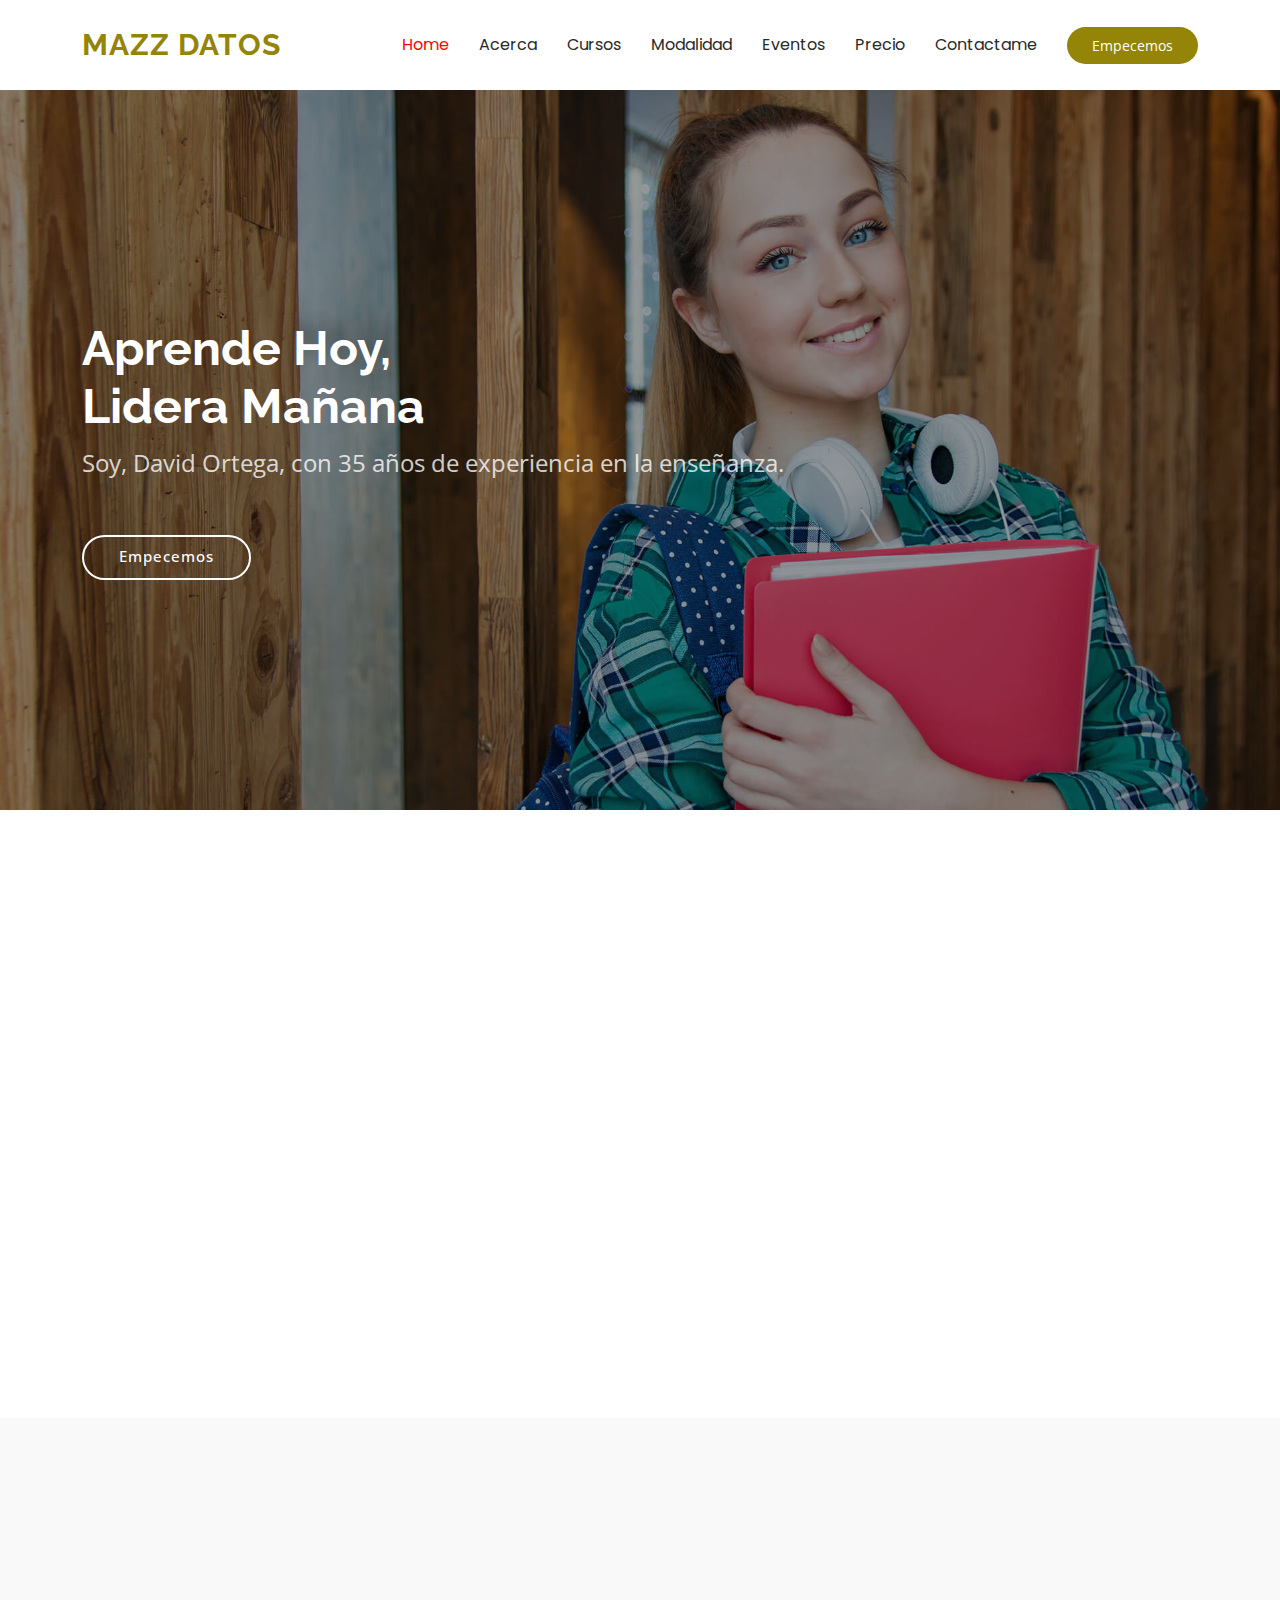
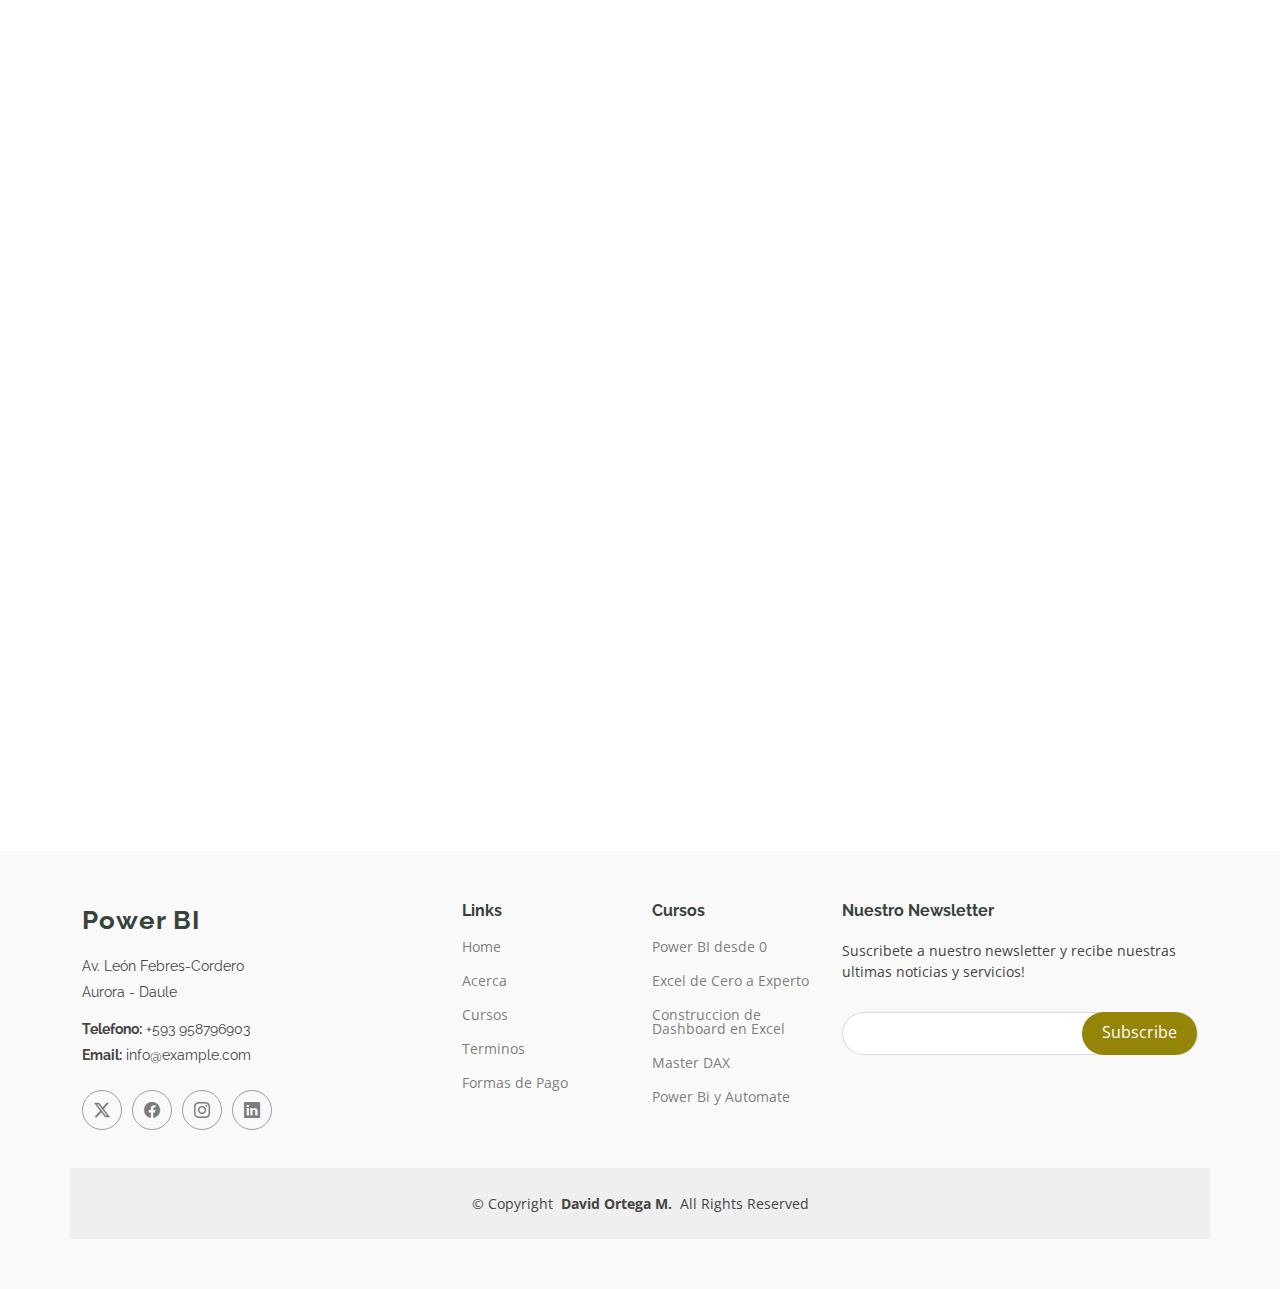
<file: index.html>
<!DOCTYPE html>
<html lang="en">

<head>
  <meta charset="utf-8">
  <meta content="width=device-width, initial-scale=1.0" name="viewport">
  <title>Mazz Datos - Power BI</title>
  <meta name="description" content="Sitio web de David Ortega Mazzini que enseña Power Bi, Power Query, para la generacion de dashboards interactivos para tu empresa o manejo personal">
  <meta name="keywords" content="Power BI, Power Query, Datos,dashboards, cursos de power BI,curso">

  <!-- Favicons -->
  <link href="assets/img/favicon.png" rel="icon">
  <link href="assets/img/apple-touch-icon.png" rel="apple-touch-icon">

  <!-- Fonts -->
  <link href="https://fonts.googleapis.com" rel="preconnect">
  <link href="https://fonts.gstatic.com" rel="preconnect" crossorigin>
  <link href="https://fonts.googleapis.com/css2?family=Open+Sans:ital,wght@0,300;0,400;0,500;0,600;0,700;0,800;1,300;1,400;1,500;1,600;1,700;1,800&family=Poppins:ital,wght@0,100;0,200;0,300;0,400;0,500;0,600;0,700;0,800;0,900;1,100;1,200;1,300;1,400;1,500;1,600;1,700;1,800;1,900&family=Raleway:ital,wght@0,100;0,200;0,300;0,400;0,500;0,600;0,700;0,800;0,900;1,100;1,200;1,300;1,400;1,500;1,600;1,700;1,800;1,900&display=swap" rel="stylesheet">

  <!-- Vendor CSS Files -->
  <link href="assets/vendor/bootstrap/css/bootstrap.min.css" rel="stylesheet">
  <link href="assets/vendor/bootstrap-icons/bootstrap-icons.css" rel="stylesheet">
  <link href="assets/vendor/aos/aos.css" rel="stylesheet">
  <link href="assets/vendor/glightbox/css/glightbox.min.css" rel="stylesheet">
  <link href="assets/vendor/swiper/swiper-bundle.min.css" rel="stylesheet">

  <!-- Main CSS File -->
  <link href="assets/css/main.css" rel="stylesheet">

</head>

<body class="index-page">

  <header id="header" class="header d-flex align-items-center sticky-top">
    <div class="container-fluid container-xl position-relative d-flex align-items-center">

      <a href="index.html" class="logo d-flex align-items-center me-auto">
        <h1 class="sitename">Mazz Datos</h1>
      </a>

      <nav id="navmenu" class="navmenu">
        <ul>
          <li><a href="index.html" class="active">Home<br></a></li>
          <li><a href="about.html">Acerca</a></li>
          <li><a href="courses.html">Cursos</a></li>
          <li><a href="trainers.html">Modalidad</a></li>
          <li><a href="events.html">Eventos</a></li>
          <li><a href="pricing.html">Precio</a></li>
          <li><a href="contact.html">Contactame</a></li>
        </ul>
        <i class="mobile-nav-toggle d-xl-none bi bi-list"></i>
      </nav>
      <a class="btn-getstarted" href="courses.html">Empecemos</a>
    </div>
  </header>

  <main class="main">

    <!-- Hero Section -->
    <section id="hero" class="hero section dark-background">

      <img src="assets/img/hero-bg.jpg" alt="" data-aos="fade-in">

      <div class="container">
        <h2 data-aos="fade-up" data-aos-delay="100">Aprende Hoy,<br>Lidera Mañana</h2>
        <p data-aos="fade-up" data-aos-delay="200">Soy, David Ortega, con 35 años de experiencia en la enseñanza.</p>
        <div class="d-flex mt-4" data-aos="fade-up" data-aos-delay="300">
          <a href="courses.html" class="btn-get-started">Empecemos</a>
        </div>
      </div>

    </section><!-- /Hero Section -->

    <!-- About Section -->
    <section id="about" class="about section">

      <div class="container">

        <div class="row gy-4">

          <div class="col-lg-6 order-1 order-lg-2" data-aos="fade-up" data-aos-delay="100">
            <img src="assets/img/about.jpg" class="img-fluid" alt="">
          </div>

          <div class="col-lg-6 order-2 order-lg-1 content" data-aos="fade-up" data-aos-delay="200">
            <h3>Aprende Power BI de Manera Práctica y Efectiva con un Especialista</h3>
            <p class="fst-italic">
              Soy David Ortega M., especialista en Power BI con más de 35 años de experiencia en la docencia. Mi pasión por la educación y la tecnología me ha llevado a desarrollar un programa práctico para que aprendas Power BI, fácil y rápido.
            </p>
            <ul>
              <li><i class="bi bi-check-circle"></i> <span>Sesiones On-Line, llenas de practicas.</span></li>
              <li><i class="bi bi-check-circle"></i> <span>Te facilito los archivos para descarga, para que puedas seguir el curso.</span></li>
              <li><i class="bi bi-check-circle"></i> <span>Te aseguro una experiencia de aprendizaje efectiva y accesible, donde el estudiante puede adquirir habilidades prácticas que le permirtan aplicar en el desarrollo de dashboards.</span></li>
            </ul>
            <a href="#" class="read-more"><span>Más Información</span><i class="bi bi-arrow-right"></i></a>
          </div>

        </div>

      </div>

    </section><!-- /About Section -->

    <!-- Counts Section -->
    <section id="counts" class="section counts light-background">

      <div class="container" data-aos="fade-up" data-aos-delay="100">

        <div class="row gy-4">

          <div class="col-lg-3 col-md-6">
            <div class="stats-item text-center w-100 h-100">
              <span data-purecounter-start="0" data-purecounter-end="1232" data-purecounter-duration="1" class="purecounter"></span>
              <p>Estudiantes</p>
            </div>
          </div><!-- End Stats Item -->

          <div class="col-lg-3 col-md-6">
            <div class="stats-item text-center w-100 h-100">
              <span data-purecounter-start="0" data-purecounter-end="64" data-purecounter-duration="1" class="purecounter"></span>
              <p>Cursos</p>
            </div>
          </div><!-- End Stats Item -->

          <div class="col-lg-3 col-md-6">
            <div class="stats-item text-center w-100 h-100">
              <span data-purecounter-start="0" data-purecounter-end="42" data-purecounter-duration="1" class="purecounter"></span>
              <p>Eventos</p>
            </div>
          </div><!-- End Stats Item -->

          <div class="col-lg-3 col-md-6">
            <div class="stats-item text-center w-100 h-100">
              <span data-purecounter-start="0" data-purecounter-end="124" data-purecounter-duration="1" class="purecounter"></span>
              <p>Empresas</p>
            </div>
          </div><!-- End Stats Item -->

        </div>

      </div>

    </section><!-- /Counts Section -->

    <!-- Why Us Section -->
    <section id="why-us" class="section why-us">

      <div class="container">

        <div class="row gy-4">

          <div class="col-lg-4" data-aos="fade-up" data-aos-delay="100">
            <div class="why-box">
              <h3>¿Por qué escoger mis cursos?</h3>
              <p>
                Con más de 35 años de experiencia en la docencia, ofrexco un enfoque solido y probado que te garantiza una compresión profunda de Power BI.
              </p>
              <div class="text-center">
                <a href="#" class="more-btn"><span>Inscribirme</span> <i class="bi bi-chevron-right"></i></a>
              </div>
            </div>
          </div><!-- End Why Box -->

          <div class="col-lg-8 d-flex align-items-stretch">
            <div class="row gy-4" data-aos="fade-up" data-aos-delay="200">

              <div class="col-xl-4">
                <div class="icon-box d-flex flex-column justify-content-center align-items-center">
                  <i class="bi bi-clipboard-data"></i>
                  <h4>Enfoque Práctico</h4>
                  <p>Mis cursos están diseñados para ser altamente prácticos, lo que significa que aprenderás a aplicar Power BI en situaciones del mundo real desde la primera sesión.</p>
                </div>
              </div><!-- End Icon Box -->

              <div class="col-xl-4" data-aos="fade-up" data-aos-delay="300">
                <div class="icon-box d-flex flex-column justify-content-center align-items-center">
                  <i class="bi bi-gem"></i>
                  <h4>Sesiones Remotas</h4>
                  <p>Ofrezco la comodidad de sesiones remotas, permitiéndote aprender desde cualquier lugar que elijas. Y tener ganas de aprender.</p>
                </div>
              </div><!-- End Icon Box -->

              <div class="col-xl-4" data-aos="fade-up" data-aos-delay="400">
                <div class="icon-box d-flex flex-column justify-content-center align-items-center">
                  <i class="bi bi-inboxes"></i>
                  <h4>Material Didáctico</h4>
                  <p>Te doy los recursos y materiales de aprendizaje de calidad que complementan las sesiones, asegurando que tengas todas las herramientas necesarias para tener éxito.</p>
                </div>
              </div><!-- End Icon Box -->

            </div>
          </div>

        </div>

      </div>

    </section><!-- /Why Us Section -->

    <!-- Features Section -->
    <section id="features" class="features section">

      <div class="container">

        <div class="row gy-4">

          <div class="col-lg-3 col-md-4" data-aos="fade-up" data-aos-delay="100">
            <div class="features-item">
              <i class="bi bi-eye" style="color: #ffbb2c;"></i>
              <h3><a href="" class="stretched-link">Lenguaje DAX</a></h3>
            </div>
          </div><!-- End Feature Item -->

          <div class="col-lg-3 col-md-4" data-aos="fade-up" data-aos-delay="200">
            <div class="features-item">
              <i class="bi bi-infinity" style="color: #5578ff;"></i>
              <h3><a href="" class="stretched-link">Power Query</a></h3>
            </div>
          </div><!-- End Feature Item -->

          <div class="col-lg-3 col-md-4" data-aos="fade-up" data-aos-delay="300">
            <div class="features-item">
              <i class="bi bi-mortarboard" style="color: #e80368;"></i>
              <h3><a href="" class="stretched-link">Dashboards</a></h3>
            </div>
          </div><!-- End Feature Item -->

          <div class="col-lg-3 col-md-4" data-aos="fade-up" data-aos-delay="400">
            <div class="features-item">
              <i class="bi bi-nut" style="color: #e361ff;"></i>
              <h3><a href="" class="stretched-link">Funciones</a></h3>
            </div>
          </div><!-- End Feature Item -->

          <div class="col-lg-3 col-md-4" data-aos="fade-up" data-aos-delay="500">
            <div class="features-item">
              <i class="bi bi-shuffle" style="color: #47aeff;"></i>
              <h3><a href="" class="stretched-link">Medidas</a></h3>
            </div>
          </div><!-- End Feature Item -->

          <div class="col-lg-3 col-md-4" data-aos="fade-up" data-aos-delay="600">
            <div class="features-item">
              <i class="bi bi-star" style="color: #ffa76e;"></i>
              <h3><a href="" class="stretched-link">Calculos Visuales</a></h3>
            </div>
          </div><!-- End Feature Item -->

          <div class="col-lg-3 col-md-4" data-aos="fade-up" data-aos-delay="700">
            <div class="features-item">
              <i class="bi bi-x-diamond" style="color: #11dbcf;"></i>
              <h3><a href="" class="stretched-link">Inteligencia Artificial</a></h3>
            </div>
          </div><!-- End Feature Item -->

          <div class="col-lg-3 col-md-4" data-aos="fade-up" data-aos-delay="800">
            <div class="features-item">
              <i class="bi bi-camera-video" style="color: #4233ff;"></i>
              <h3><a href="" class="stretched-link">Apps</a></h3>
            </div>
          </div><!-- End Feature Item -->

          <div class="col-lg-3 col-md-4" data-aos="fade-up" data-aos-delay="900">
            <div class="features-item">
              <i class="bi bi-command" style="color: #b2904f;"></i>
              <h3><a href="" class="stretched-link">Automatismos</a></h3>
            </div>
          </div><!-- End Feature Item -->

          <div class="col-lg-3 col-md-4" data-aos="fade-up" data-aos-delay="1000">
            <div class="features-item">
              <i class="bi bi-dribbble" style="color: #b20969;"></i>
              <h3><a href="" class="stretched-link">Col Calculadas</a></h3>
            </div>
          </div><!-- End Feature Item -->

          <div class="col-lg-3 col-md-4" data-aos="fade-up" data-aos-delay="1100">
            <div class="features-item">
              <i class="bi bi-activity" style="color: #ff5828;"></i>
              <h3><a href="" class="stretched-link">Calculate</a></h3>
            </div>
          </div><!-- End Feature Item -->

          <div class="col-lg-3 col-md-4" data-aos="fade-up" data-aos-delay="1200">
            <div class="features-item">
              <i class="bi bi-brightness-high" style="color: #29cc61;"></i>
              <h3><a href="" class="stretched-link">Filtros</a></h3>
            </div>
          </div><!-- End Feature Item -->

        </div>

      </div>

    </section><!-- /Features Section -->

    <!-- Courses Section -->
    <section id="courses" class="courses section">

      <!-- Section Title -->
      <div class="container section-title" data-aos="fade-up">
        <h2>Cursos</h2>
        <p>Cursos Más Vendidos</p>
      </div><!-- End Section Title -->

      <div class="container">

        <div class="row">

          <div class="col-lg-4 col-md-6 d-flex align-items-stretch" data-aos="zoom-in" data-aos-delay="100">
            <div class="course-item">
              <img src="assets/img/course-1.jpg" class="img-fluid" alt="...">
              <div class="course-content">
                <div class="d-flex justify-content-between align-items-center mb-3">
                  <p class="category">Power BI de 0 a PRO</p>
                  <p class="price">$99</p>
                </div>

                <h3><a href="dashboards-power-bi.html">Aprende a crear Dashboards Interactivos</a></h3>
                <p class="description">Este programa integral está diseñado para llevarte desde los conceptos básicos hasta un nivel avanzado en Power BI. A lo largo de las sesiones, aprenderás a transformar datos en información valiosa mediante visualizaciones impactantes, informes interactivos y análisis profundos.</p>
                <div class="trainer d-flex justify-content-between align-items-center">
                  <div class="trainer-profile d-flex align-items-center">
                    <img src="assets/img/trainers/trainer-1-2.jpg" class="img-fluid" alt="">
                    <a href="" class="trainer-link">David Ortega</a>
                  </div>
                  <div class="trainer-rank d-flex align-items-center">
                    <i class="bi bi-person user-icon"></i>&nbsp;50
                    &nbsp;&nbsp;
                    <i class="bi bi-heart heart-icon"></i>&nbsp;65
                  </div>
                </div>
              </div>
            </div>
          </div> <!-- End Course Item-->

          <div class="col-lg-4 col-md-6 d-flex align-items-stretch mt-4 mt-md-0" data-aos="zoom-in" data-aos-delay="200">
            <div class="course-item">
              <img src="assets/img/course-2.jpg" class="img-fluid" alt="...">
              <div class="course-content">
                <div class="d-flex justify-content-between align-items-center mb-3">
                  <p class="category">MS Excel de 0 a PRO</p>
                  <p class="price">$99</p>
                </div>

                <h3><a href="course-excel.html">Conviértete en un experto en Excel y Tablas Dinámicas</a></h3>
                <p class="description">Con un enfoque práctico y sesiones remotas flexibles, adquirirás habilidades esenciales para dominar Excel y aplicar tus conocimientos en proyectos reales. Únete a nosotros y conviértete en un experto en Excel!, Dominando Tablas Dinámicas para el análisis de datos.</p>
                <div class="trainer d-flex justify-content-between align-items-center">
                  <div class="trainer-profile d-flex align-items-center">
                    <img src="assets/img/trainers/trainer-2-2.jpg" class="img-fluid" alt="">
                    <a href="" class="trainer-link">Susy</a>
                  </div>
                  <div class="trainer-rank d-flex align-items-center">
                    <i class="bi bi-person user-icon"></i>&nbsp;35
                    &nbsp;&nbsp;
                    <i class="bi bi-heart heart-icon"></i>&nbsp;42
                  </div>
                </div>
              </div>
            </div>
          </div> <!-- End Course Item-->

          <div class="col-lg-4 col-md-6 d-flex align-items-stretch mt-4 mt-lg-0" data-aos="zoom-in" data-aos-delay="300">
            <div class="course-item">
              <img src="assets/img/course-3.jpg" class="img-fluid" alt="...">
              <div class="course-content">
                <div class="d-flex justify-content-between align-items-center mb-3">
                  <p class="category">Master DAX</p>
                  <p class="price">$220</p>
                </div>

                <h3><a href="master-dax.html">Domina HOY el Lenguaje de Power BI - DAX</a></h3>
                <p class="description">Sumérgete en el poder del lenguaje DAX con nuestro curso intensivo de 10 horas. Diseñado para profesionales y estudiantes con conocimientos básicos de Power BI, este programa te llevará desde los fundamentos hasta técnicas avanzadas de análisis de datos.</p>
                <div class="trainer d-flex justify-content-between align-items-center">
                  <div class="trainer-profile d-flex align-items-center">
                    <img src="assets/img/trainers/trainer-3-2.jpg" class="img-fluid" alt="">
                    <a href="" class="trainer-link">David</a>
                  </div>
                  <div class="trainer-rank d-flex align-items-center">
                    <i class="bi bi-person user-icon"></i>&nbsp;120
                    &nbsp;&nbsp;
                    <i class="bi bi-heart heart-icon"></i>&nbsp;85
                  </div>
                </div>
              </div>
            </div>
          </div> <!-- End Course Item-->

        </div>

      </div>

    </section><!-- /Courses Section -->

    <!-- Trainers Index Section -->
    <section id="trainers-index" class="section trainers-index">

      <div class="container">

        <div class="row">

          <div class="col-lg-4 col-md-6 d-flex" data-aos="fade-up" data-aos-delay="100">
            <div class="member">
              <img src="assets/img/trainers/trainer-1.jpg" class="img-fluid" alt="">
              <div class="member-content">
                <h4>David Ortega M.</h4>
                <span>Experto en Power BI</span>
                <p>
                  Facilitador Académico, de 35 años de experiencia en la docencia y temas de tecnología.
                </p>
                <div class="social">
                  <a href=""><i class="bi bi-twitter-x"></i></a>
                  <a href=""><i class="bi bi-facebook"></i></a>
                  <a href=""><i class="bi bi-instagram"></i></a>
                  <a href=""><i class="bi bi-linkedin"></i></a>
                </div>
              </div>
            </div>
          </div><!-- End Team Member -->

          <div class="col-lg-4 col-md-6 d-flex" data-aos="fade-up" data-aos-delay="200">
            <div class="member">
              <img src="assets/img/trainers/trainer-2.jpg" class="img-fluid" alt="">
              <div class="member-content">
                <h4>Susy Magenta</h4>
                <span>MSO Excel 2019</span>
                <p>
                  Experta Instructora Certificada en MS Excel 2019 y con años de experiencia en Análisis de Datos
                </p>
                <div class="social">
                  <a href=""><i class="bi bi-twitter-x"></i></a>
                  <a href=""><i class="bi bi-facebook"></i></a>
                  <a href=""><i class="bi bi-instagram"></i></a>
                  <a href=""><i class="bi bi-linkedin"></i></a>
                </div>
              </div>
            </div>
          </div><!-- End Team Member -->

          <div class="col-lg-4 col-md-6 d-flex" data-aos="fade-up" data-aos-delay="300">
            <div class="member">
              <img src="assets/img/trainers/trainer-3.jpg" class="img-fluid" alt="">
              <div class="member-content">
                <h4>David Ortega</h4>
                <span>Power BI Especialista</span>
                <p>
                  Facilitador Académico, de 35 años de experiencia en la docencia y temas de tecnología.
                </p>
                <div class="social">
                  <a href=""><i class="bi bi-twitter-x"></i></a>
                  <a href=""><i class="bi bi-facebook"></i></a>
                  <a href=""><i class="bi bi-instagram"></i></a>
                  <a href=""><i class="bi bi-linkedin"></i></a>
                </div>
              </div>
            </div>
          </div><!-- End Team Member -->
        </div>
      </div>
    </section><!-- /Trainers Index Section -->

  </main>

  <footer id="footer" class="footer position-relative light-background">

    <div class="container footer-top">
      <div class="row gy-4">
        <div class="col-lg-4 col-md-6 footer-about">
          <a href="index.html" class="logo d-flex align-items-center">
            <span class="sitename">Power BI</span>
          </a>
          <div class="footer-contact pt-3">
            <p>Av. León Febres-Cordero</p>
            <p>Aurora - Daule</p>
            <p class="mt-3"><strong>Telefono:</strong> <span>+593 958796903</span></p>
            <p><strong>Email:</strong> <span>info@example.com</span></p>
          </div>
          <div class="social-links d-flex mt-4">
            <a href=""><i class="bi bi-twitter-x"></i></a>
            <a href=""><i class="bi bi-facebook"></i></a>
            <a href=""><i class="bi bi-instagram"></i></a>
            <a href=""><i class="bi bi-linkedin"></i></a>
          </div>
        </div>

        <div class="col-lg-2 col-md-3 footer-links">
          <h4>Links</h4>
          <ul>
            <li><a href="#">Home</a></li>
            <li><a href="#">Acerca</a></li>
            <li><a href="#">Cursos</a></li>
            <li><a href="#">Terminos</a></li>
            <li><a href="#">Formas de Pago</a></li>
          </ul>
        </div>

        <div class="col-lg-2 col-md-3 footer-links">
          <h4>Cursos</h4>
          <ul>
            <li><a href="#">Power BI desde 0</a></li>
            <li><a href="#">Excel de Cero a Experto</a></li>
            <li><a href="#">Construccion de Dashboard en Excel</a></li>
            <li><a href="#">Master DAX</a></li>
            <li><a href="#">Power Bi y Automate</a></li>
          </ul>
        </div>

        <div class="col-lg-4 col-md-12 footer-newsletter">
          <h4>Nuestro Newsletter</h4>
          <p>Suscribete a nuestro newsletter y recibe nuestras ultimas noticias y servicios!</p>
          <form action="forms/newsletter.php" method="post" class="php-email-form">
            <div class="newsletter-form"><input type="email" name="email"><input type="submit" value="Subscribe"></div>
            <div class="loading">Cargando</div>
            <div class="error-message"></div>
            <div class="sent-message">Tu suscripcion ha sido recibida, muchas gracias!</div>
          </form>
        </div>

      </div>
    </div>

    <div class="container copyright text-center mt-4">
      <p>© <span>Copyright</span> <strong class="px-1 sitename">David Ortega M.</strong> <span>All Rights Reserved</span></p>
      
    </div>

  </footer>

  <!-- Scroll Top -->
  <a href="#" id="scroll-top" class="scroll-top d-flex align-items-center justify-content-center"><i class="bi bi-arrow-up-short"></i></a>

  <!-- Preloader -->
  <div id="preloader"></div>

  <!-- Vendor JS Files -->
  <script src="assets/vendor/bootstrap/js/bootstrap.bundle.min.js"></script>
  <script src="assets/vendor/php-email-form/validate.js"></script>
  <script src="assets/vendor/aos/aos.js"></script>
  <script src="assets/vendor/glightbox/js/glightbox.min.js"></script>
  <script src="assets/vendor/purecounter/purecounter_vanilla.js"></script>
  <script src="assets/vendor/swiper/swiper-bundle.min.js"></script>

  <!-- Main JS File -->
  <script src="assets/js/main.js"></script>
</body>
</html>
</file>
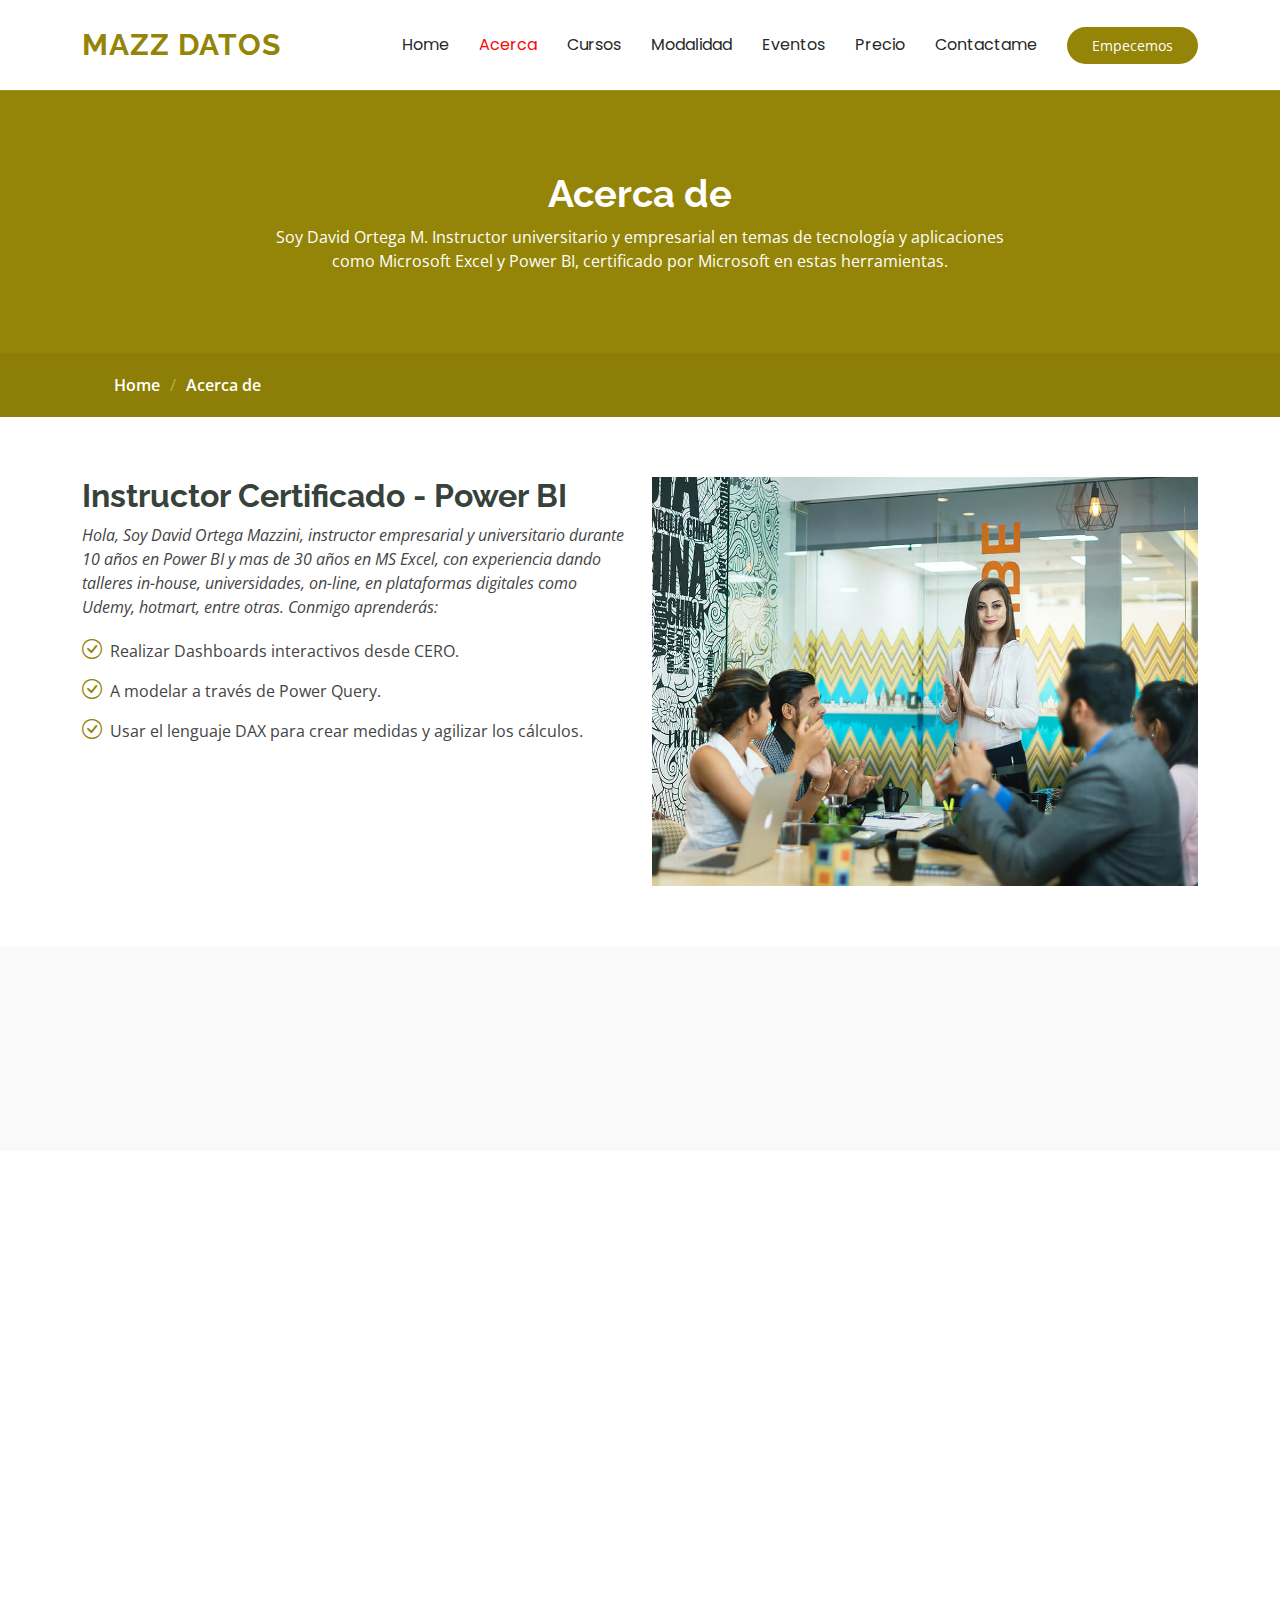
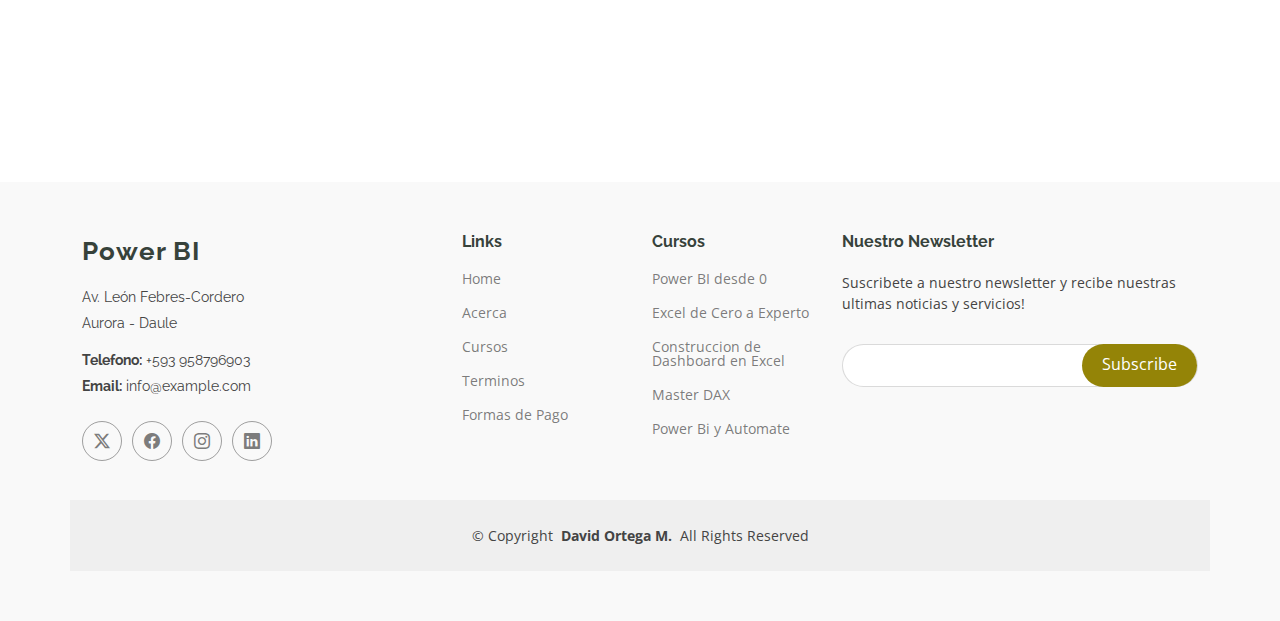
<file: about.html>
<!DOCTYPE html>
<html lang="en">

<head>
  <meta charset="utf-8">
  <meta content="width=device-width, initial-scale=1.0" name="viewport">
  <title>Acerca - Mazz Datos - Power BI</title>
  <meta name="description" content="Sitio web de David Ortega Mazzini que enseña Power Bi, Power Query, para la generacion de dashboards interactivos para tu empresa o manejo personal">
  <meta name="keywords" content="Power BI, Power Query, Datos,dashboards, cursos de power BI,curso">

  <!-- Favicons -->
  <link href="assets/img/favicon.png" rel="icon">
  <link href="assets/img/apple-touch-icon.png" rel="apple-touch-icon">

  <!-- Fonts -->
  <link href="https://fonts.googleapis.com" rel="preconnect">
  <link href="https://fonts.gstatic.com" rel="preconnect" crossorigin>
  <link href="https://fonts.googleapis.com/css2?family=Open+Sans:ital,wght@0,300;0,400;0,500;0,600;0,700;0,800;1,300;1,400;1,500;1,600;1,700;1,800&family=Poppins:ital,wght@0,100;0,200;0,300;0,400;0,500;0,600;0,700;0,800;0,900;1,100;1,200;1,300;1,400;1,500;1,600;1,700;1,800;1,900&family=Raleway:ital,wght@0,100;0,200;0,300;0,400;0,500;0,600;0,700;0,800;0,900;1,100;1,200;1,300;1,400;1,500;1,600;1,700;1,800;1,900&display=swap" rel="stylesheet">

  <!-- Vendor CSS Files -->
  <link href="assets/vendor/bootstrap/css/bootstrap.min.css" rel="stylesheet">
  <link href="assets/vendor/bootstrap-icons/bootstrap-icons.css" rel="stylesheet">
  <link href="assets/vendor/aos/aos.css" rel="stylesheet">
  <link href="assets/vendor/glightbox/css/glightbox.min.css" rel="stylesheet">
  <link href="assets/vendor/swiper/swiper-bundle.min.css" rel="stylesheet">

  <!-- Main CSS File -->
  <link href="assets/css/main.css" rel="stylesheet">
</head>

<body class="about-page">

  <header id="header" class="header d-flex align-items-center sticky-top">
    <div class="container-fluid container-xl position-relative d-flex align-items-center">

      <a href="index.html" class="logo d-flex align-items-center me-auto">
        <h1 class="sitename">Mazz Datos</h1>
      </a>

      <nav id="navmenu" class="navmenu">
        <ul>
          <li><a href="index.html">Home</a></li>
          <li><a href="about.html" class="active">Acerca</a></li>
          <li><a href="courses.html">Cursos</a></li>
          <li><a href="trainers.html">Modalidad</a></li>
          <li><a href="events.html">Eventos</a></li>
          <li><a href="pricing.html">Precio</a></li>
          <li><a href="contact.html">Contactame</a></li>
        </ul>
        <i class="mobile-nav-toggle d-xl-none bi bi-list"></i>
      </nav>

      <a class="btn-getstarted" href="courses.html">Empecemos</a>

    </div>
  </header>

  <main class="main">

    <!-- Page Title -->
    <div class="page-title" data-aos="fade">
      <div class="heading">
        <div class="container">
          <div class="row d-flex justify-content-center text-center">
            <div class="col-lg-8">
              <h1>Acerca de<br></h1>
              <p class="mb-0">Soy David Ortega M. Instructor universitario y empresarial en temas de tecnología y aplicaciones como Microsoft Excel y Power BI, certificado por Microsoft en estas herramientas.</p>
            </div>
          </div>
        </div>
      </div>
      <nav class="breadcrumbs">
        <div class="container">
          <ol>
            <li><a href="index.html">Home</a></li>
            <li class="current">Acerca de<br></li>
          </ol>
        </div>
      </nav>
    </div><!-- End Page Title -->

    <!-- About Us Section -->
    <section id="about-us" class="section about-us">
      <div class="container">
        <div class="row gy-4">
          <div class="col-lg-6 order-1 order-lg-2" data-aos="fade-up" data-aos-delay="100">
            <img src="assets/img/about-2.jpg" class="img-fluid" alt="">
          </div>
          <div class="col-lg-6 order-2 order-lg-1 content" data-aos="fade-up" data-aos-delay="200">
            <h3>Instructor Certificado - Power BI</h3>
            <p class="fst-italic">
              Hola, Soy David Ortega Mazzini, instructor empresarial y universitario durante 10 años en Power BI y mas de 30 años en MS Excel, con experiencia dando talleres in-house, universidades, on-line, en plataformas digitales como Udemy, hotmart, entre otras. Conmigo aprenderás:
            </p>
            <ul>
              <li><i class="bi bi-check-circle"></i> <span>Realizar Dashboards interactivos desde CERO.</span></li>
              <li><i class="bi bi-check-circle"></i> <span>A modelar a través de Power Query.</span></li>
              <li><i class="bi bi-check-circle"></i> <span>Usar el lenguaje DAX para crear medidas y agilizar los cálculos.</span></li>
            </ul>
          </div>

        </div>

      </div>

    </section><!-- /About Us Section -->

    <!-- Counts Section -->
    <section id="counts" class="section counts light-background">

      <div class="container" data-aos="fade-up" data-aos-delay="100">

        <div class="row gy-4">

          <div class="col-lg-3 col-md-6">
            <div class="stats-item text-center w-100 h-100">
              <span data-purecounter-start="0" data-purecounter-end="1232" data-purecounter-duration="1" class="purecounter"></span>
              <p>Estudiantes</p>
            </div>
          </div><!-- End Stats Item -->

          <div class="col-lg-3 col-md-6">
            <div class="stats-item text-center w-100 h-100">
              <span data-purecounter-start="0" data-purecounter-end="64" data-purecounter-duration="1" class="purecounter"></span>
              <p>Cursos</p>
            </div>
          </div><!-- End Stats Item -->

          <div class="col-lg-3 col-md-6">
            <div class="stats-item text-center w-100 h-100">
              <span data-purecounter-start="0" data-purecounter-end="42" data-purecounter-duration="1" class="purecounter"></span>
              <p>Eventos inHouse</p>
            </div>
          </div><!-- End Stats Item -->

          <div class="col-lg-3 col-md-6">
            <div class="stats-item text-center w-100 h-100">
              <span data-purecounter-start="0" data-purecounter-end="4" data-purecounter-duration="1" class="purecounter"></span>
              <p>Universidades</p>
            </div>
          </div><!-- End Stats Item -->

        </div>

      </div>

    </section><!-- /Counts Section -->

    <!-- Testimonials Section -->
    <section id="testimonials" class="testimonials section">

      <!-- Section Title -->
      <div class="container section-title" data-aos="fade-up">
        <h2>Testimonios</h2>
        <p>¿Qué dicen los Alumnos?</p>
      </div><!-- End Section Title -->

      <div class="container" data-aos="fade-up" data-aos-delay="100">

        <div class="swiper init-swiper">
          <script type="application/json" class="swiper-config">
            {
              "loop": true,
              "speed": 600,
              "autoplay": {
                "delay": 5000
              },
              "slidesPerView": "auto",
              "pagination": {
                "el": ".swiper-pagination",
                "type": "bullets",
                "clickable": true
              },
              "breakpoints": {
                "320": {
                  "slidesPerView": 1,
                  "spaceBetween": 40
                },
                "1200": {
                  "slidesPerView": 2,
                  "spaceBetween": 20
                }
              }
            }
          </script>
          <div class="swiper-wrapper">

            <div class="swiper-slide">
              <div class="testimonial-wrap">
                <div class="testimonial-item">
                  <img src="assets/img/testimonials/testimonials-1.jpg" class="testimonial-img" alt="">
                  <h3>Maribel García</h3>
                  <h4>Gerente CBC</h4>
                  <div class="stars">
                    <i class="bi bi-star-fill"></i><i class="bi bi-star-fill"></i><i class="bi bi-star-fill"></i><i class="bi bi-star-fill"></i><i class="bi bi-star-fill"></i>
                  </div>
                  <p>
                    <i class="bi bi-quote quote-icon-left"></i>
                    <span>Al inscribirme al taller tenia algo de conocimiento en la Herramienta, sin embargo al finalizar, supe para que era cada cosa en el programa y su correcto funcionamiento.</span>
                    <i class="bi bi-quote quote-icon-right"></i>
                  </p>
                </div>
              </div>
            </div><!-- End testimonial item -->

            <div class="swiper-slide">
              <div class="testimonial-wrap">
                <div class="testimonial-item">
                  <img src="assets/img/testimonials/testimonials-2.jpg" class="testimonial-img" alt="">
                  <h3>Sara Wilsson</h3>
                  <h4>Designer</h4>
                  <div class="stars">
                    <i class="bi bi-star-fill"></i><i class="bi bi-star-fill"></i><i class="bi bi-star-fill"></i><i class="bi bi-star-fill"></i><i class="bi bi-star-fill"></i>
                  </div>
                  <p>
                    <i class="bi bi-quote quote-icon-left"></i>
                    <span>Export tempor illum tamen malis malis eram quae irure esse labore quem cillum quid cillum eram malis quorum velit fore eram velit sunt aliqua noster fugiat irure amet legam anim culpa.</span>
                    <i class="bi bi-quote quote-icon-right"></i>
                  </p>
                </div>
              </div>
            </div><!-- End testimonial item -->

            <div class="swiper-slide">
              <div class="testimonial-wrap">
                <div class="testimonial-item">
                  <img src="assets/img/testimonials/testimonials-3.jpg" class="testimonial-img" alt="">
                  <h3>Jena Karlis</h3>
                  <h4>Store Owner</h4>
                  <div class="stars">
                    <i class="bi bi-star-fill"></i><i class="bi bi-star-fill"></i><i class="bi bi-star-fill"></i><i class="bi bi-star-fill"></i><i class="bi bi-star-fill"></i>
                  </div>
                  <p>
                    <i class="bi bi-quote quote-icon-left"></i>
                    <span>Enim nisi quem export duis labore cillum quae magna enim sint quorum nulla quem veniam duis minim tempor labore quem eram duis noster aute amet eram fore quis sint minim.</span>
                    <i class="bi bi-quote quote-icon-right"></i>
                  </p>
                </div>
              </div>
            </div><!-- End testimonial item -->

            <div class="swiper-slide">
              <div class="testimonial-wrap">
                <div class="testimonial-item">
                  <img src="assets/img/testimonials/testimonials-4.jpg" class="testimonial-img" alt="">
                  <h3>Matt Brandon</h3>
                  <h4>Freelancer</h4>
                  <div class="stars">
                    <i class="bi bi-star-fill"></i><i class="bi bi-star-fill"></i><i class="bi bi-star-fill"></i><i class="bi bi-star-fill"></i><i class="bi bi-star-fill"></i>
                  </div>
                  <p>
                    <i class="bi bi-quote quote-icon-left"></i>
                    <span>Fugiat enim eram quae cillum dolore dolor amet nulla culpa multos export minim fugiat minim velit minim dolor enim duis veniam ipsum anim magna sunt elit fore quem dolore labore illum veniam.</span>
                    <i class="bi bi-quote quote-icon-right"></i>
                  </p>
                </div>
              </div>
            </div><!-- End testimonial item -->

            <div class="swiper-slide">
              <div class="testimonial-wrap">
                <div class="testimonial-item">
                  <img src="assets/img/testimonials/testimonials-5.jpg" class="testimonial-img" alt="">
                  <h3>John Larson</h3>
                  <h4>Entrepreneur</h4>
                  <div class="stars">
                    <i class="bi bi-star-fill"></i><i class="bi bi-star-fill"></i><i class="bi bi-star-fill"></i><i class="bi bi-star-fill"></i><i class="bi bi-star-fill"></i>
                  </div>
                  <p>
                    <i class="bi bi-quote quote-icon-left"></i>
                    <span>Quis quorum aliqua sint quem legam fore sunt eram irure aliqua veniam tempor noster veniam enim culpa labore duis sunt culpa nulla illum cillum fugiat legam esse veniam culpa fore nisi cillum quid.</span>
                    <i class="bi bi-quote quote-icon-right"></i>
                  </p>
                </div>
              </div>
            </div><!-- End testimonial item -->

          </div>
          <div class="swiper-pagination"></div>
        </div>

      </div>

    </section><!-- /Testimonials Section -->

  </main>

  <footer id="footer" class="footer position-relative light-background">

    <div class="container footer-top">
      <div class="row gy-4">
        <div class="col-lg-4 col-md-6 footer-about">
          <a href="index.html" class="logo d-flex align-items-center">
            <span class="sitename">Power BI</span>
          </a>
          <div class="footer-contact pt-3">
            <p>Av. León Febres-Cordero</p>
            <p>Aurora - Daule</p>
            <p class="mt-3"><strong>Telefono:</strong> <span>+593 958796903</span></p>
            <p><strong>Email:</strong> <span>info@example.com</span></p>
          </div>
          <div class="social-links d-flex mt-4">
            <a href=""><i class="bi bi-twitter-x"></i></a>
            <a href=""><i class="bi bi-facebook"></i></a>
            <a href=""><i class="bi bi-instagram"></i></a>
            <a href=""><i class="bi bi-linkedin"></i></a>
          </div>
        </div>

        <div class="col-lg-2 col-md-3 footer-links">
          <h4>Links</h4>
          <ul>
            <li><a href="#">Home</a></li>
            <li><a href="#">Acerca</a></li>
            <li><a href="#">Cursos</a></li>
            <li><a href="#">Terminos</a></li>
            <li><a href="#">Formas de Pago</a></li>
          </ul>
        </div>

        <div class="col-lg-2 col-md-3 footer-links">
          <h4>Cursos</h4>
          <ul>
            <li><a href="#">Power BI desde 0</a></li>
            <li><a href="#">Excel de Cero a Experto</a></li>
            <li><a href="#">Construccion de Dashboard en Excel</a></li>
            <li><a href="#">Master DAX</a></li>
            <li><a href="#">Power Bi y Automate</a></li>
          </ul>
        </div>

        <div class="col-lg-4 col-md-12 footer-newsletter">
          <h4>Nuestro Newsletter</h4>
          <p>Suscribete a nuestro newsletter y recibe nuestras ultimas noticias y servicios!</p>
          <form action="forms/newsletter.php" method="post" class="php-email-form">
            <div class="newsletter-form"><input type="email" name="email"><input type="submit" value="Subscribe"></div>
            <div class="loading">Cargando</div>
            <div class="error-message"></div>
            <div class="sent-message">Tu suscripcion ha sido recibida, muchas gracias!</div>
          </form>
        </div>

      </div>
    </div>

    <div class="container copyright text-center mt-4">
      <p>© <span>Copyright</span> <strong class="px-1 sitename">David Ortega M.</strong> <span>All Rights Reserved</span></p>
      
    </div>

  </footer>

  <!-- Scroll Top -->
  <a href="#" id="scroll-top" class="scroll-top d-flex align-items-center justify-content-center"><i class="bi bi-arrow-up-short"></i></a>

  <!-- Preloader -->
  <div id="preloader"></div>

  <!-- Vendor JS Files -->
  <script src="assets/vendor/bootstrap/js/bootstrap.bundle.min.js"></script>
  <script src="assets/vendor/php-email-form/validate.js"></script>
  <script src="assets/vendor/aos/aos.js"></script>
  <script src="assets/vendor/glightbox/js/glightbox.min.js"></script>
  <script src="assets/vendor/purecounter/purecounter_vanilla.js"></script>
  <script src="assets/vendor/swiper/swiper-bundle.min.js"></script>

  <!-- Main JS File -->
  <script src="assets/js/main.js"></script>

</body>

</html>
</file>
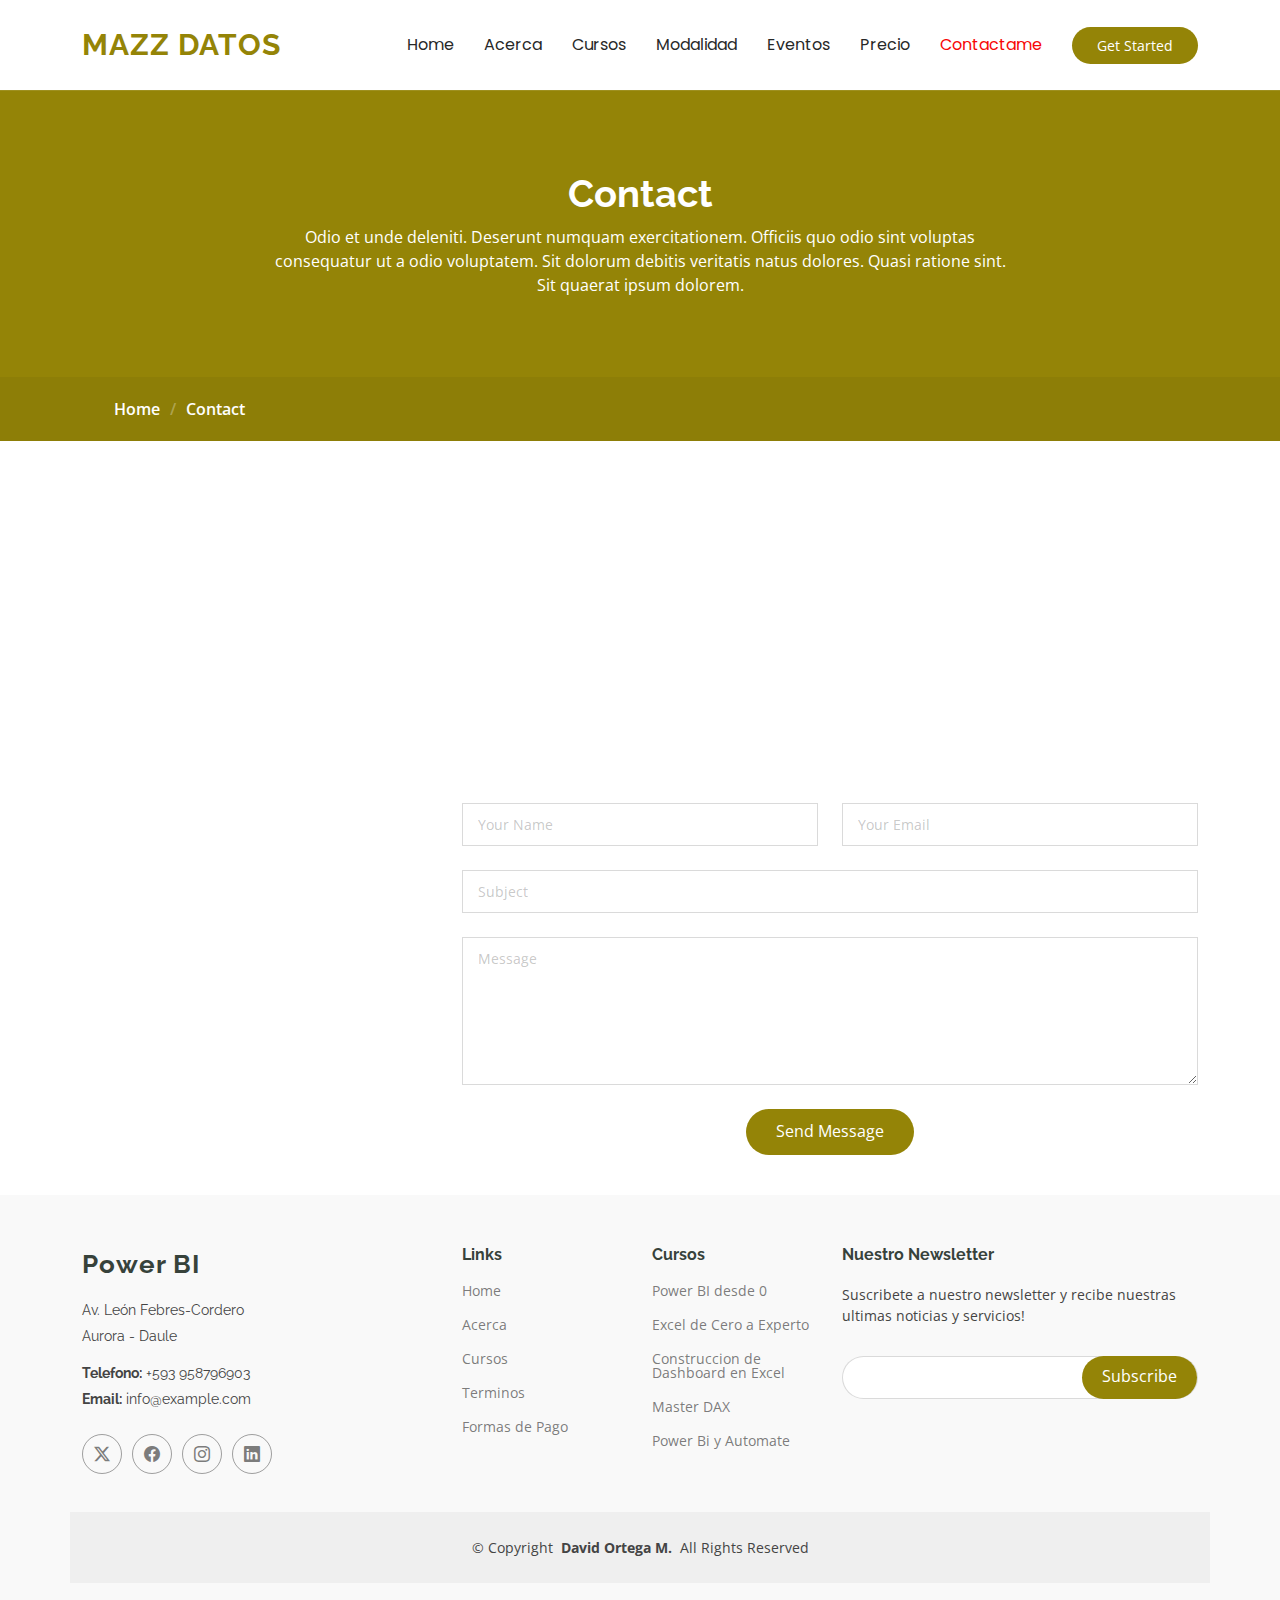
<file: contact.html>
<!DOCTYPE html>
<html lang="en">

<head>
  <meta charset="utf-8">
  <meta content="width=device-width, initial-scale=1.0" name="viewport">
  <title>Mazz Datos - Power BI</title>
  <meta name="description" content="Sitio web de David Ortega Mazzini que enseña Power Bi, Power Query, para la generacion de dashboards interactivos para tu empresa o manejo personal">
  <meta name="keywords" content="Power BI, Power Query, Datos,dashboards, cursos de power BI,curso">

  <!-- Favicons -->
  <link href="assets/img/favicon.png" rel="icon">
  <link href="assets/img/apple-touch-icon.png" rel="apple-touch-icon">

  <!-- Fonts -->
  <link href="https://fonts.googleapis.com" rel="preconnect">
  <link href="https://fonts.gstatic.com" rel="preconnect" crossorigin>
  <link href="https://fonts.googleapis.com/css2?family=Open+Sans:ital,wght@0,300;0,400;0,500;0,600;0,700;0,800;1,300;1,400;1,500;1,600;1,700;1,800&family=Poppins:ital,wght@0,100;0,200;0,300;0,400;0,500;0,600;0,700;0,800;0,900;1,100;1,200;1,300;1,400;1,500;1,600;1,700;1,800;1,900&family=Raleway:ital,wght@0,100;0,200;0,300;0,400;0,500;0,600;0,700;0,800;0,900;1,100;1,200;1,300;1,400;1,500;1,600;1,700;1,800;1,900&display=swap" rel="stylesheet">

  <!-- Vendor CSS Files -->
  <link href="assets/vendor/bootstrap/css/bootstrap.min.css" rel="stylesheet">
  <link href="assets/vendor/bootstrap-icons/bootstrap-icons.css" rel="stylesheet">
  <link href="assets/vendor/aos/aos.css" rel="stylesheet">
  <link href="assets/vendor/glightbox/css/glightbox.min.css" rel="stylesheet">
  <link href="assets/vendor/swiper/swiper-bundle.min.css" rel="stylesheet">

  <!-- Main CSS File -->
  <link href="assets/css/main.css" rel="stylesheet">

</head>

<body class="contact-page">

  <header id="header" class="header d-flex align-items-center sticky-top">
    <div class="container-fluid container-xl position-relative d-flex align-items-center">

      <a href="index.html" class="logo d-flex align-items-center me-auto">
        <h1 class="sitename">Mazz Datos</h1>
      </a>

      <nav id="navmenu" class="navmenu">
        <ul>
          <li><a href="index.html">Home</a></li>
          <li><a href="about.html">Acerca</a></li>
          <li><a href="courses.html">Cursos</a></li>
          <li><a href="trainers.html">Modalidad</a></li>
          <li><a href="events.html">Eventos</a></li>
          <li><a href="pricing.html">Precio</a></li>
          <li><a href="contact.html" class="active">Contactame</a></li>
        </ul>
        <i class="mobile-nav-toggle d-xl-none bi bi-list"></i>
      </nav>

      <a class="btn-getstarted" href="courses.html">Get Started</a>

    </div>
  </header>

  <main class="main">

    <!-- Page Title -->
    <div class="page-title" data-aos="fade">
      <div class="heading">
        <div class="container">
          <div class="row d-flex justify-content-center text-center">
            <div class="col-lg-8">
              <h1>Contact</h1>
              <p class="mb-0">Odio et unde deleniti. Deserunt numquam exercitationem. Officiis quo odio sint voluptas consequatur ut a odio voluptatem. Sit dolorum debitis veritatis natus dolores. Quasi ratione sint. Sit quaerat ipsum dolorem.</p>
            </div>
          </div>
        </div>
      </div>
      <nav class="breadcrumbs">
        <div class="container">
          <ol>
            <li><a href="index.html">Home</a></li>
            <li class="current">Contact</li>
          </ol>
        </div>
      </nav>
    </div><!-- End Page Title -->

    <!-- Contact Section -->
    <section id="contact" class="contact section">

      <div class="mb-5" data-aos="fade-up" data-aos-delay="200">
        <iframe style="border:0; width: 100%; height: 300px;" src="https://www.google.com/maps/embed?pb=!1m14!1m8!1m3!1d48389.78314118045!2d-74.006138!3d40.710059!3m2!1i1024!2i768!4f13.1!3m3!1m2!1s0x89c25a22a3bda30d%3A0xb89d1fe6bc499443!2sDowntown%20Conference%20Center!5e0!3m2!1sen!2sus!4v1676961268712!5m2!1sen!2sus" frameborder="0" allowfullscreen="" loading="lazy" referrerpolicy="no-referrer-when-downgrade"></iframe>
      </div><!-- End Google Maps -->

      <div class="container" data-aos="fade-up" data-aos-delay="100">

        <div class="row gy-4">

          <div class="col-lg-4">
            <div class="info-item d-flex" data-aos="fade-up" data-aos-delay="300">
              <i class="bi bi-geo-alt flex-shrink-0"></i>
              <div>
                <h3>Address</h3>
                <p>A108 Adam Street, New York, NY 535022</p>
              </div>
            </div><!-- End Info Item -->

            <div class="info-item d-flex" data-aos="fade-up" data-aos-delay="400">
              <i class="bi bi-telephone flex-shrink-0"></i>
              <div>
                <h3>Call Us</h3>
                <p>+1 5589 55488 55</p>
              </div>
            </div><!-- End Info Item -->

            <div class="info-item d-flex" data-aos="fade-up" data-aos-delay="500">
              <i class="bi bi-envelope flex-shrink-0"></i>
              <div>
                <h3>Email Us</h3>
                <p>info@example.com</p>
              </div>
            </div><!-- End Info Item -->

          </div>

          <div class="col-lg-8">
            <form action="forms/contact.php" method="post" class="php-email-form" data-aos="fade-up" data-aos-delay="200">
              <div class="row gy-4">

                <div class="col-md-6">
                  <input type="text" name="name" class="form-control" placeholder="Your Name" required="">
                </div>

                <div class="col-md-6 ">
                  <input type="email" class="form-control" name="email" placeholder="Your Email" required="">
                </div>

                <div class="col-md-12">
                  <input type="text" class="form-control" name="subject" placeholder="Subject" required="">
                </div>

                <div class="col-md-12">
                  <textarea class="form-control" name="message" rows="6" placeholder="Message" required=""></textarea>
                </div>

                <div class="col-md-12 text-center">
                  <div class="loading">Loading</div>
                  <div class="error-message"></div>
                  <div class="sent-message">Your message has been sent. Thank you!</div>

                  <button type="submit">Send Message</button>
                </div>

              </div>
            </form>
          </div><!-- End Contact Form -->

        </div>

      </div>

    </section><!-- /Contact Section -->

  </main>

  <footer id="footer" class="footer position-relative light-background">
    <div class="container footer-top">
      <div class="row gy-4">
        <div class="col-lg-4 col-md-6 footer-about">
          <a href="index.html" class="logo d-flex align-items-center">
            <span class="sitename">Power BI</span>
          </a>
          <div class="footer-contact pt-3">
            <p>Av. León Febres-Cordero</p>
            <p>Aurora - Daule</p>
            <p class="mt-3"><strong>Telefono:</strong> <span>+593 958796903</span></p>
            <p><strong>Email:</strong> <span>info@example.com</span></p>
          </div>
          <div class="social-links d-flex mt-4">
            <a href=""><i class="bi bi-twitter-x"></i></a>
            <a href=""><i class="bi bi-facebook"></i></a>
            <a href=""><i class="bi bi-instagram"></i></a>
            <a href=""><i class="bi bi-linkedin"></i></a>
          </div>
        </div>

        <div class="col-lg-2 col-md-3 footer-links">
          <h4>Links</h4>
          <ul>
            <li><a href="#">Home</a></li>
            <li><a href="#">Acerca</a></li>
            <li><a href="#">Cursos</a></li>
            <li><a href="#">Terminos</a></li>
            <li><a href="#">Formas de Pago</a></li>
          </ul>
        </div>

        <div class="col-lg-2 col-md-3 footer-links">
          <h4>Cursos</h4>
          <ul>
            <li><a href="#">Power BI desde 0</a></li>
            <li><a href="#">Excel de Cero a Experto</a></li>
            <li><a href="#">Construccion de Dashboard en Excel</a></li>
            <li><a href="#">Master DAX</a></li>
            <li><a href="#">Power Bi y Automate</a></li>
          </ul>
        </div>

        <div class="col-lg-4 col-md-12 footer-newsletter">
          <h4>Nuestro Newsletter</h4>
          <p>Suscribete a nuestro newsletter y recibe nuestras ultimas noticias y servicios!</p>
          <form action="forms/newsletter.php" method="post" class="php-email-form">
            <div class="newsletter-form"><input type="email" name="email"><input type="submit" value="Subscribe"></div>
            <div class="loading">Cargando</div>
            <div class="error-message"></div>
            <div class="sent-message">Tu suscripcion ha sido recibida, muchas gracias!</div>
          </form>
        </div>

      </div>
    </div>

    <div class="container copyright text-center mt-4">
      <p>© <span>Copyright</span> <strong class="px-1 sitename">David Ortega M.</strong> <span>All Rights Reserved</span></p>
      
    </div>

  </footer>

  <!-- Scroll Top -->
  <a href="#" id="scroll-top" class="scroll-top d-flex align-items-center justify-content-center"><i class="bi bi-arrow-up-short"></i></a>

  <!-- Preloader -->
  <div id="preloader"></div>

  <!-- Vendor JS Files -->
  <script src="assets/vendor/bootstrap/js/bootstrap.bundle.min.js"></script>
  <script src="assets/vendor/php-email-form/validate.js"></script>
  <script src="assets/vendor/aos/aos.js"></script>
  <script src="assets/vendor/glightbox/js/glightbox.min.js"></script>
  <script src="assets/vendor/purecounter/purecounter_vanilla.js"></script>
  <script src="assets/vendor/swiper/swiper-bundle.min.js"></script>

  <!-- Main JS File -->
  <script src="assets/js/main.js"></script>

</body>

</html>
</file>
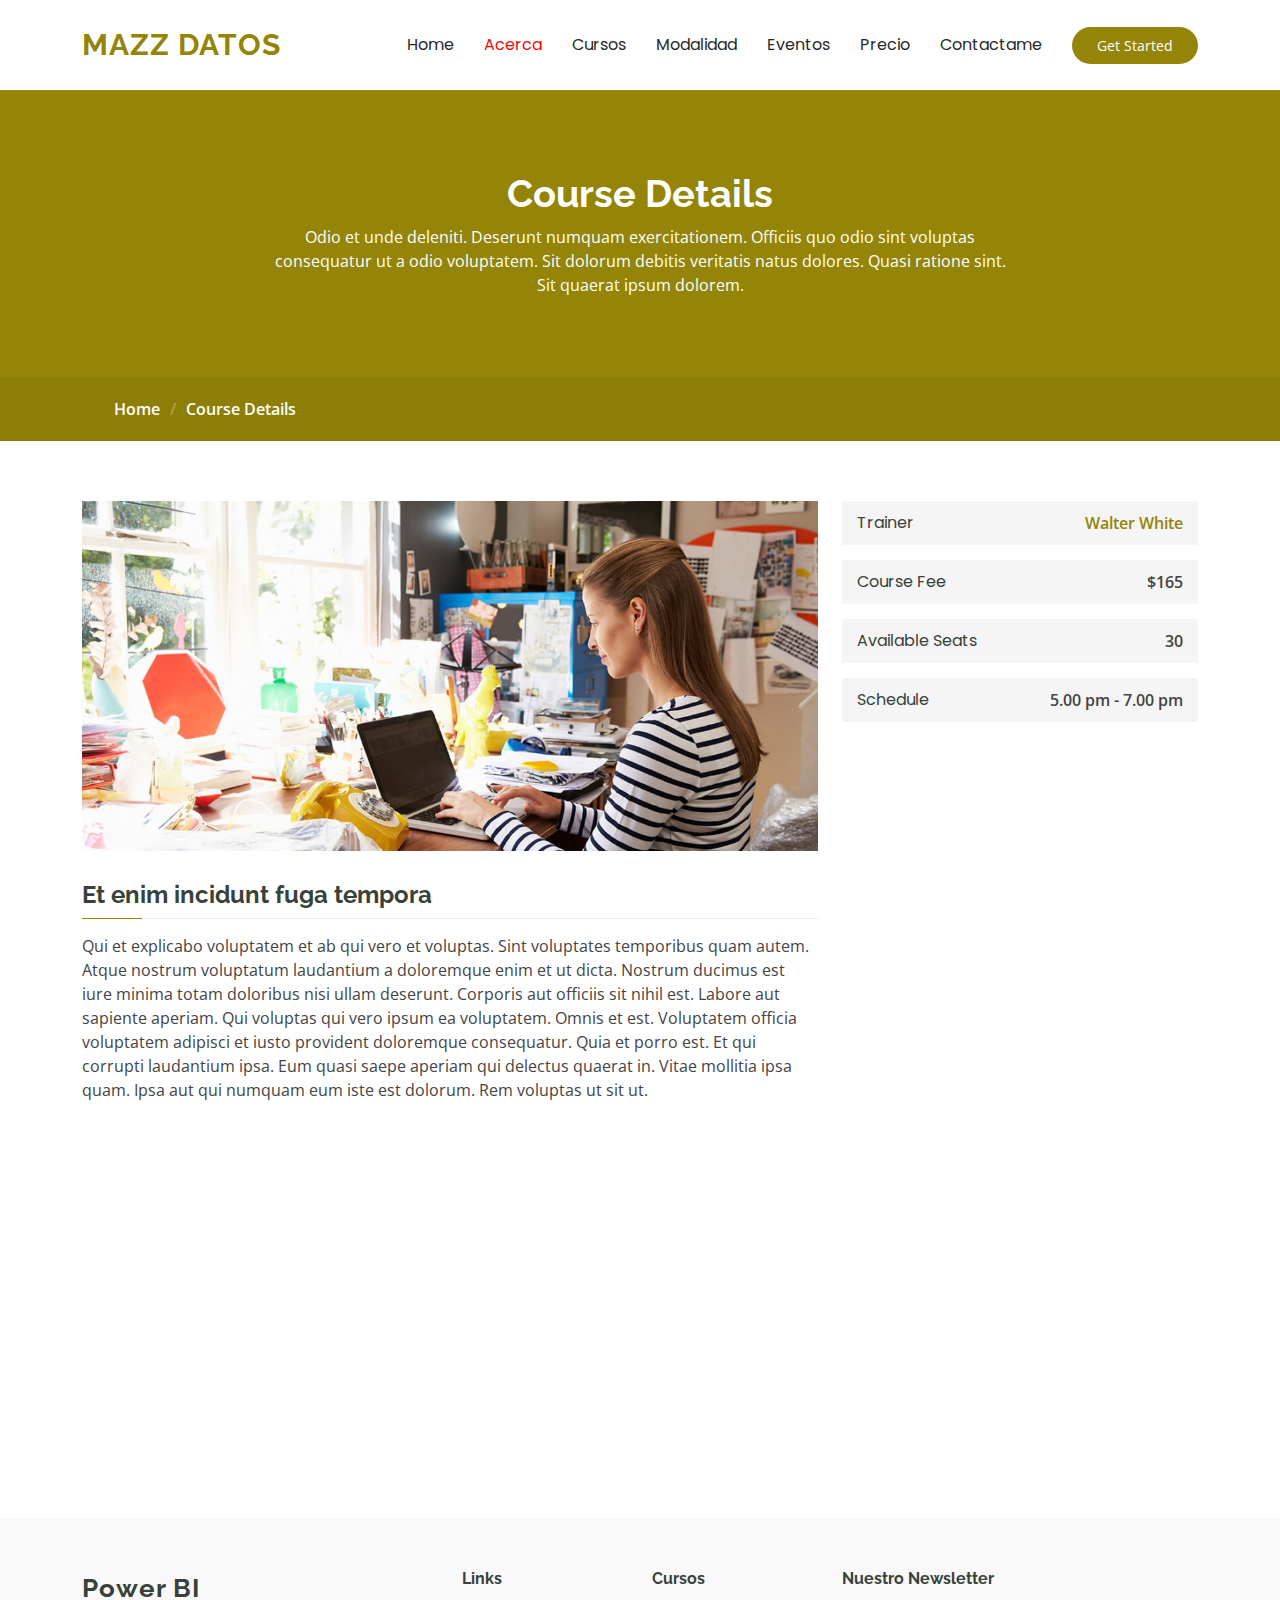
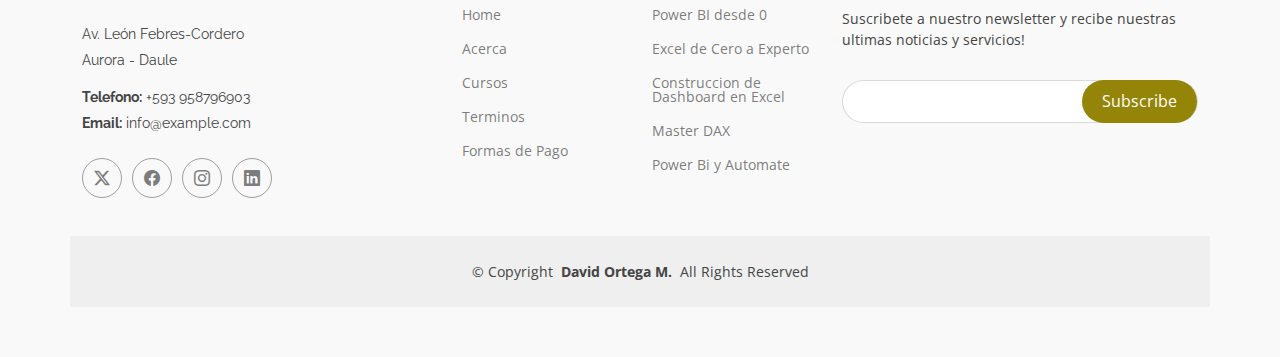
<file: course-details.html>
<!DOCTYPE html>
<html lang="en">

<head>
  <meta charset="utf-8">
  <meta content="width=device-width, initial-scale=1.0" name="viewport">
  <title>Mazz Datos - Power BI</title>
  <meta name="description" content="Sitio web de David Ortega Mazzini que enseña Power Bi, Power Query, para la generacion de dashboards interactivos para tu empresa o manejo personal">
  <meta name="keywords" content="Power BI, Power Query, Datos,dashboards, cursos de power BI,curso">

  <!-- Favicons -->
  <link href="assets/img/favicon.png" rel="icon">
  <link href="assets/img/apple-touch-icon.png" rel="apple-touch-icon">

  <!-- Fonts -->
  <link href="https://fonts.googleapis.com" rel="preconnect">
  <link href="https://fonts.gstatic.com" rel="preconnect" crossorigin>
  <link href="https://fonts.googleapis.com/css2?family=Open+Sans:ital,wght@0,300;0,400;0,500;0,600;0,700;0,800;1,300;1,400;1,500;1,600;1,700;1,800&family=Poppins:ital,wght@0,100;0,200;0,300;0,400;0,500;0,600;0,700;0,800;0,900;1,100;1,200;1,300;1,400;1,500;1,600;1,700;1,800;1,900&family=Raleway:ital,wght@0,100;0,200;0,300;0,400;0,500;0,600;0,700;0,800;0,900;1,100;1,200;1,300;1,400;1,500;1,600;1,700;1,800;1,900&display=swap" rel="stylesheet">

  <!-- Vendor CSS Files -->
  <link href="assets/vendor/bootstrap/css/bootstrap.min.css" rel="stylesheet">
  <link href="assets/vendor/bootstrap-icons/bootstrap-icons.css" rel="stylesheet">
  <link href="assets/vendor/aos/aos.css" rel="stylesheet">
  <link href="assets/vendor/glightbox/css/glightbox.min.css" rel="stylesheet">
  <link href="assets/vendor/swiper/swiper-bundle.min.css" rel="stylesheet">

  <!-- Main CSS File -->
  <link href="assets/css/main.css" rel="stylesheet">

</head>

<body class="course-details-page">

  <header id="header" class="header d-flex align-items-center sticky-top">
    <div class="container-fluid container-xl position-relative d-flex align-items-center">

      <a href="index.html" class="logo d-flex align-items-center me-auto">
        <h1 class="sitename">Mazz Datos</h1>
      </a>

      <nav id="navmenu" class="navmenu">
        <ul>
          <li><a href="index.html">Home</a></li>
          <li><a href="about.html" class="active">Acerca</a></li>
          <li><a href="courses.html">Cursos</a></li>
          <li><a href="trainers.html">Modalidad</a></li>
          <li><a href="events.html">Eventos</a></li>
          <li><a href="pricing.html">Precio</a></li>
          <li><a href="contact.html">Contactame</a></li>
        </ul>
        <i class="mobile-nav-toggle d-xl-none bi bi-list"></i>
      </nav>

      <a class="btn-getstarted" href="courses.html">Get Started</a>

    </div>
  </header>

  <main class="main">

    <!-- Page Title -->
    <div class="page-title" data-aos="fade">
      <div class="heading">
        <div class="container">
          <div class="row d-flex justify-content-center text-center">
            <div class="col-lg-8">
              <h1>Course Details</h1>
              <p class="mb-0">Odio et unde deleniti. Deserunt numquam exercitationem. Officiis quo odio sint voluptas consequatur ut a odio voluptatem. Sit dolorum debitis veritatis natus dolores. Quasi ratione sint. Sit quaerat ipsum dolorem.</p>
            </div>
          </div>
        </div>
      </div>
      <nav class="breadcrumbs">
        <div class="container">
          <ol>
            <li><a href="index.html">Home</a></li>
            <li class="current">Course Details</li>
          </ol>
        </div>
      </nav>
    </div><!-- End Page Title -->

    <!-- Courses Course Details Section -->
    <section id="courses-course-details" class="courses-course-details section">

      <div class="container" data-aos="fade-up">

        <div class="row">
          <div class="col-lg-8">
            <img src="assets/img/course-details.jpg" class="img-fluid" alt="">
            <h3>Et enim incidunt fuga tempora</h3>
            <p>
              Qui et explicabo voluptatem et ab qui vero et voluptas. Sint voluptates temporibus quam autem. Atque nostrum voluptatum laudantium a doloremque enim et ut dicta. Nostrum ducimus est iure minima totam doloribus nisi ullam deserunt. Corporis aut officiis sit nihil est. Labore aut sapiente aperiam.
              Qui voluptas qui vero ipsum ea voluptatem. Omnis et est. Voluptatem officia voluptatem adipisci et iusto provident doloremque consequatur. Quia et porro est. Et qui corrupti laudantium ipsa.
              Eum quasi saepe aperiam qui delectus quaerat in. Vitae mollitia ipsa quam. Ipsa aut qui numquam eum iste est dolorum. Rem voluptas ut sit ut.
            </p>
          </div>
          <div class="col-lg-4">

            <div class="course-info d-flex justify-content-between align-items-center">
              <h5>Trainer</h5>
              <p><a href="#">Walter White</a></p>
            </div>

            <div class="course-info d-flex justify-content-between align-items-center">
              <h5>Course Fee</h5>
              <p>$165</p>
            </div>

            <div class="course-info d-flex justify-content-between align-items-center">
              <h5>Available Seats</h5>
              <p>30</p>
            </div>

            <div class="course-info d-flex justify-content-between align-items-center">
              <h5>Schedule</h5>
              <p>5.00 pm - 7.00 pm</p>
            </div>

          </div>
        </div>

      </div>

    </section><!-- /Courses Course Details Section -->

    <!-- Tabs Section -->
    <section id="tabs" class="tabs section">

      <div class="container" data-aos="fade-up" data-aos-delay="100">

        <div class="row">
          <div class="col-lg-3">
            <ul class="nav nav-tabs flex-column">
              <li class="nav-item">
                <a class="nav-link active show" data-bs-toggle="tab" href="#tab-1">Modi sit est</a>
              </li>
              <li class="nav-item">
                <a class="nav-link" data-bs-toggle="tab" href="#tab-2">Unde praesentium sed</a>
              </li>
              <li class="nav-item">
                <a class="nav-link" data-bs-toggle="tab" href="#tab-3">Pariatur explicabo vel</a>
              </li>
              <li class="nav-item">
                <a class="nav-link" data-bs-toggle="tab" href="#tab-4">Nostrum qui quasi</a>
              </li>
              <li class="nav-item">
                <a class="nav-link" data-bs-toggle="tab" href="#tab-5">Iusto ut expedita aut</a>
              </li>
            </ul>
          </div>
          <div class="col-lg-9 mt-4 mt-lg-0">
            <div class="tab-content">
              <div class="tab-pane active show" id="tab-1">
                <div class="row">
                  <div class="col-lg-8 details order-2 order-lg-1">
                    <h3>Architecto ut aperiam autem id</h3>
                    <p class="fst-italic">Qui laudantium consequatur laborum sit qui ad sapiente dila parde sonata raqer a videna mareta paulona marka</p>
                    <p>Et nobis maiores eius. Voluptatibus ut enim blanditiis atque harum sint. Laborum eos ipsum ipsa odit magni. Incidunt hic ut molestiae aut qui. Est repellat minima eveniet eius et quis magni nihil. Consequatur dolorem quaerat quos qui similique accusamus nostrum rem vero</p>
                  </div>
                  <div class="col-lg-4 text-center order-1 order-lg-2">
                    <img src="assets/img/tabs/tab-1.png" alt="" class="img-fluid">
                  </div>
                </div>
              </div>
              <div class="tab-pane" id="tab-2">
                <div class="row">
                  <div class="col-lg-8 details order-2 order-lg-1">
                    <h3>Et blanditiis nemo veritatis excepturi</h3>
                    <p class="fst-italic">Qui laudantium consequatur laborum sit qui ad sapiente dila parde sonata raqer a videna mareta paulona marka</p>
                    <p>Ea ipsum voluptatem consequatur quis est. Illum error ullam omnis quia et reiciendis sunt sunt est. Non aliquid repellendus itaque accusamus eius et velit ipsa voluptates. Optio nesciunt eaque beatae accusamus lerode pakto madirna desera vafle de nideran pal</p>
                  </div>
                  <div class="col-lg-4 text-center order-1 order-lg-2">
                    <img src="assets/img/tabs/tab-2.png" alt="" class="img-fluid">
                  </div>
                </div>
              </div>
              <div class="tab-pane" id="tab-3">
                <div class="row">
                  <div class="col-lg-8 details order-2 order-lg-1">
                    <h3>Impedit facilis occaecati odio neque aperiam sit</h3>
                    <p class="fst-italic">Eos voluptatibus quo. Odio similique illum id quidem non enim fuga. Qui natus non sunt dicta dolor et. In asperiores velit quaerat perferendis aut</p>
                    <p>Iure officiis odit rerum. Harum sequi eum illum corrupti culpa veritatis quisquam. Neque necessitatibus illo rerum eum ut. Commodi ipsam minima molestiae sed laboriosam a iste odio. Earum odit nesciunt fugiat sit ullam. Soluta et harum voluptatem optio quae</p>
                  </div>
                  <div class="col-lg-4 text-center order-1 order-lg-2">
                    <img src="assets/img/tabs/tab-3.png" alt="" class="img-fluid">
                  </div>
                </div>
              </div>
              <div class="tab-pane" id="tab-4">
                <div class="row">
                  <div class="col-lg-8 details order-2 order-lg-1">
                    <h3>Fuga dolores inventore laboriosam ut est accusamus laboriosam dolore</h3>
                    <p class="fst-italic">Totam aperiam accusamus. Repellat consequuntur iure voluptas iure porro quis delectus</p>
                    <p>Eaque consequuntur consequuntur libero expedita in voluptas. Nostrum ipsam necessitatibus aliquam fugiat debitis quis velit. Eum ex maxime error in consequatur corporis atque. Eligendi asperiores sed qui veritatis aperiam quia a laborum inventore</p>
                  </div>
                  <div class="col-lg-4 text-center order-1 order-lg-2">
                    <img src="assets/img/tabs/tab-4.png" alt="" class="img-fluid">
                  </div>
                </div>
              </div>
              <div class="tab-pane" id="tab-5">
                <div class="row">
                  <div class="col-lg-8 details order-2 order-lg-1">
                    <h3>Est eveniet ipsam sindera pad rone matrelat sando reda</h3>
                    <p class="fst-italic">Omnis blanditiis saepe eos autem qui sunt debitis porro quia.</p>
                    <p>Exercitationem nostrum omnis. Ut reiciendis repudiandae minus. Omnis recusandae ut non quam ut quod eius qui. Ipsum quia odit vero atque qui quibusdam amet. Occaecati sed est sint aut vitae molestiae voluptate vel</p>
                  </div>
                  <div class="col-lg-4 text-center order-1 order-lg-2">
                    <img src="assets/img/tabs/tab-5.png" alt="" class="img-fluid">
                  </div>
                </div>
              </div>
            </div>
          </div>
        </div>

      </div>

    </section><!-- /Tabs Section -->

  </main>

  <footer id="footer" class="footer position-relative light-background">
    <div class="container footer-top">
      <div class="row gy-4">
        <div class="col-lg-4 col-md-6 footer-about">
          <a href="index.html" class="logo d-flex align-items-center">
            <span class="sitename">Power BI</span>
          </a>
          <div class="footer-contact pt-3">
            <p>Av. León Febres-Cordero</p>
            <p>Aurora - Daule</p>
            <p class="mt-3"><strong>Telefono:</strong> <span>+593 958796903</span></p>
            <p><strong>Email:</strong> <span>info@example.com</span></p>
          </div>
          <div class="social-links d-flex mt-4">
            <a href=""><i class="bi bi-twitter-x"></i></a>
            <a href=""><i class="bi bi-facebook"></i></a>
            <a href=""><i class="bi bi-instagram"></i></a>
            <a href=""><i class="bi bi-linkedin"></i></a>
          </div>
        </div>

        <div class="col-lg-2 col-md-3 footer-links">
          <h4>Links</h4>
          <ul>
            <li><a href="#">Home</a></li>
            <li><a href="#">Acerca</a></li>
            <li><a href="#">Cursos</a></li>
            <li><a href="#">Terminos</a></li>
            <li><a href="#">Formas de Pago</a></li>
          </ul>
        </div>

        <div class="col-lg-2 col-md-3 footer-links">
          <h4>Cursos</h4>
          <ul>
            <li><a href="#">Power BI desde 0</a></li>
            <li><a href="#">Excel de Cero a Experto</a></li>
            <li><a href="#">Construccion de Dashboard en Excel</a></li>
            <li><a href="#">Master DAX</a></li>
            <li><a href="#">Power Bi y Automate</a></li>
          </ul>
        </div>

        <div class="col-lg-4 col-md-12 footer-newsletter">
          <h4>Nuestro Newsletter</h4>
          <p>Suscribete a nuestro newsletter y recibe nuestras ultimas noticias y servicios!</p>
          <form action="forms/newsletter.php" method="post" class="php-email-form">
            <div class="newsletter-form"><input type="email" name="email"><input type="submit" value="Subscribe"></div>
            <div class="loading">Cargando</div>
            <div class="error-message"></div>
            <div class="sent-message">Tu suscripcion ha sido recibida, muchas gracias!</div>
          </form>
        </div>

      </div>
    </div>

    <div class="container copyright text-center mt-4">
      <p>© <span>Copyright</span> <strong class="px-1 sitename">David Ortega M.</strong> <span>All Rights Reserved</span></p>
      
    </div>

  </footer>

  <!-- Scroll Top -->
  <a href="#" id="scroll-top" class="scroll-top d-flex align-items-center justify-content-center"><i class="bi bi-arrow-up-short"></i></a>

  <!-- Preloader -->
  <div id="preloader"></div>

  <!-- Vendor JS Files -->
  <script src="assets/vendor/bootstrap/js/bootstrap.bundle.min.js"></script>
  <script src="assets/vendor/php-email-form/validate.js"></script>
  <script src="assets/vendor/aos/aos.js"></script>
  <script src="assets/vendor/glightbox/js/glightbox.min.js"></script>
  <script src="assets/vendor/purecounter/purecounter_vanilla.js"></script>
  <script src="assets/vendor/swiper/swiper-bundle.min.js"></script>

  <!-- Main JS File -->
  <script src="assets/js/main.js"></script>

</body>

</html>
</file>
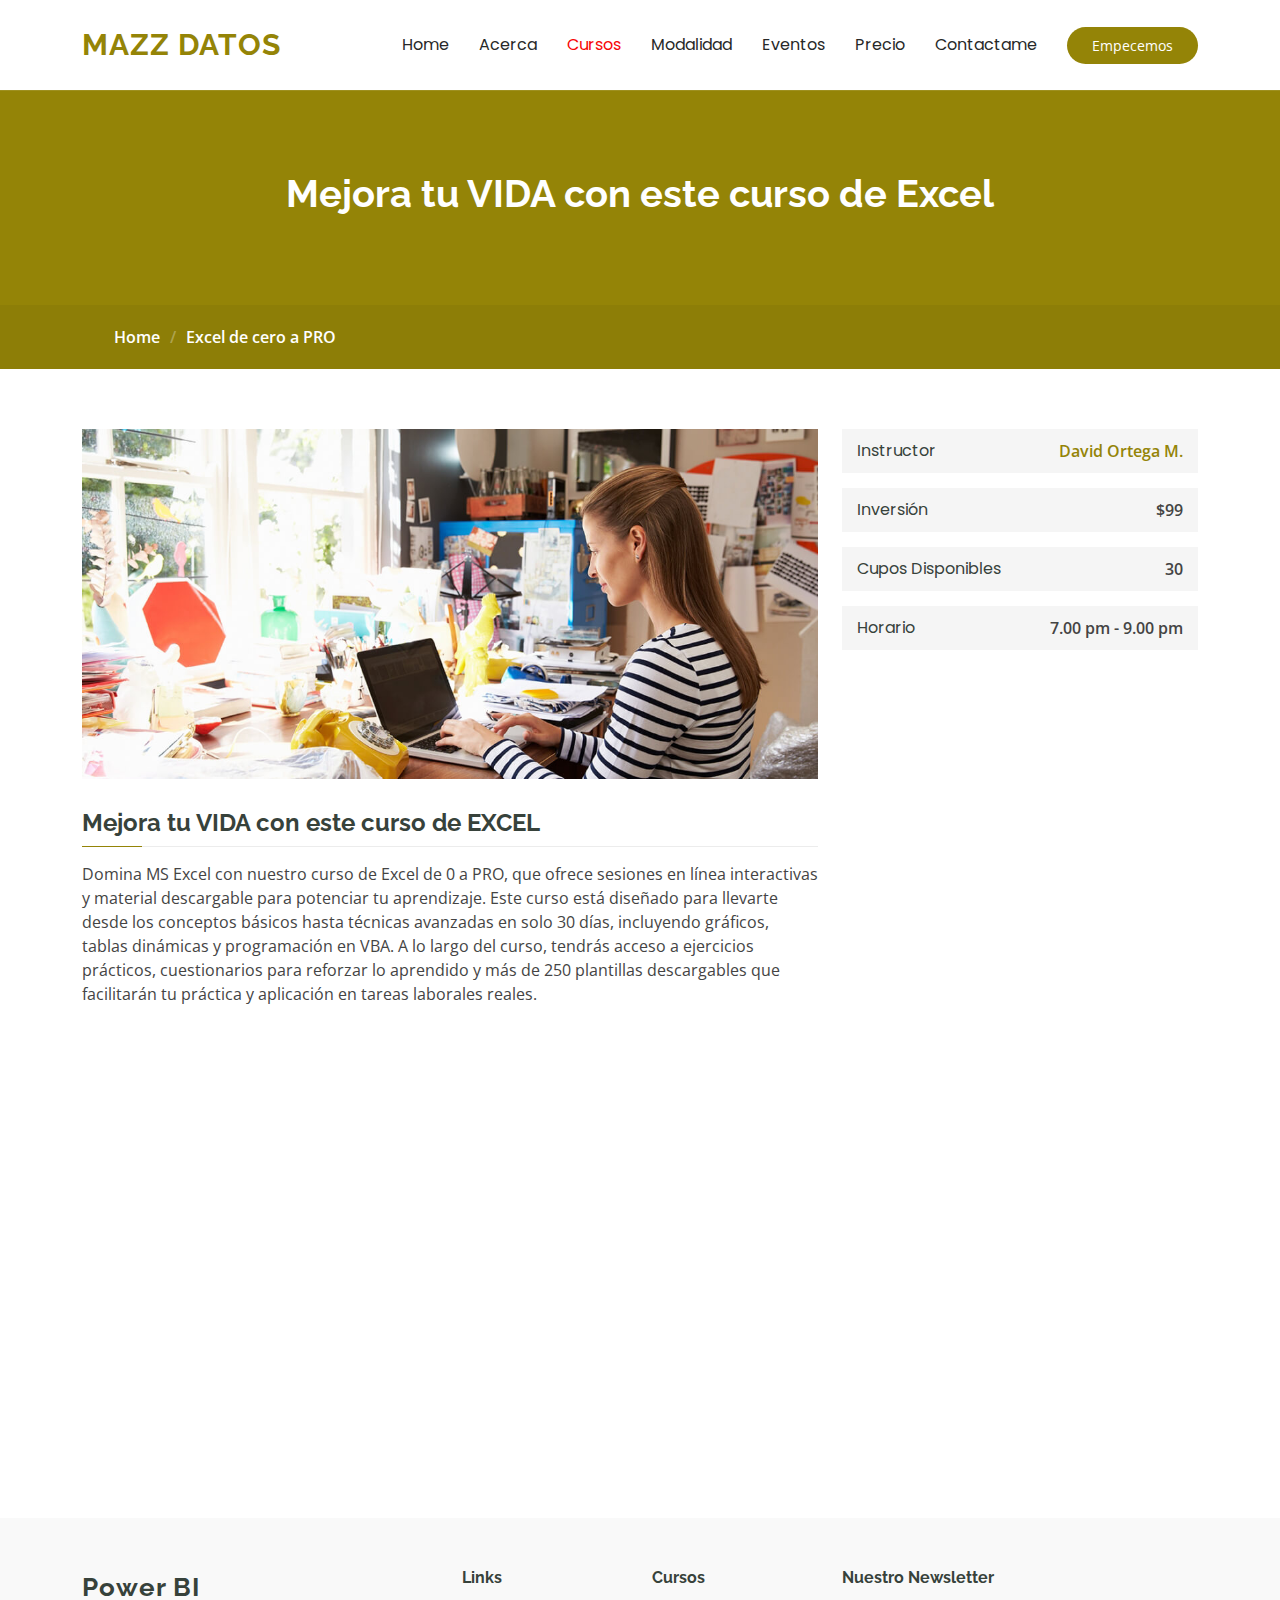
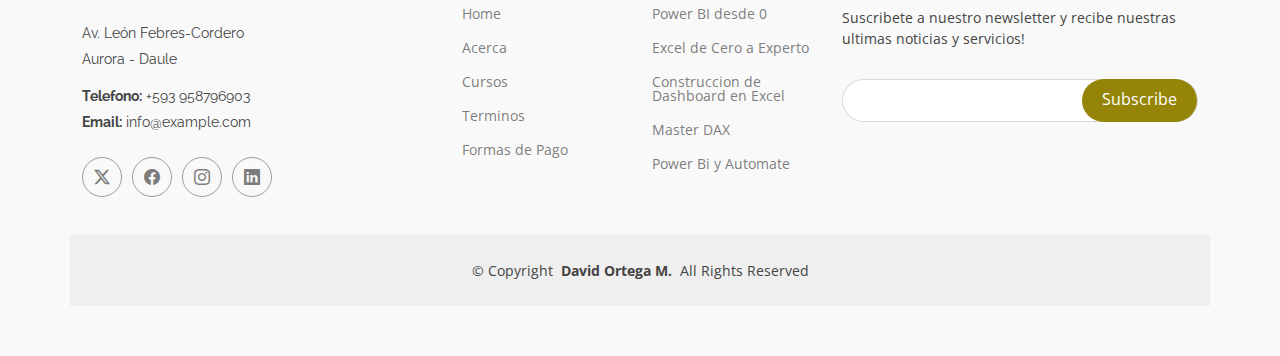
<file: course-excel.html>
<!DOCTYPE html>
<html lang="en">

<head>
  <meta charset="utf-8">
  <meta content="width=device-width, initial-scale=1.0" name="viewport">
  <title>Mazz Datos - Power BI</title>
  <meta name="description" content="Sitio web de David Ortega Mazzini que enseña Power Bi, Power Query, para la generacion de dashboards interactivos para tu empresa o manejo personal">
  <meta name="keywords" content="Power BI, Power Query, Datos,dashboards, cursos de power BI,curso">

  <!-- Favicons -->
  <link href="assets/img/favicon.png" rel="icon">
  <link href="assets/img/apple-touch-icon.png" rel="apple-touch-icon">

  <!-- Fonts -->
  <link href="https://fonts.googleapis.com" rel="preconnect">
  <link href="https://fonts.gstatic.com" rel="preconnect" crossorigin>
  <link href="https://fonts.googleapis.com/css2?family=Open+Sans:ital,wght@0,300;0,400;0,500;0,600;0,700;0,800;1,300;1,400;1,500;1,600;1,700;1,800&family=Poppins:ital,wght@0,100;0,200;0,300;0,400;0,500;0,600;0,700;0,800;0,900;1,100;1,200;1,300;1,400;1,500;1,600;1,700;1,800;1,900&family=Raleway:ital,wght@0,100;0,200;0,300;0,400;0,500;0,600;0,700;0,800;0,900;1,100;1,200;1,300;1,400;1,500;1,600;1,700;1,800;1,900&display=swap" rel="stylesheet">

  <!-- Vendor CSS Files -->
  <link href="assets/vendor/bootstrap/css/bootstrap.min.css" rel="stylesheet">
  <link href="assets/vendor/bootstrap-icons/bootstrap-icons.css" rel="stylesheet">
  <link href="assets/vendor/aos/aos.css" rel="stylesheet">
  <link href="assets/vendor/glightbox/css/glightbox.min.css" rel="stylesheet">
  <link href="assets/vendor/swiper/swiper-bundle.min.css" rel="stylesheet">

  <!-- Main CSS File -->
  <link href="assets/css/main.css" rel="stylesheet">

</head>

<body class="course-details-page">

  <header id="header" class="header d-flex align-items-center sticky-top">
    <div class="container-fluid container-xl position-relative d-flex align-items-center">

      <a href="index.html" class="logo d-flex align-items-center me-auto">
        <h1 class="sitename">Mazz Datos</h1>
      </a>

      <nav id="navmenu" class="navmenu">
        <ul>
          <li><a href="index.html">Home</a></li>
          <li><a href="about.html">Acerca</a></li>
          <li><a href="courses.html" class="active">Cursos</a></li>
          <li><a href="trainers.html">Modalidad</a></li>
          <li><a href="events.html">Eventos</a></li>
          <li><a href="pricing.html">Precio</a></li>
          <li><a href="contact.html">Contactame</a></li>
        </ul>
        <i class="mobile-nav-toggle d-xl-none bi bi-list"></i>
      </nav>

      <a class="btn-getstarted" href="courses.html">Empecemos</a>

    </div>
  </header>

  <main class="main">

    <!-- Page Title -->
    <div class="page-title" data-aos="fade">
      <div class="heading">
        <div class="container">
          <div class="row d-flex justify-content-center text-center">
            <div class="col-lg-8">
              <h1>Mejora tu VIDA con este curso de Excel</h1>
              <p class="mb-0"></p>
            </div>
          </div>
        </div>
      </div>
      <nav class="breadcrumbs">
        <div class="container">
          <ol>
            <li><a href="index.html">Home</a></li>
            <li class="current">Excel de cero a PRO</li>
          </ol>
        </div>
      </nav>
    </div><!-- End Page Title -->

    <!-- Courses Course Details Section -->
    <section id="courses-course-details" class="courses-course-details section">

      <div class="container" data-aos="fade-up">

        <div class="row">
          <div class="col-lg-8">
            <img src="assets/img/course-details.jpg" class="img-fluid" alt="">
            <h3>Mejora tu VIDA con este curso de EXCEL</h3>
            <p>
              Domina MS Excel con nuestro curso de Excel de 0 a PRO, que ofrece sesiones en línea interactivas y material descargable para potenciar tu aprendizaje. Este curso está diseñado para llevarte desde los conceptos básicos hasta técnicas avanzadas en solo 30 días, incluyendo gráficos, tablas dinámicas y programación en VBA. A lo largo del curso, tendrás acceso a ejercicios prácticos, cuestionarios para reforzar lo aprendido y más de 250 plantillas descargables que facilitarán tu práctica y aplicación en tareas laborales reales.
            </p>
          </div>
          <div class="col-lg-4">

            <div class="course-info d-flex justify-content-between align-items-center">
              <h5>Instructor</h5>
              <p><a href="#">David Ortega M.</a></p>
            </div>

            <div class="course-info d-flex justify-content-between align-items-center">
              <h5>Inversión</h5>
              <p>$99</p>
            </div>

            <div class="course-info d-flex justify-content-between align-items-center">
              <h5>Cupos Disponibles</h5>
              <p>30</p>
            </div>

            <div class="course-info d-flex justify-content-between align-items-center">
              <h5>Horario</h5>
              <p>7.00 pm - 9.00 pm</p>
            </div>

          </div>
        </div>

      </div>

    </section><!-- /Courses Course Details Section -->

    <!-- Tabs Section -->
    <section id="tabs" class="tabs section">

      <div class="container" data-aos="fade-up" data-aos-delay="100">

        <div class="row">
          <div class="col-lg-3">
            <ul class="nav nav-tabs flex-column">
              <li class="nav-item">
                <a class="nav-link active show" data-bs-toggle="tab" href="#tab-1">Introducción y Funciones Básicas</a>
              </li>
              <li class="nav-item">
                <a class="nav-link" data-bs-toggle="tab" href="#tab-2">Formatos y Organización de Datos</a>
              </li>
              <li class="nav-item">
                <a class="nav-link" data-bs-toggle="tab" href="#tab-3">Tablas Dinámicas</a>
              </li>
              <li class="nav-item">
                <a class="nav-link" data-bs-toggle="tab" href="#tab-4">Funciones Avanzadas</a>
              </li>
              <li class="nav-item">
                <a class="nav-link" data-bs-toggle="tab" href="#tab-5">Macros y Power Query</a>
              </li>
            </ul>
          </div>
          <div class="col-lg-9 mt-4 mt-lg-0">
            <div class="tab-content">
              <div class="tab-pane active show" id="tab-1">
                <div class="row">
                  <div class="col-lg-8 details order-2 order-lg-1">
                    <h3>Introducción y Funciones Básicas</h3>
                    <p class="fst-italic">La Introducción y Funciones Básicas en Excel es un módulo fundamental que proporciona a los estudiantes las herramientas necesarias para comenzar a trabajar con esta potente hoja de cálculo.</p>
                    <p>En esta sección, se abordan los conceptos esenciales de Excel, como la interfaz, la estructura de celdas, filas y columnas, y cómo navegar en el programa.Además, se exploran las funciones básicas más utilizadas, como <b>SUMA</b>, <b>PROMEDIO</b> y <b>SI</b>, que permiten realizar cálculos simples y tomar decisiones basadas en condiciones. Estas funciones son esenciales para agilizar tareas cotidianas, facilitando la organización y análisis de datos de manera efectiva. Al finalizar este módulo, los participantes estarán equipados para crear fórmulas simples y aplicar funciones que optimicen su trabajo en Excel.</p>
                  </div>
                  <div class="col-lg-4 text-center order-1 order-lg-2">
                    <img src="assets/img/tabs/tab-1.png" alt="" class="img-fluid">
                  </div>
                </div>
              </div>
              <div class="tab-pane" id="tab-2">
                <div class="row">
                  <div class="col-lg-8 details order-2 order-lg-1">
                    <h3>Formatos y Organización de Datos</h3>
                    <p class="fst-italic">El tema de Formatos y Organización de Datos en el curso de Excel se centra en cómo estructurar y presentar la información de manera efectiva para facilitar su análisis y comprensión.</p>
                    <p>Este módulo aborda la importancia de utilizar etiquetas de columna claras y descriptivas para identificar los datos, así como la aplicación de formatos adecuados que mejoren la legibilidad, como bordes y colores. Se exploran técnicas para organizar los datos en tablas, lo que permite ordenar y filtrar información de manera eficiente. Además, se enseña a evitar errores comunes, como espacios innecesarios en las celdas, que pueden afectar la manipulación de datos. Al finalizar este tema, los estudiantes estarán capacitados para crear hojas de cálculo bien organizadas y visualmente atractivas, optimizando así su trabajo en Excel.</p>
                  </div>
                  <div class="col-lg-4 text-center order-1 order-lg-2">
                    <img src="assets/img/tabs/tab-2.png" alt="" class="img-fluid">
                  </div>
                </div>
              </div>
              <div class="tab-pane" id="tab-3">
                <div class="row">
                  <div class="col-lg-8 details order-2 order-lg-1">
                    <h3>Las Temidas Tablas Dinámicas</h3>
                    <p class="fst-italic">Las Tablas Dinámicas son una de las herramientas más poderosas y versátiles de Excel, diseñadas para resumir, analizar y presentar grandes volúmenes de datos de manera efectiva.</p>
                    <p>Este módulo del curso se centra en cómo crear y personalizar tablas dinámicas para facilitar el análisis de información compleja. Los estudiantes aprenderán a organizar datos en formato tabular, seleccionar rangos adecuados y utilizar la función de inserción de tablas dinámicas. Además, se explorarán las diferentes áreas de las tablas dinámicas, como las etiquetas de fila, columnas y valores, permitiendo a los usuarios arrastrar y soltar campos para obtener resúmenes significativos.</p>
                  </div>
                  <div class="col-lg-4 text-center order-1 order-lg-2">
                    <img src="assets/img/tabs/tab-3.png" alt="" class="img-fluid">
                  </div>
                </div>
              </div>
              <div class="tab-pane" id="tab-4">
                <div class="row">
                  <div class="col-lg-8 details order-2 order-lg-1">
                    <h3>Funciones Avanzadas</h3>
                    <p class="fst-italic">Las Funciones Avanzadas en Excel son herramientas esenciales que permiten realizar análisis de datos complejos y automatizar tareas.</p>
                    <p>Este módulo del curso se enfoca en el uso de funciones como <b>BUSCARV</b>, <b>SUMAR.SI</b>, <b>CONTAR.SI</b> y las funciones lógicas como <b>SI</b>, <b>Y</b> y <b>O</b>, que facilitan la toma de decisiones basadas en condiciones específicas. Los estudiantes aprenderán a anidar funciones para crear fórmulas más sofisticadas y a utilizar funciones de texto y fecha para manipular datos de manera efectiva. Al finalizar este tema, los participantes estarán capacitados para aplicar estas funciones avanzadas, mejorando significativamente su capacidad para analizar datos y optimizar procesos en Excel.</p>
                  </div>
                  <div class="col-lg-4 text-center order-1 order-lg-2">
                    <img src="assets/img/tabs/tab-4.png" alt="" class="img-fluid">
                  </div>
                </div>
              </div>
              <div class="tab-pane" id="tab-5">
                <div class="row">
                  <div class="col-lg-8 details order-2 order-lg-1">
                    <h3>Macros y Power Query</h3>
                    <p class="fst-italic">El tema Macros y <b>Power Query</b> en el curso de Excel de 0 a experto aborda dos poderosas herramientas para la automatización y manipulación de datos.</p>
                    <p>Las macros permiten automatizar tareas repetitivas en Excel mediante la grabación o programación de secuencias de acciones. Los estudiantes aprenderán a crear, editar y ejecutar macros, así como a escribir código <b>VBA</b> básico para personalizar funciones, <b>Power Query</b> es una herramienta de ETL (Extracción, Transformación y Carga) integrada en Excel. Este módulo enseña a importar datos de diversas fuentes, limpiarlos y transformarlos eficientemente. </p>
                  </div>
                  <div class="col-lg-4 text-center order-1 order-lg-2">
                    <img src="assets/img/tabs/tab-5.png" alt="" class="img-fluid">
                  </div>
                </div>
              </div>
            </div>
          </div>
        </div>

      </div>

    </section><!-- /Tabs Section -->

  </main>

  <footer id="footer" class="footer position-relative light-background">
    <div class="container footer-top">
      <div class="row gy-4">
        <div class="col-lg-4 col-md-6 footer-about">
          <a href="index.html" class="logo d-flex align-items-center">
            <span class="sitename">Power BI</span>
          </a>
          <div class="footer-contact pt-3">
            <p>Av. León Febres-Cordero</p>
            <p>Aurora - Daule</p>
            <p class="mt-3"><strong>Telefono:</strong> <span>+593 958796903</span></p>
            <p><strong>Email:</strong> <span>info@example.com</span></p>
          </div>
          <div class="social-links d-flex mt-4">
            <a href=""><i class="bi bi-twitter-x"></i></a>
            <a href=""><i class="bi bi-facebook"></i></a>
            <a href=""><i class="bi bi-instagram"></i></a>
            <a href=""><i class="bi bi-linkedin"></i></a>
          </div>
        </div>

        <div class="col-lg-2 col-md-3 footer-links">
          <h4>Links</h4>
          <ul>
            <li><a href="#">Home</a></li>
            <li><a href="#">Acerca</a></li>
            <li><a href="#">Cursos</a></li>
            <li><a href="#">Terminos</a></li>
            <li><a href="#">Formas de Pago</a></li>
          </ul>
        </div>

        <div class="col-lg-2 col-md-3 footer-links">
          <h4>Cursos</h4>
          <ul>
            <li><a href="#">Power BI desde 0</a></li>
            <li><a href="#">Excel de Cero a Experto</a></li>
            <li><a href="#">Construccion de Dashboard en Excel</a></li>
            <li><a href="#">Master DAX</a></li>
            <li><a href="#">Power Bi y Automate</a></li>
          </ul>
        </div>

        <div class="col-lg-4 col-md-12 footer-newsletter">
          <h4>Nuestro Newsletter</h4>
          <p>Suscribete a nuestro newsletter y recibe nuestras ultimas noticias y servicios!</p>
          <form action="forms/newsletter.php" method="post" class="php-email-form">
            <div class="newsletter-form"><input type="email" name="email"><input type="submit" value="Subscribe"></div>
            <div class="loading">Cargando</div>
            <div class="error-message"></div>
            <div class="sent-message">Tu suscripcion ha sido recibida, muchas gracias!</div>
          </form>
        </div>

      </div>
    </div>

    <div class="container copyright text-center mt-4">
      <p>© <span>Copyright</span> <strong class="px-1 sitename">David Ortega M.</strong> <span>All Rights Reserved</span></p>
      
    </div>

  </footer>

  <!-- Scroll Top -->
  <a href="#" id="scroll-top" class="scroll-top d-flex align-items-center justify-content-center"><i class="bi bi-arrow-up-short"></i></a>

  <!-- Preloader -->
  <div id="preloader"></div>

  <!-- Vendor JS Files -->
  <script src="assets/vendor/bootstrap/js/bootstrap.bundle.min.js"></script>
  <script src="assets/vendor/php-email-form/validate.js"></script>
  <script src="assets/vendor/aos/aos.js"></script>
  <script src="assets/vendor/glightbox/js/glightbox.min.js"></script>
  <script src="assets/vendor/purecounter/purecounter_vanilla.js"></script>
  <script src="assets/vendor/swiper/swiper-bundle.min.js"></script>

  <!-- Main JS File -->
  <script src="assets/js/main.js"></script>

</body>

</html>
</file>
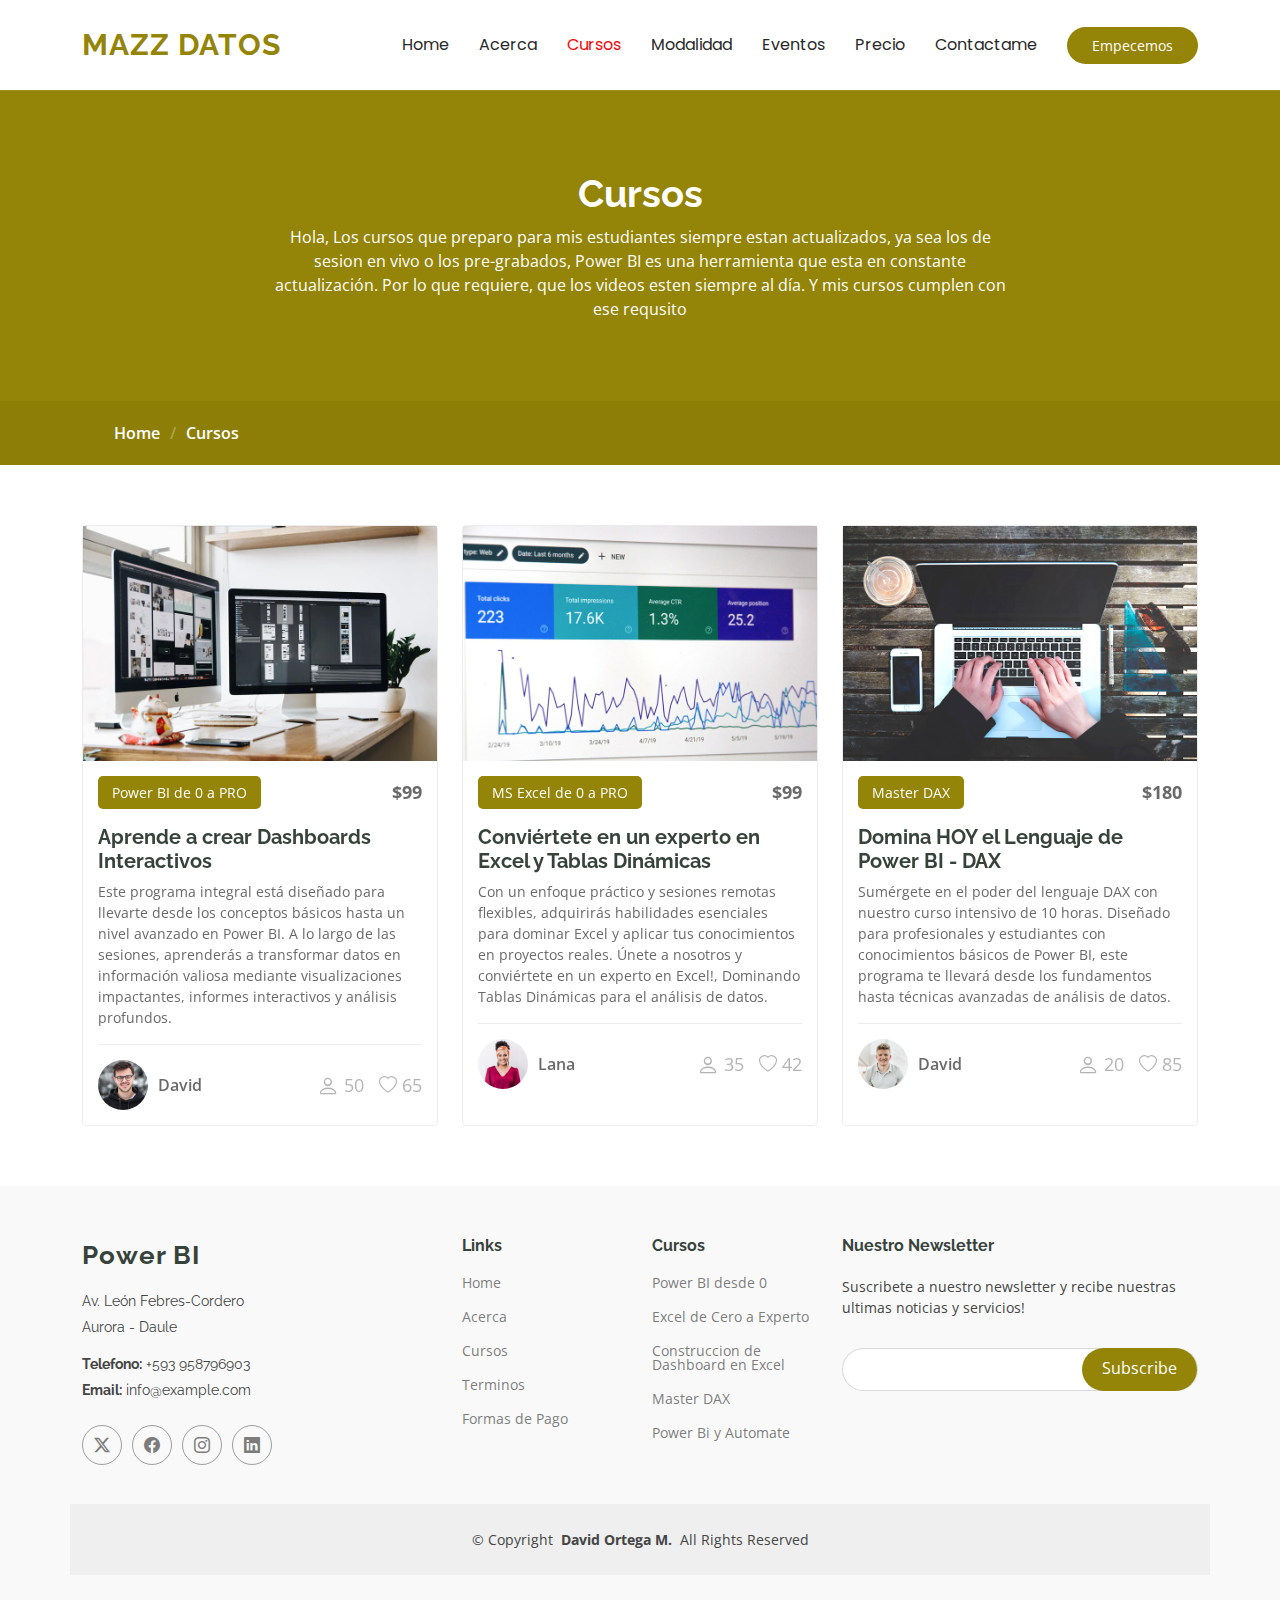
<file: courses.html>
<!DOCTYPE html>
<html lang="en">

<head>
  <meta charset="utf-8">
  <meta content="width=device-width, initial-scale=1.0" name="viewport">
  <title>Cursos - Mazz Datos - Power BI</title>
  <meta name="description" content="Sitio web de David Ortega Mazzini que enseña Power Bi, Power Query, para la generacion de dashboards interactivos para tu empresa o manejo personal">
  <meta name="keywords" content="Power BI, Power Query, Datos,dashboards, cursos de power BI,curso">

  <!-- Favicons -->
  <link href="assets/img/favicon.png" rel="icon">
  <link href="assets/img/apple-touch-icon.png" rel="apple-touch-icon">

  <!-- Fonts -->
  <link href="https://fonts.googleapis.com" rel="preconnect">
  <link href="https://fonts.gstatic.com" rel="preconnect" crossorigin>
  <link href="https://fonts.googleapis.com/css2?family=Open+Sans:ital,wght@0,300;0,400;0,500;0,600;0,700;0,800;1,300;1,400;1,500;1,600;1,700;1,800&family=Poppins:ital,wght@0,100;0,200;0,300;0,400;0,500;0,600;0,700;0,800;0,900;1,100;1,200;1,300;1,400;1,500;1,600;1,700;1,800;1,900&family=Raleway:ital,wght@0,100;0,200;0,300;0,400;0,500;0,600;0,700;0,800;0,900;1,100;1,200;1,300;1,400;1,500;1,600;1,700;1,800;1,900&display=swap" rel="stylesheet">

  <!-- Vendor CSS Files -->
  <link href="assets/vendor/bootstrap/css/bootstrap.min.css" rel="stylesheet">
  <link href="assets/vendor/bootstrap-icons/bootstrap-icons.css" rel="stylesheet">
  <link href="assets/vendor/aos/aos.css" rel="stylesheet">
  <link href="assets/vendor/glightbox/css/glightbox.min.css" rel="stylesheet">
  <link href="assets/vendor/swiper/swiper-bundle.min.css" rel="stylesheet">

  <!-- Main CSS File -->
  <link href="assets/css/main.css" rel="stylesheet">

</head>

<body class="courses-page">

  <header id="header" class="header d-flex align-items-center sticky-top">
    <div class="container-fluid container-xl position-relative d-flex align-items-center">

      <a href="index.html" class="logo d-flex align-items-center me-auto">
        <h1 class="sitename">Mazz Datos</h1>
      </a>

      <nav id="navmenu" class="navmenu">
        <ul>
          <li><a href="index.html">Home</a></li>
          <li><a href="about.html">Acerca</a></li>
          <li><a href="courses.html" class="active">Cursos</a></li>
          <li><a href="trainers.html">Modalidad</a></li>
          <li><a href="events.html">Eventos</a></li>
          <li><a href="pricing.html">Precio</a></li>
          <li><a href="contact.html">Contactame</a></li>
        </ul>
        <i class="mobile-nav-toggle d-xl-none bi bi-list"></i>
      </nav>

      <a class="btn-getstarted" href="courses.html">Empecemos</a>

    </div>
  </header>

  <main class="main">

    <!-- Page Title -->
    <div class="page-title" data-aos="fade">
      <div class="heading">
        <div class="container">
          <div class="row d-flex justify-content-center text-center">
            <div class="col-lg-8">
              <h1>Cursos</h1>
              <p class="mb-0">Hola, Los cursos que preparo para mis estudiantes siempre estan actualizados, ya sea los de sesion en vivo o los pre-grabados, Power BI es una herramienta que esta en constante actualización. Por lo que requiere, que los videos esten siempre al día. Y mis cursos cumplen con ese requsito</p>
            </div>
          </div>
        </div>
      </div>
      <nav class="breadcrumbs">
        <div class="container">
          <ol>
            <li><a href="index.html">Home</a></li>
            <li class="current">Cursos</li>
          </ol>
        </div>
      </nav>
    </div><!-- End Page Title -->

    <!-- Courses Section -->
    <section id="courses" class="courses section">

      <div class="container">
        <div class="row">
          <div class="col-lg-4 col-md-6 d-flex align-items-stretch" data-aos="zoom-in" data-aos-delay="100">
            <div class="course-item">
              <img src="assets/img/course-1.jpg" class="img-fluid" alt="...">
              <div class="course-content">
                <div class="d-flex justify-content-between align-items-center mb-3">
                  <p class="category">Power BI de 0 a PRO</p>
                  <p class="price">$99</p>
                </div>

                <h3><a href="dashboards-power-bi.html">Aprende a crear Dashboards Interactivos</a></h3>
                <p class="description">Este programa integral está diseñado para llevarte desde los conceptos básicos hasta un nivel avanzado en Power BI. A lo largo de las sesiones, aprenderás a transformar datos en información valiosa mediante visualizaciones impactantes, informes interactivos y análisis profundos.</p>
                <div class="trainer d-flex justify-content-between align-items-center">
                  <div class="trainer-profile d-flex align-items-center">
                    <img src="assets/img/trainers/trainer-1-2.jpg" class="img-fluid" alt="">
                    <a href="" class="trainer-link">David</a>
                  </div>
                  <div class="trainer-rank d-flex align-items-center">
                    <i class="bi bi-person user-icon"></i>&nbsp;50
                    &nbsp;&nbsp;
                    <i class="bi bi-heart heart-icon"></i>&nbsp;65
                  </div>
                </div>
              </div>
            </div>
          </div> <!-- End Course Item-->

          <div class="col-lg-4 col-md-6 d-flex align-items-stretch mt-4 mt-md-0" data-aos="zoom-in" data-aos-delay="200">
            <div class="course-item">
              <img src="assets/img/course-2.jpg" class="img-fluid" alt="...">
              <div class="course-content">
                <div class="d-flex justify-content-between align-items-center mb-3">
                  <p class="category">MS Excel de 0 a PRO</p>
                  <p class="price">$99</p>
                </div>

                <h3><a href="course-excel.html">Conviértete en un experto en Excel y Tablas Dinámicas</a></h3>
                <p class="description">Con un enfoque práctico y sesiones remotas flexibles, adquirirás habilidades esenciales para dominar Excel y aplicar tus conocimientos en proyectos reales. Únete a nosotros y conviértete en un experto en Excel!, Dominando Tablas Dinámicas para el análisis de datos.</p>
                <div class="trainer d-flex justify-content-between align-items-center">
                  <div class="trainer-profile d-flex align-items-center">
                    <img src="assets/img/trainers/trainer-2-2.jpg" class="img-fluid" alt="">
                    <a href="" class="trainer-link">Lana</a>
                  </div>
                  <div class="trainer-rank d-flex align-items-center">
                    <i class="bi bi-person user-icon"></i>&nbsp;35
                    &nbsp;&nbsp;
                    <i class="bi bi-heart heart-icon"></i>&nbsp;42
                  </div>
                </div>
              </div>
            </div>
          </div> <!-- End Course Item-->

          <div class="col-lg-4 col-md-6 d-flex align-items-stretch mt-4 mt-lg-0" data-aos="zoom-in" data-aos-delay="300">
            <div class="course-item">
              <img src="assets/img/course-3.jpg" class="img-fluid" alt="Curso de Master DAX">
              <div class="course-content">
                <div class="d-flex justify-content-between align-items-center mb-3">
                  <p class="category">Master DAX</p>
                  <p class="price">$180</p>
                </div>

                <h3><a href="master-dax.html">Domina HOY el Lenguaje de Power BI - DAX</a></h3>
                <p class="description">Sumérgete en el poder del lenguaje DAX con nuestro curso intensivo de 10 horas. Diseñado para profesionales y estudiantes con conocimientos básicos de Power BI, este programa te llevará desde los fundamentos hasta técnicas avanzadas de análisis de datos.</p>
                <div class="trainer d-flex justify-content-between align-items-center">
                  <div class="trainer-profile d-flex align-items-center">
                    <img src="assets/img/trainers/trainer-3-2.jpg" class="img-fluid" alt="">
                    <a href="" class="trainer-link">David</a>
                  </div>
                  <div class="trainer-rank d-flex align-items-center">
                    <i class="bi bi-person user-icon"></i>&nbsp;20
                    &nbsp;&nbsp;
                    <i class="bi bi-heart heart-icon"></i>&nbsp;85
                  </div>
                </div>
              </div>
            </div>
          </div> <!-- End Course Item-->
        </div>
      </div>
    </section><!-- /Courses Section -->
  </main>

  <footer id="footer" class="footer position-relative light-background">

    <div class="container footer-top">
      <div class="row gy-4">
        <div class="col-lg-4 col-md-6 footer-about">
          <a href="index.html" class="logo d-flex align-items-center">
            <span class="sitename">Power BI</span>
          </a>
          <div class="footer-contact pt-3">
            <p>Av. León Febres-Cordero</p>
            <p>Aurora - Daule</p>
            <p class="mt-3"><strong>Telefono:</strong> <span>+593 958796903</span></p>
            <p><strong>Email:</strong> <span>info@example.com</span></p>
          </div>
          <div class="social-links d-flex mt-4">
            <a href=""><i class="bi bi-twitter-x"></i></a>
            <a href=""><i class="bi bi-facebook"></i></a>
            <a href=""><i class="bi bi-instagram"></i></a>
            <a href=""><i class="bi bi-linkedin"></i></a>
          </div>
        </div>

        <div class="col-lg-2 col-md-3 footer-links">
          <h4>Links</h4>
          <ul>
            <li><a href="#">Home</a></li>
            <li><a href="#">Acerca</a></li>
            <li><a href="#">Cursos</a></li>
            <li><a href="#">Terminos</a></li>
            <li><a href="#">Formas de Pago</a></li>
          </ul>
        </div>

        <div class="col-lg-2 col-md-3 footer-links">
          <h4>Cursos</h4>
          <ul>
            <li><a href="#">Power BI desde 0</a></li>
            <li><a href="#">Excel de Cero a Experto</a></li>
            <li><a href="#">Construccion de Dashboard en Excel</a></li>
            <li><a href="#">Master DAX</a></li>
            <li><a href="#">Power Bi y Automate</a></li>
          </ul>
        </div>

        <div class="col-lg-4 col-md-12 footer-newsletter">
          <h4>Nuestro Newsletter</h4>
          <p>Suscribete a nuestro newsletter y recibe nuestras ultimas noticias y servicios!</p>
          <form action="forms/newsletter.php" method="post" class="php-email-form">
            <div class="newsletter-form"><input type="email" name="email"><input type="submit" value="Subscribe"></div>
            <div class="loading">Cargando</div>
            <div class="error-message"></div>
            <div class="sent-message">Tu suscripcion ha sido recibida, muchas gracias!</div>
          </form>
        </div>

      </div>
    </div>

    <div class="container copyright text-center mt-4">
      <p>© <span>Copyright</span> <strong class="px-1 sitename">David Ortega M.</strong> <span>All Rights Reserved</span></p>
      
    </div>

  </footer>

  <!-- Scroll Top -->
  <a href="#" id="scroll-top" class="scroll-top d-flex align-items-center justify-content-center"><i class="bi bi-arrow-up-short"></i></a>

  <!-- Preloader -->
  <div id="preloader"></div>

  <!-- Vendor JS Files -->
  <script src="assets/vendor/bootstrap/js/bootstrap.bundle.min.js"></script>
  <script src="assets/vendor/php-email-form/validate.js"></script>
  <script src="assets/vendor/aos/aos.js"></script>
  <script src="assets/vendor/glightbox/js/glightbox.min.js"></script>
  <script src="assets/vendor/purecounter/purecounter_vanilla.js"></script>
  <script src="assets/vendor/swiper/swiper-bundle.min.js"></script>

  <!-- Main JS File -->
  <script src="assets/js/main.js"></script>

</body>

</html>
</file>
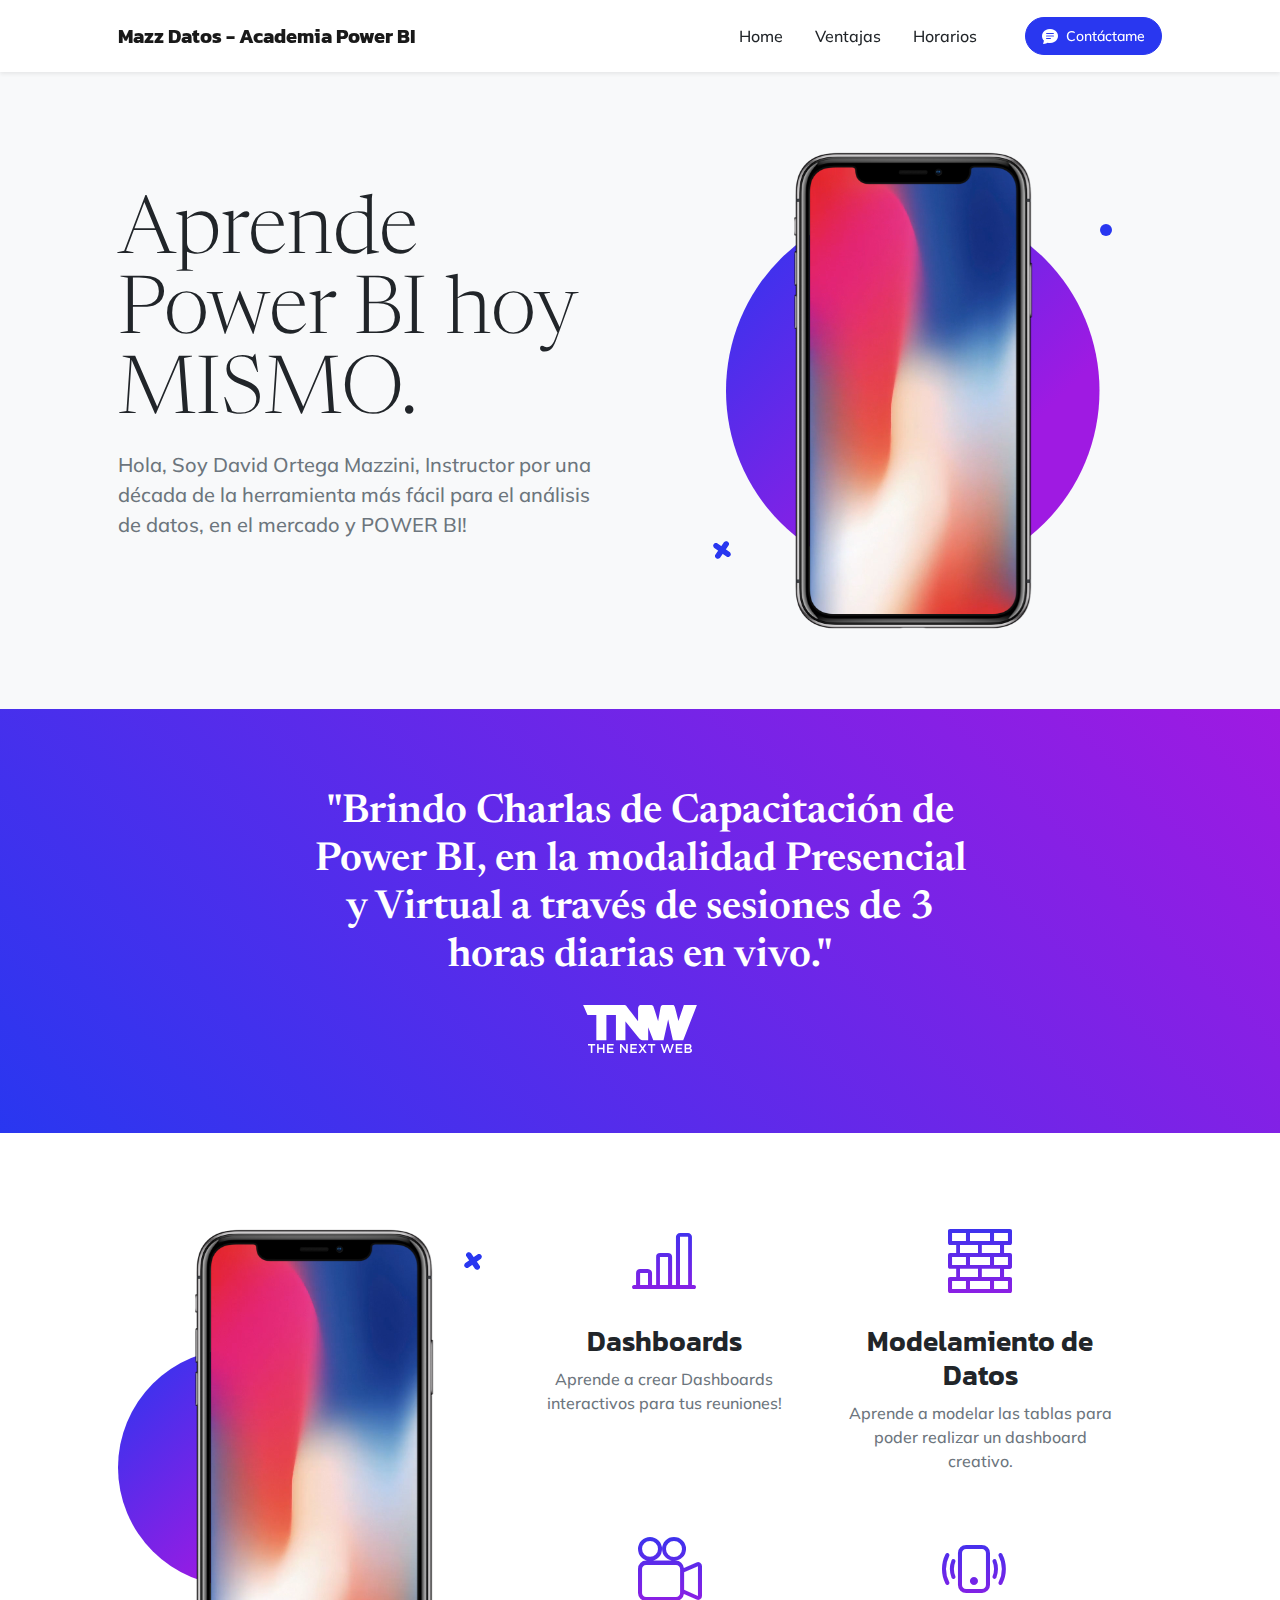
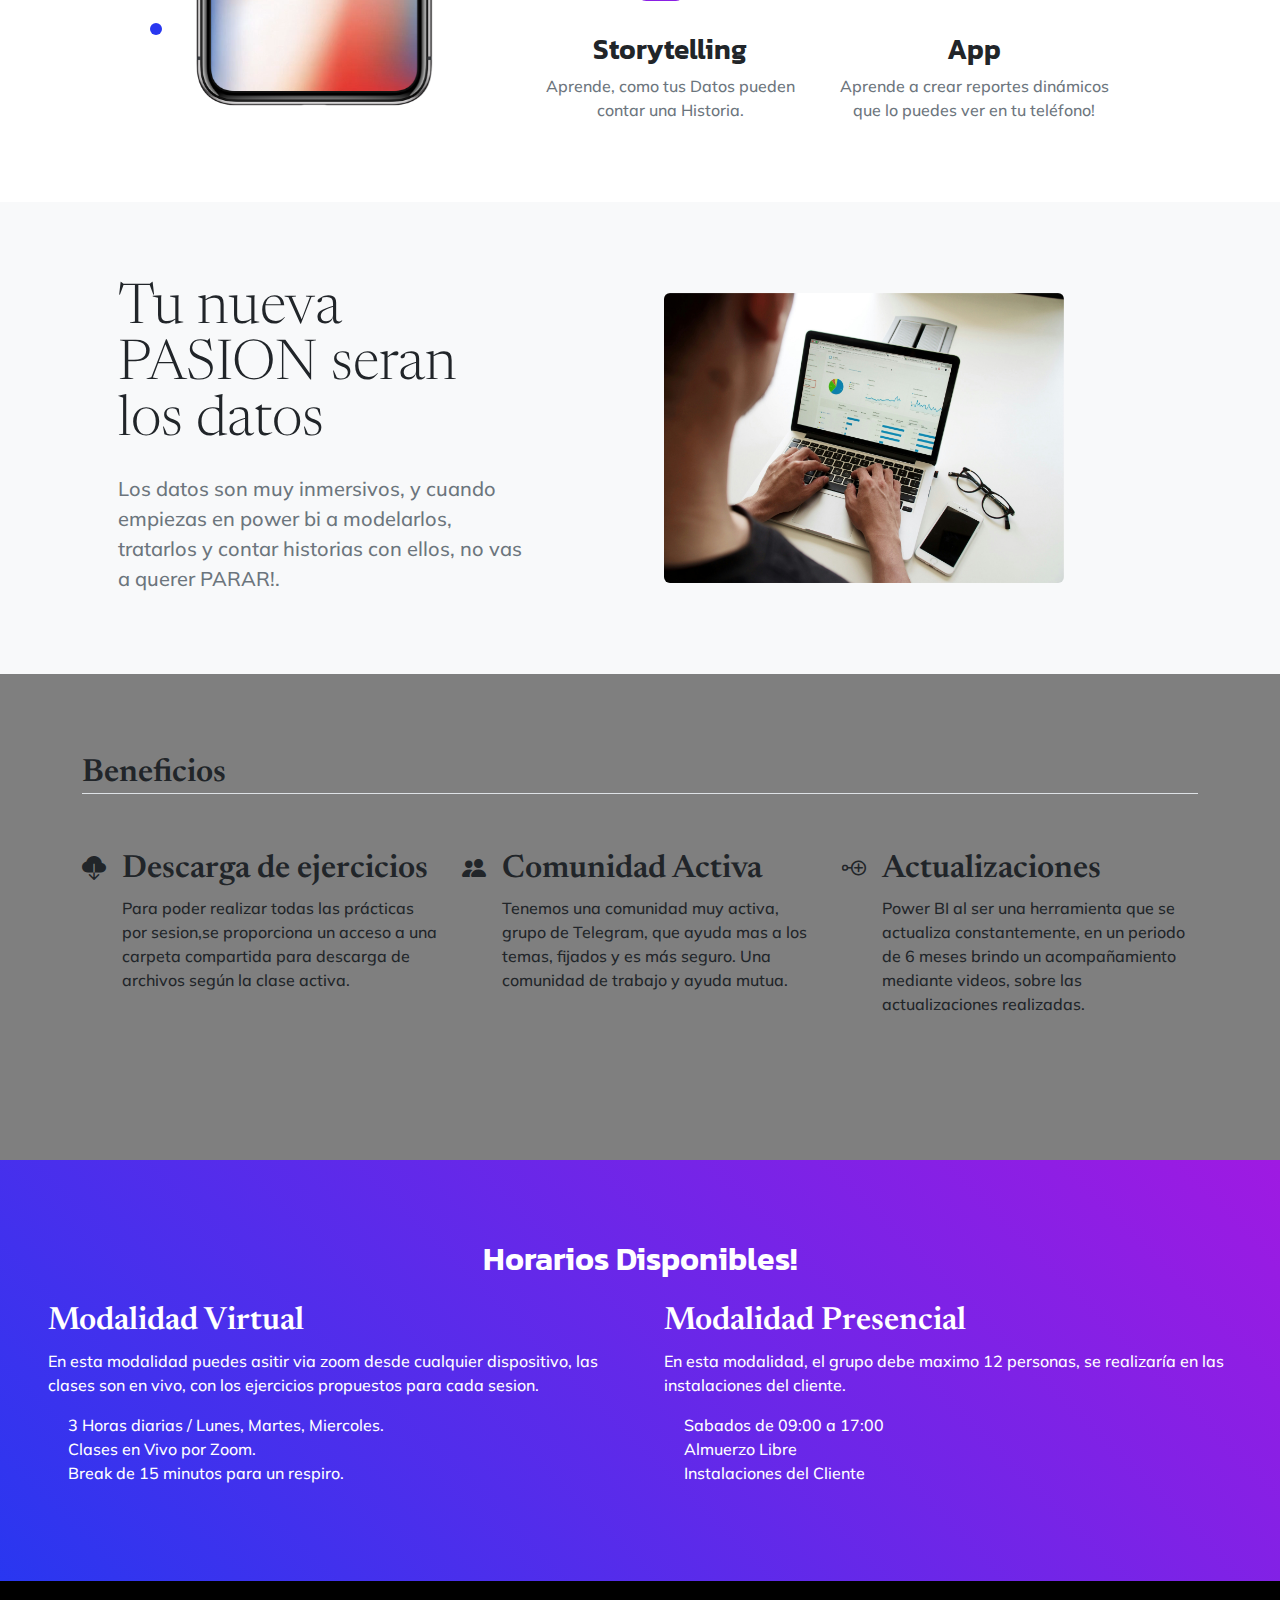
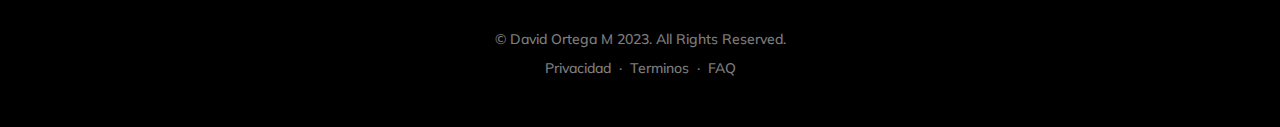
<file: cursos.html>
<!DOCTYPE html>
<html lang="en">
    <head>
        <meta charset="utf-8" />
        <meta name="viewport" content="width=device-width, initial-scale=1, shrink-to-fit=no" />
        <meta name="description" content="Pagina de cursos de power bi, david ortega instructor principal con mas de 10 años de experiencia en el manejo de la herramienta" />
        <meta name="author" content="David Ortega" />
        <title>Mazz Datos - Power BI Capacitacion</title>
        <link rel="icon" type="image/x-icon" href="assets/favicon.ico" />
        <!-- Bootstrap icons-->
        <link href="https://cdn.jsdelivr.net/npm/bootstrap-icons@1.5.0/font/bootstrap-icons.css" rel="stylesheet" />
        <!-- Google fonts-->
        <link rel="preconnect" href="https://fonts.gstatic.com" />
        <link href="https://fonts.googleapis.com/css2?family=Newsreader:ital,wght@0,600;1,600&amp;display=swap" rel="stylesheet" />
        <link href="https://fonts.googleapis.com/css2?family=Mulish:ital,wght@0,300;0,500;0,600;0,700;1,300;1,500;1,600;1,700&amp;display=swap" rel="stylesheet" />
        <link href="https://fonts.googleapis.com/css2?family=Kanit:ital,wght@0,400;1,400&amp;display=swap" rel="stylesheet" />
        <!-- Core theme CSS (includes Bootstrap)-->
        <link href="css/styles.css" rel="stylesheet" />
    </head>
    <body id="page-top">
        <!-- Navigation-->
        <nav class="navbar navbar-expand-lg navbar-light fixed-top shadow-sm" id="mainNav">
            <div class="container px-5">
                <a class="navbar-brand fw-bold" href="#page-top">Mazz Datos - Academia Power BI</a>
                <button class="navbar-toggler" type="button" data-bs-toggle="collapse" data-bs-target="#navbarResponsive" aria-controls="navbarResponsive" aria-expanded="false" aria-label="Toggle navigation">
                    Menu
                    <i class="bi-list"></i>
                </button>
                <div class="collapse navbar-collapse" id="navbarResponsive">
                    <ul class="navbar-nav ms-auto me-4 my-3 my-lg-0">
                        <li class="nav-item"><a class="nav-link me-lg-3" href="index.html">Home</a></li>
                        <li class="nav-item"><a class="nav-link me-lg-3" href="#features">Ventajas</a></li>
                        <li class="nav-item"><a class="nav-link me-lg-3" href="#download">Horarios</a></li>
                    </ul>
                    <button class="btn btn-primary rounded-pill px-3 mb-2 mb-lg-0" data-bs-toggle="modal" data-bs-target="#feedbackModal">
                        <span class="d-flex align-items-center">
                            <i class="bi-chat-text-fill me-2"></i>
                            <span class="small">Contáctame</span>
                        </span>
                    </button>
                </div>
            </div>
        </nav>
        <!-- Mashead header-->
        <header class="masthead">
            <div class="container px-5">
                <div class="row gx-5 align-items-center">
                    <div class="col-lg-6">
                        <!-- Mashead text and app badges-->
                        <div class="mb-5 mb-lg-0 text-center text-lg-start">
                            <h1 class="display-1 lh-1 mb-3">Aprende Power BI hoy MISMO.</h1>
                            <p class="lead fw-normal text-muted mb-5">Hola, Soy David Ortega Mazzini, Instructor por una década de la herramienta más fácil para el análisis de datos, en el mercado y POWER BI!</p>
                            <div class="d-flex flex-column flex-lg-row align-items-center">
                                
                            </div>
                        </div>
                    </div>
                    <div class="col-lg-6">
                        <div class="masthead-device-mockup">
                            <svg class="circle" viewBox="0 0 100 100" xmlns="http://www.w3.org/2000/svg">
                                <defs>
                                    <linearGradient id="circleGradient" gradientTransform="rotate(45)">
                                        <stop class="gradient-start-color" offset="0%"></stop>
                                        <stop class="gradient-end-color" offset="100%"></stop>
                                    </linearGradient>
                                </defs>
                                <circle cx="50" cy="50" r="50"></circle></svg><svg class="shape-1 d-none d-sm-block" viewBox="0 0 240.83 240.83" xmlns="http://www.w3.org/2000/svg">
                                <rect x="-32.54" y="78.39" width="305.92" height="84.05" rx="42.03" transform="translate(120.42 -49.88) rotate(45)"></rect>
                                <rect x="-32.54" y="78.39" width="305.92" height="84.05" rx="42.03" transform="translate(-49.88 120.42) rotate(-45)"></rect></svg><svg class="shape-2 d-none d-sm-block" viewBox="0 0 100 100" xmlns="http://www.w3.org/2000/svg"><circle cx="50" cy="50" r="50"></circle></svg>
                                <div class="device-wrapper">
                                    <div class="device" data-device="iPhoneX" data-orientation="portrait" data-color="black">
                                        <div class="screen bg-black">
                                            <video muted="muted" autoplay="" loop="" style="max-width: 100%; height: 100%"><source src="assets/img/demo-screen.mp4" type="video/mp4" /></video>
                                        </div>
                                    </div>
                                </div>
                        </div>
                    </div>
                </div>
            </div>
        </header>
        <!-- Quote/testimonial aside-->
        <aside class="text-center bg-gradient-primary-to-secondary">
            <div class="container px-5">
                <div class="row gx-5 justify-content-center">
                    <div class="col-xl-8">
                        <div class="h2 fs-1 text-white mb-4">"Brindo Charlas de Capacitación de Power BI, en la modalidad Presencial y Virtual a través de sesiones de 3 horas diarias en vivo."</div>
                        <img src="assets/img/tnw-logo.svg" alt="mi logo" style="height: 3rem" />
                    </div>
                </div>
            </div>
        </aside>
        <!-- App features section-->
        <section id="features">
            <div class="container px-5">
                <div class="row gx-5 align-items-center">
                    <div class="col-lg-8 order-lg-1 mb-5 mb-lg-0">
                        <div class="container-fluid px-5">
                            <div class="row gx-5">
                                <div class="col-md-6 mb-5">
                                    <!-- Feature item-->
                                    <div class="text-center">
                                        <i class="bi bi-bar-chart-line icon-feature text-gradient d-block mb-3"></i>
                                        <h3 class="font-alt">Dashboards</h3>
                                        <p class="text-muted mb-0">Aprende a crear Dashboards interactivos para tus reuniones!</p>
                                    </div>
                                </div>
                                <div class="col-md-6 mb-5">
                                    <!-- Feature item-->
                                    <div class="text-center">
                                        <i class="bi bi-bricks icon-feature text-gradient d-block mb-3"></i>
                                        <h3 class="font-alt">Modelamiento de Datos</h3>
                                        <p class="text-muted mb-0">Aprende a modelar las tablas para poder realizar un dashboard creativo.</p>
                                    </div>
                                </div>
                            </div>
                            <div class="row">
                                <div class="col-md-6 mb-5 mb-md-0">
                                    <!-- Feature item-->
                                    <div class="text-center">
                                        <i class="bi bi-camera-reels icon-feature text-gradient d-block mb-3"></i>
                                        <h3 class="font-alt">Storytelling</h3>
                                        <p class="text-muted mb-0">Aprende, como tus Datos pueden contar una Historia.</p>
                                    </div>
                                </div>
                                <div class="col-md-6">
                                    <!-- Feature item-->
                                    <div class="text-center">
                                        <i class="bi bi-phone-vibrate icon-feature text-gradient d-block mb-3"></i>
                                        <h3 class="font-alt">App</h3>
                                        <p class="text-muted mb-0">Aprende a crear reportes dinámicos que lo puedes ver en tu teléfono!</p>
                                    </div>
                                </div>
                            </div>
                        </div>
                    </div>
                    <div class="col-lg-4 order-lg-0">
                        <!-- Features section device mockup-->
                        <div class="features-device-mockup">
                            <svg class="circle" viewBox="0 0 100 100" xmlns="http://www.w3.org/2000/svg">
                                <defs>
                                    <linearGradient id="circleGradient" gradientTransform="rotate(45)">
                                        <stop class="gradient-start-color" offset="0%"></stop>
                                        <stop class="gradient-end-color" offset="100%"></stop>
                                    </linearGradient>
                                </defs>
                                <circle cx="50" cy="50" r="50"></circle></svg><svg class="shape-1 d-none d-sm-block" viewBox="0 0 240.83 240.83" xmlns="http://www.w3.org/2000/svg">
                                <rect x="-32.54" y="78.39" width="305.92" height="84.05" rx="42.03" transform="translate(120.42 -49.88) rotate(45)"></rect>
                                <rect x="-32.54" y="78.39" width="305.92" height="84.05" rx="42.03" transform="translate(-49.88 120.42) rotate(-45)"></rect></svg><svg class="shape-2 d-none d-sm-block" viewBox="0 0 100 100" xmlns="http://www.w3.org/2000/svg"><circle cx="50" cy="50" r="50"></circle></svg>
                            <div class="device-wrapper">
                                <!-- hay que grabar un video de la app de power bi desde el telefono y subimos-->
                                <div class="device" data-device="iPhoneX" data-orientation="portrait" data-color="black">
                                    <div class="screen bg-black">
                                        <video muted="muted" autoplay="" loop="" style="max-width: 100%; height: 100%"><source src="assets/img/demo-screen.mp4" type="video/mp4" /></video>
                                    </div>
                                </div>
                            </div>
                        </div>
                    </div>
                </div>
            </div>
        </section>
        <!-- Basic features section-->
        <section class="bg-light">
            <div class="container px-5">
                <div class="row gx-5 align-items-center justify-content-center justify-content-lg-between">
                    <div class="col-12 col-lg-5">
                        <h2 class="display-4 lh-1 mb-4">Tu nueva PASION seran los datos</h2>
                        <p class="lead fw-normal text-muted mb-5 mb-lg-0">Los datos son muy inmersivos, y cuando empiezas en power bi a modelarlos, tratarlos y contar historias con ellos, no vas a querer PARAR!.</p>
                    </div>
                    <div class="col-sm-8 col-md-6">
                        <div class="px-5 px-sm-0"><img class="img-fluid rounded" src="assets/img/datos.jpg" alt="Tu pasion los datos" width="400px" height="400px" /></div>
                    </div>
                </div>
            </div>
        </section>
        <!-- Call to action section-->
        <section class="cta">
            <div class="cta-content">
                <div class="container" id="hanging-icons">
                    <h2 class="border-bottom">Beneficios</h2>
                    <div class="row g-4 py-5 row-cols-1 row-cols-lg-3">
                      <div class="col d-flex align-items-start">
                        <div class="icon-square text-body-emphasis bg-body-secondary d-inline-flex align-items-center justify-content-center fs-4 flex-shrink-0 me-3">
                          <i class="bi bi-cloud-download-fill"></i>
                        </div>
                        <div>
                          <h3 class="fs-2 text-body-emphasis">Descarga de ejercicios</h3>
                          <p>Para poder realizar todas las prácticas por sesion,se proporciona un acceso a una carpeta compartida para descarga de archivos según la clase activa.</p>
                        </div>
                      </div>
                      <div class="col d-flex align-items-start">
                        <div class="icon-square text-body-emphasis bg-body-secondary d-inline-flex align-items-center justify-content-center fs-4 flex-shrink-0 me-3">
                            <i class="bi bi-people-fill"></i>
                        </div>
                        <div>
                          <h3 class="fs-2 text-body-emphasis">Comunidad Activa</h3>
                          <p>Tenemos una comunidad muy activa, grupo de Telegram, que ayuda mas a los temas, fijados y es más seguro. Una comunidad de trabajo y ayuda mutua.</p>
                        </div>
                      </div>
                      <div class="col d-flex align-items-start">
                        <div class="icon-square text-body-emphasis bg-body-secondary d-inline-flex align-items-center justify-content-center fs-4 flex-shrink-0 me-3">
                            <i class="bi bi-node-plus"></i>
                        </div>
                        <div>
                          <h3 class="fs-2 text-body-emphasis">Actualizaciones</h3>
                          <p>Power BI al ser una herramienta que se actualiza constantemente, en un periodo de 6 meses brindo un acompañamiento mediante videos, sobre las actualizaciones realizadas.</p>
                        </div>
                      </div>
                    </div>
                  </div>
            </div>
        </section>
        <!-- App badge section-->
        <section class="bg-gradient-primary-to-secondary" id="download">
            <div class="container-fluid px-5">
                <h2 class="text-center text-white font-alt mb-4">Horarios Disponibles!</h2>

                <div class="row g-5">
                    <div class="col-md-6">
                      <h2 class="text-body-emphasis text-white">Modalidad Virtual</h2>
                      <p class="text-white">En esta modalidad puedes asitir via zoom desde cualquier dispositivo, las clases son en vivo, con los ejercicios propuestos para cada sesion.</p>
                      <ul class="list-unstyled ps-0">
                        <li class="text-white">
                            <svg class="bi" width="16" height="16"><use xlink:href="#arrow-right-circle"/></svg>
                            3 Horas diarias / Lunes, Martes, Miercoles.
                        </li>
                        <li class="text-white">
                            <svg class="bi" width="16" height="16"><use xlink:href="#arrow-right-circle"/></svg>
                            Clases en Vivo por Zoom.
                        </li>
                        <li class="text-white">
                            <svg class="bi" width="16" height="16"><use xlink:href="#arrow-right-circle"/></svg>
                            Break de 15 minutos para un respiro.
                          </a>
                        </li>
                      </ul>
                    </div>
              
                    <div class="col-md-6">
                      <h2 class="text-body-emphasis text-white">Modalidad Presencial</h2>
                      <p class="text-white">En esta modalidad, el grupo debe maximo 12 personas, se realizaría en las instalaciones del cliente.</p>
                      <ul class="list-unstyled ps-0">
                        <li class="text-white">
                            <svg class="bi" width="16" height="16"><use xlink:href="#arrow-right-circle"/></svg>
                            Sabados de 09:00 a 17:00
                        </li>
                        <li class="text-white">
                            <svg class="bi" width="16" height="16"><use xlink:href="#arrow-right-circle"/></svg>
                            Almuerzo Libre
                        </li>
                        <li class="text-white">
                            <svg class="bi" width="16" height="16"><use xlink:href="#arrow-right-circle"/></svg>
                            Instalaciones del Cliente
                        </li>
                      </ul>
                    </div>
                  </div>
            </div>
        </section>
        <!-- Footer-->
        <footer class="bg-black text-center py-5">
            <div class="container px-5">
                <div class="text-white-50 small">
                    <div class="mb-2">&copy; David Ortega M 2023. All Rights Reserved.</div>
                    <a href="#!">Privacidad</a>
                    <span class="mx-1">&middot;</span>
                    <a href="#!">Terminos</a>
                    <span class="mx-1">&middot;</span>
                    <a href="#!">FAQ</a>
                </div>
            </div>
        </footer>
        <!-- Feedback Modal-->
        <div class="modal fade" id="feedbackModal" tabindex="-1" aria-labelledby="feedbackModalLabel" aria-hidden="true">
            <div class="modal-dialog modal-dialog-centered">
                <div class="modal-content">
                    <div class="modal-header bg-gradient-primary-to-secondary p-4">
                        <h5 class="modal-title font-alt text-white" id="feedbackModalLabel">Contáctame</h5>
                        <button class="btn-close btn-close-white" type="button" data-bs-dismiss="modal" aria-label="Close"></button>
                    </div>
                    <div class="modal-body border-0 p-4">
                        <form id="contact-form">
                            <!-- Name input-->
                            <div class="form-floating mb-3">
                                <input class="form-control" id="name" name="name" type="text" placeholder="Ingresa tu nombre..." required />
                                <label for="name">Tu Nombre</label>
                                <div class="invalid-feedback">Un nombre es requerido.</div>
                            </div>
                            <!-- Email address input-->
                            <div class="form-floating mb-3">
                                <input class="form-control" id="email" name="email" type="email" placeholder="tunombre@gmail.com" required />
                                <label for="email">Email</label>
                                <div class="invalid-feedback">Un email es requerido.</div>
                            </div>
                            <!-- Phone number input-->
                            <div class="form-floating mb-3">
                                <input class="form-control" id="phone" name="phone" type="tel" placeholder="(123) 456-7890" required />
                                <label for="phone">Numero de Telefono</label>
                                <div class="invalid-feedback">El numero de telefono es requerido.</div>
                            </div>
                            <!-- Message input-->
                            <div class="form-floating mb-3">
                                <textarea class="form-control" id="message" name="message" placeholder="Ingresa tu consulta aqui..." style="height: 10rem" required></textarea>
                                <label for="message">Consulta</label>
                                <div class="invalid-feedback">Un mensaje es requerido.</div>
                            </div>
                
                            <div class="d-none" id="submitSuccessMessage">
                                <div class="text-center mb-3">
                                    <div class="fw-bolder">Se ha enviado correctamente el mensaje!</div>
                                </div>
                            </div>
                            <div class="d-none" id="submitErrorMessage">
                                <div class="text-center text-danger mb-3">Error al enviar la consulta!</div>
                            </div>
                            <div class="d-grid">
                                <button class="btn btn-primary rounded-pill btn-lg" id="submitButton" type="submit">Enviar</button>
                            </div>
                        </form>
                    </div>
                </div>
            </div>
        </div>
        <script src="https://cdn.jsdelivr.net/npm/bootstrap@5.2.3/dist/js/bootstrap.bundle.min.js"></script>
        <script src="https://cdn.emailjs.com/dist/email.min.js"></script>
        <script src="https://code.jquery.com/jquery-3.6.0.min.js"></script>
    </body>
</html>
<script type="text/javascript">
    (function(){
        emailjs.init("eQB2gQPbaV83j-551"); 
    })();

    document.getElementById('contact-form').addEventListener('submit', function(event) {
        event.preventDefault();
        const submitButton = document.getElementById('submitButton');
        const successMessage = document.getElementById('submitSuccessMessage');
        const errorMessage = document.getElementById('submitErrorMessage');

        // Deshabilitar el botón y mostrar un mensaje de carga
        submitButton.disabled = true;

        emailjs.sendForm('service_516s97b', 'template_p0m3kue',this)
            .then(function() {
                successMessage.classList.remove('d-none');
                errorMessage.classList.add('d-none');
                alert('Mensaje enviado con éxito!');
                $("#feedbackModal").modal("hide");
            }, function(error) {

                errorMessage.classList.remove('d-none');
                successMessage.classList.add('d-none');
                alert('Error al enviar el mensaje: ' + JSON.stringify(error));
            })
            .finally(() => {

                submitButton.disabled = false;
            });
    });
</script>
</file>
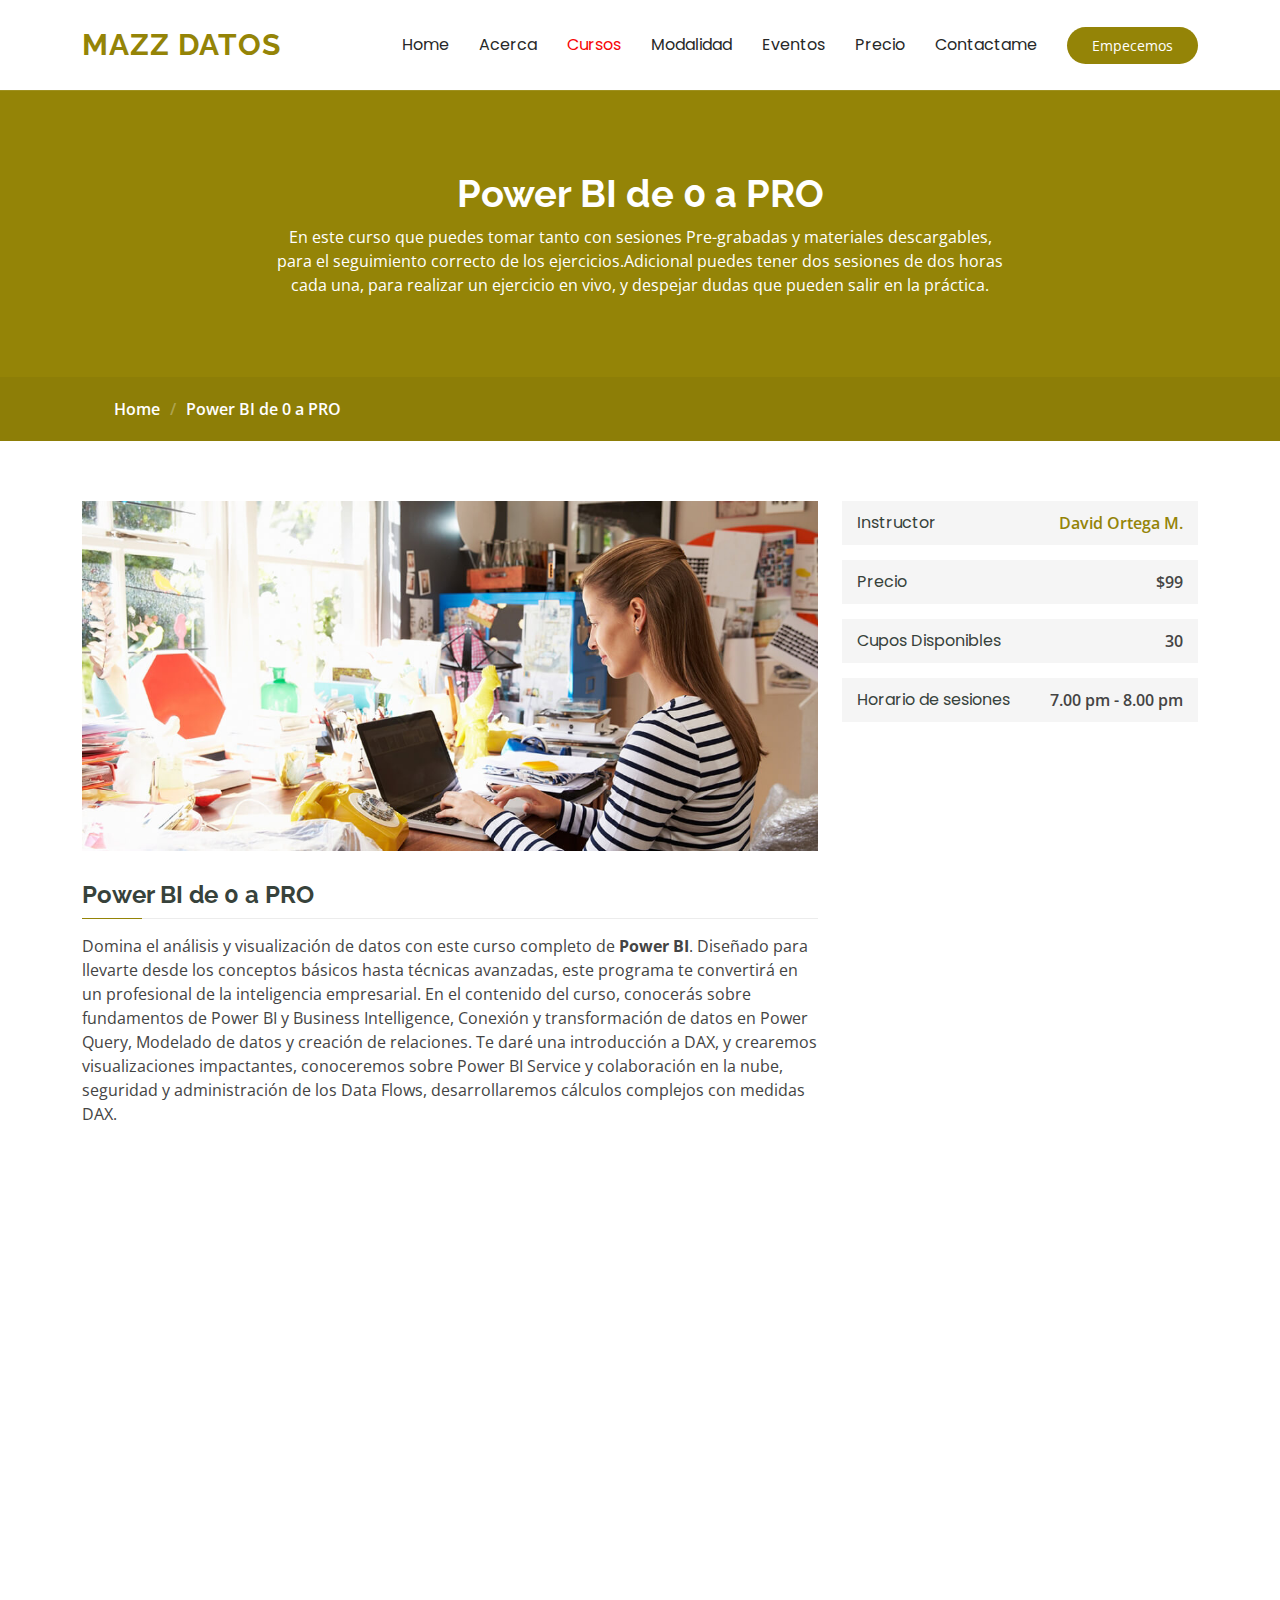
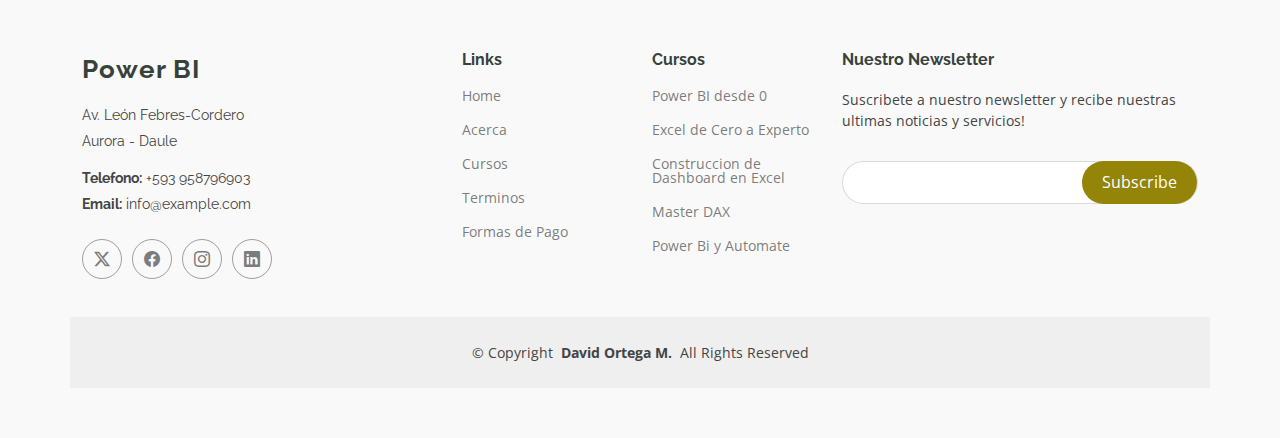
<file: dashboards-power-bi.html>
<!DOCTYPE html>
<html lang="en">

<head>
  <meta charset="utf-8">
  <meta content="width=device-width, initial-scale=1.0" name="viewport">
  <title>Mazz Datos - Power BI</title>
  <meta name="description" content="Sitio web de David Ortega Mazzini que enseña Power Bi, Power Query, para la generacion de dashboards interactivos para tu empresa o manejo personal">
  <meta name="keywords" content="Power BI, Power Query, Datos,dashboards, cursos de power BI,curso">

  <!-- Favicons -->
  <link href="assets/img/favicon.png" rel="icon">
  <link href="assets/img/apple-touch-icon.png" rel="apple-touch-icon">

  <!-- Fonts -->
  <link href="https://fonts.googleapis.com" rel="preconnect">
  <link href="https://fonts.gstatic.com" rel="preconnect" crossorigin>
  <link href="https://fonts.googleapis.com/css2?family=Open+Sans:ital,wght@0,300;0,400;0,500;0,600;0,700;0,800;1,300;1,400;1,500;1,600;1,700;1,800&family=Poppins:ital,wght@0,100;0,200;0,300;0,400;0,500;0,600;0,700;0,800;0,900;1,100;1,200;1,300;1,400;1,500;1,600;1,700;1,800;1,900&family=Raleway:ital,wght@0,100;0,200;0,300;0,400;0,500;0,600;0,700;0,800;0,900;1,100;1,200;1,300;1,400;1,500;1,600;1,700;1,800;1,900&display=swap" rel="stylesheet">

  <!-- Vendor CSS Files -->
  <link href="assets/vendor/bootstrap/css/bootstrap.min.css" rel="stylesheet">
  <link href="assets/vendor/bootstrap-icons/bootstrap-icons.css" rel="stylesheet">
  <link href="assets/vendor/aos/aos.css" rel="stylesheet">
  <link href="assets/vendor/glightbox/css/glightbox.min.css" rel="stylesheet">
  <link href="assets/vendor/swiper/swiper-bundle.min.css" rel="stylesheet">

  <!-- Main CSS File -->
  <link href="assets/css/main.css" rel="stylesheet">

</head>

<body class="course-details-page">

  <header id="header" class="header d-flex align-items-center sticky-top">
    <div class="container-fluid container-xl position-relative d-flex align-items-center">

      <a href="index.html" class="logo d-flex align-items-center me-auto">
        <h1 class="sitename">Mazz Datos</h1>
      </a>

      <nav id="navmenu" class="navmenu">
        <ul>
          <li><a href="index.html">Home</a></li>
          <li><a href="about.html">Acerca</a></li>
          <li><a href="courses.html" class="active">Cursos</a></li>
          <li><a href="trainers.html">Modalidad</a></li>
          <li><a href="events.html">Eventos</a></li>
          <li><a href="pricing.html">Precio</a></li>
          <li><a href="contact.html">Contactame</a></li>
        </ul>
        <i class="mobile-nav-toggle d-xl-none bi bi-list"></i>
      </nav>

      <a class="btn-getstarted" href="courses.html">Empecemos</a>

    </div>
  </header>

  <main class="main">

    <!-- Page Title -->
    <div class="page-title" data-aos="fade">
      <div class="heading">
        <div class="container">
          <div class="row d-flex justify-content-center text-center">
            <div class="col-lg-8">
              <h1>Power BI de 0 a PRO</h1>
              <p class="mb-0">En este curso que puedes tomar tanto con sesiones Pre-grabadas y materiales descargables, para el seguimiento correcto de los ejercicios.Adicional puedes tener dos sesiones de dos horas cada una, para realizar un ejercicio en vivo, y despejar dudas que pueden salir en la práctica. </p>
            </div>
          </div>
        </div>
      </div>
      <nav class="breadcrumbs">
        <div class="container">
          <ol>
            <li><a href="index.html">Home</a></li>
            <li class="current">Power BI de 0 a PRO</li>
          </ol>
        </div>
      </nav>
    </div><!-- End Page Title -->

    <!-- Courses Course Details Section -->
    <section id="courses-course-details" class="courses-course-details section">

      <div class="container" data-aos="fade-up">

        <div class="row">
          <div class="col-lg-8">
            <img src="assets/img/course-details.jpg" class="img-fluid" alt="">
            <h3>Power BI de 0 a PRO</h3>
            <p>
              Domina el análisis y visualización de datos con este curso completo de <b>Power BI</b>. Diseñado para llevarte desde los conceptos básicos hasta técnicas avanzadas, este programa te convertirá en un profesional de la inteligencia empresarial.
              En el contenido del curso, conocerás sobre fundamentos de Power BI y Business Intelligence, Conexión y transformación de datos en Power Query, Modelado de datos y creación de relaciones.
              Te daré una introducción a DAX, y crearemos visualizaciones impactantes, conoceremos sobre Power BI Service y colaboración en la nube, seguridad y administración de los Data Flows, desarrollaremos cálculos complejos con medidas DAX.
            </p>
          </div>
          <div class="col-lg-4">

            <div class="course-info d-flex justify-content-between align-items-center">
              <h5>Instructor</h5>
              <p><a href="#">David Ortega M.</a></p>
            </div>

            <div class="course-info d-flex justify-content-between align-items-center">
              <h5>Precio</h5>
              <p>$99</p>
            </div>

            <div class="course-info d-flex justify-content-between align-items-center">
              <h5>Cupos Disponibles</h5>
              <p>30</p>
            </div>

            <div class="course-info d-flex justify-content-between align-items-center">
              <h5>Horario de sesiones</h5>
              <p>7.00 pm - 8.00 pm</p>
            </div>
          </div>
        </div>
      </div>

    </section><!-- /Courses Course Details Section -->

    <!-- Tabs Section -->
    <section id="tabs" class="tabs section">

      <div class="container" data-aos="fade-up" data-aos-delay="100">

        <div class="row">
          <div class="col-lg-3">
            <ul class="nav nav-tabs flex-column">
              <li class="nav-item">
                <a class="nav-link active show" data-bs-toggle="tab" href="#tab-1">Fundamentos de Power BI y Business Intelligence</a>
              </li>
              <li class="nav-item">
                <a class="nav-link" data-bs-toggle="tab" href="#tab-2">Conexión y transformación de datos con Power Query</a>
              </li>
              <li class="nav-item">
                <a class="nav-link" data-bs-toggle="tab" href="#tab-3">Introducción a DAX (Data Analysis Expressions)</a>
              </li>
              <li class="nav-item">
                <a class="nav-link" data-bs-toggle="tab" href="#tab-4">Power BI Service y colaboración en la nube</a>
              </li>
              <li class="nav-item">
                <a class="nav-link" data-bs-toggle="tab" href="#tab-5">Optimización de rendimiento</a>
              </li>
            </ul>
          </div>
          <div class="col-lg-9 mt-4 mt-lg-0">
            <div class="tab-content">
              <div class="tab-pane active show" id="tab-1">
                <div class="row">
                  <div class="col-lg-8 details order-2 order-lg-1">
                    <h3>Fundamentos de Power BI y Business Intelligence</h3>
                    <p class="fst-italic">Para poder realizar cuadros impactantes, y sobre todo dinámicos y útiles, hay que conocer los cimientos de la herramienta.</p>
                    <p>Los Fundamentos de Power BI y Business Intelligence abarcan los principios esenciales para comprender y utilizar esta herramienta de análisis de datos. Este módulo introduce a los usuarios en la recopilación, transformación y visualización de datos, facilitando la creación de informes y dashboards interactivos. Además, se exploran conceptos clave de inteligencia empresarial que permiten tomar decisiones informadas basadas en datos analíticos.</p>
                  </div>
                  <div class="col-lg-4 text-center order-1 order-lg-2">
                    <img src="assets/img/tabs/tab-1.png" alt="" class="img-fluid">
                  </div>
                </div>
              </div>
              <div class="tab-pane" id="tab-2">
                <div class="row">
                  <div class="col-lg-8 details order-2 order-lg-1">
                    <h3>Conexión y transformación de datos con Power Query</h3>
                    <p class="fst-italic">La importancia de la transformación de datos es fundamental antes de crear dashboards de análisis, un mal modelo de datos puede dar falsa información sobre la situación del negocio.</p>
                    <p>La Conexión y transformación de datos con Power Query es un proceso fundamental que permite importar información de diversas fuentes y modificarla según las necesidades del análisis. Esta herramienta ofrece una interfaz intuitiva para realizar operaciones como dividir columnas, rellenar datos faltantes, agregar columnas condicionales y convertir formatos. Además, Power Query automatiza y registra todas las transformaciones aplicadas, facilitando la actualización de datos y la creación de procesos ETL (Extracción, Transformación y Carga) repetibles y eficientes.</p>
                  </div>
                  <div class="col-lg-4 text-center order-1 order-lg-2">
                    <img src="assets/img/tabs/tab-2.png" alt="" class="img-fluid">
                  </div>
                </div>
              </div>
              <div class="tab-pane" id="tab-3">
                <div class="row">
                  <div class="col-lg-8 details order-2 order-lg-1">
                    <h3>Introducción a DAX (Data Analysis Expressions)</h3>
                    <p class="fst-italic">DAX es un lenguaje potente dentro de Power BI, por eso es que debemos aprenderlo de forma correcta, para crear medidas para nuestros dashboards.</p>
                    <p>Abarca los fundamentos de este potente lenguaje de fórmulas diseñado para el análisis de datos en Power BI. DAX permite crear cálculos personalizados y manipulaciones avanzadas de datos, utilizando funciones, operadores y valores para realizar análisis complejos en modelos de datos tabulares. Este lenguaje funcional se ejecuta dentro de fórmulas y funciones, permitiendo la creación de medidas, columnas calculadas y tablas calculadas que enriquecen el análisis y la visualización de datos en Power BI.</p>
                  </div>
                  <div class="col-lg-4 text-center order-1 order-lg-2">
                    <img src="assets/img/tabs/tab-3.png" alt="" class="img-fluid">
                  </div>
                </div>
              </div>
              <div class="tab-pane" id="tab-4">
                <div class="row">
                  <div class="col-lg-8 details order-2 order-lg-1">
                    <h3>Power BI Service y colaboración en la nube</h3>
                    <p class="fst-italic">Los DataFlows y los Datamarts posibilitan a los usuarios de negocio crear mini-almacenes de datos sin necesidad de una base de datos dedicada, democratizando el análisis de datos.</p>
                    <p>Power BI Service y colaboración en la nube es una plataforma que permite el análisis y la visualización de datos en un entorno basado en la nube, facilitando el trabajo colaborativo y la distribución de informes. Esta herramienta ofrece funcionalidades avanzadas para compartir, colaborar y gestionar contenido de inteligencia empresarial a escala organizacional.</p>
                  </div>
                  <div class="col-lg-4 text-center order-1 order-lg-2">
                    <img src="assets/img/tabs/tab-4.png" alt="" class="img-fluid">
                  </div>
                </div>
              </div>
              <div class="tab-pane" id="tab-5">
                <div class="row">
                  <div class="col-lg-8 details order-2 order-lg-1">
                    <h3>Optimización de rendimiento</h3>
                    <p class="fst-italic">Aprenderemos sobre optimizar el rendimiento del modelo para agilizar la carga de los elementos visuales.</p>
                    <p>La optimización de rendimiento en Power BI es un proceso crucial para garantizar que los informes y dashboards funcionen de manera eficiente y rápida. Este proceso abarca diversos aspectos del desarrollo y la implementación de soluciones de inteligencia empresarial.</p>
                  </div>
                  <div class="col-lg-4 text-center order-1 order-lg-2">
                    <img src="assets/img/tabs/tab-5.png" alt="" class="img-fluid">
                  </div>
                </div>
              </div>
            </div>
          </div>
        </div>

      </div>

    </section><!-- /Tabs Section -->

  </main>

  <footer id="footer" class="footer position-relative light-background">
    <div class="container footer-top">
      <div class="row gy-4">
        <div class="col-lg-4 col-md-6 footer-about">
          <a href="index.html" class="logo d-flex align-items-center">
            <span class="sitename">Power BI</span>
          </a>
          <div class="footer-contact pt-3">
            <p>Av. León Febres-Cordero</p>
            <p>Aurora - Daule</p>
            <p class="mt-3"><strong>Telefono:</strong> <span>+593 958796903</span></p>
            <p><strong>Email:</strong> <span>info@example.com</span></p>
          </div>
          <div class="social-links d-flex mt-4">
            <a href=""><i class="bi bi-twitter-x"></i></a>
            <a href=""><i class="bi bi-facebook"></i></a>
            <a href=""><i class="bi bi-instagram"></i></a>
            <a href=""><i class="bi bi-linkedin"></i></a>
          </div>
        </div>

        <div class="col-lg-2 col-md-3 footer-links">
          <h4>Links</h4>
          <ul>
            <li><a href="#">Home</a></li>
            <li><a href="#">Acerca</a></li>
            <li><a href="#">Cursos</a></li>
            <li><a href="#">Terminos</a></li>
            <li><a href="#">Formas de Pago</a></li>
          </ul>
        </div>

        <div class="col-lg-2 col-md-3 footer-links">
          <h4>Cursos</h4>
          <ul>
            <li><a href="#">Power BI desde 0</a></li>
            <li><a href="#">Excel de Cero a Experto</a></li>
            <li><a href="#">Construccion de Dashboard en Excel</a></li>
            <li><a href="#">Master DAX</a></li>
            <li><a href="#">Power Bi y Automate</a></li>
          </ul>
        </div>

        <div class="col-lg-4 col-md-12 footer-newsletter">
          <h4>Nuestro Newsletter</h4>
          <p>Suscribete a nuestro newsletter y recibe nuestras ultimas noticias y servicios!</p>
          <form action="forms/newsletter.php" method="post" class="php-email-form">
            <div class="newsletter-form"><input type="email" name="email"><input type="submit" value="Subscribe"></div>
            <div class="loading">Cargando</div>
            <div class="error-message"></div>
            <div class="sent-message">Tu suscripcion ha sido recibida, muchas gracias!</div>
          </form>
        </div>

      </div>
    </div>

    <div class="container copyright text-center mt-4">
      <p>© <span>Copyright</span> <strong class="px-1 sitename">David Ortega M.</strong> <span>All Rights Reserved</span></p>
      
    </div>

  </footer>

  <!-- Scroll Top -->
  <a href="#" id="scroll-top" class="scroll-top d-flex align-items-center justify-content-center"><i class="bi bi-arrow-up-short"></i></a>

  <!-- Preloader -->
  <div id="preloader"></div>

  <!-- Vendor JS Files -->
  <script src="assets/vendor/bootstrap/js/bootstrap.bundle.min.js"></script>
  <script src="assets/vendor/php-email-form/validate.js"></script>
  <script src="assets/vendor/aos/aos.js"></script>
  <script src="assets/vendor/glightbox/js/glightbox.min.js"></script>
  <script src="assets/vendor/purecounter/purecounter_vanilla.js"></script>
  <script src="assets/vendor/swiper/swiper-bundle.min.js"></script>

  <!-- Main JS File -->
  <script src="assets/js/main.js"></script>

</body>

</html>
</file>
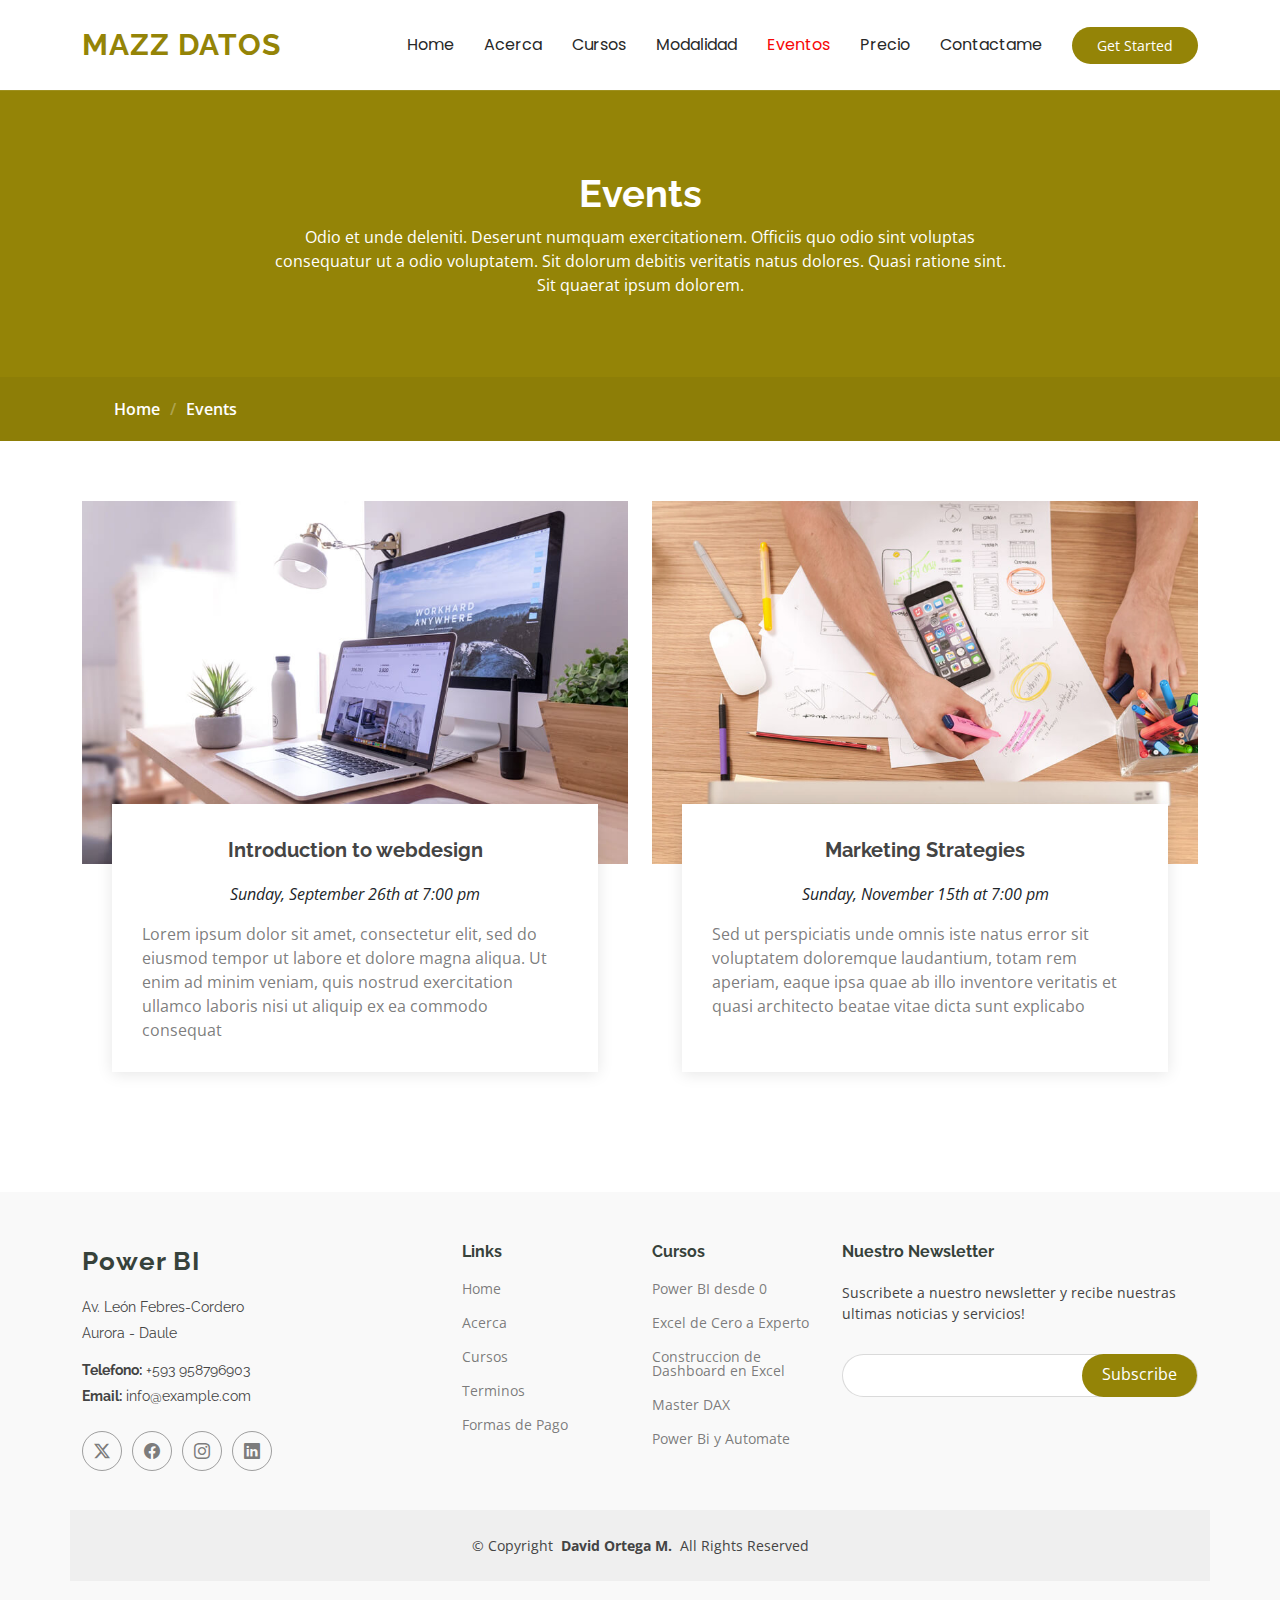
<file: events.html>
<!DOCTYPE html>
<html lang="en">

<head>
  <meta charset="utf-8">
  <meta content="width=device-width, initial-scale=1.0" name="viewport">
  <title>Mazz Datos - Power BI</title>
  <meta name="description" content="Sitio web de David Ortega Mazzini que enseña Power Bi, Power Query, para la generacion de dashboards interactivos para tu empresa o manejo personal">
  <meta name="keywords" content="Power BI, Power Query, Datos,dashboards, cursos de power BI,curso">

  <!-- Favicons -->
  <link href="assets/img/favicon.png" rel="icon">
  <link href="assets/img/apple-touch-icon.png" rel="apple-touch-icon">

  <!-- Fonts -->
  <link href="https://fonts.googleapis.com" rel="preconnect">
  <link href="https://fonts.gstatic.com" rel="preconnect" crossorigin>
  <link href="https://fonts.googleapis.com/css2?family=Open+Sans:ital,wght@0,300;0,400;0,500;0,600;0,700;0,800;1,300;1,400;1,500;1,600;1,700;1,800&family=Poppins:ital,wght@0,100;0,200;0,300;0,400;0,500;0,600;0,700;0,800;0,900;1,100;1,200;1,300;1,400;1,500;1,600;1,700;1,800;1,900&family=Raleway:ital,wght@0,100;0,200;0,300;0,400;0,500;0,600;0,700;0,800;0,900;1,100;1,200;1,300;1,400;1,500;1,600;1,700;1,800;1,900&display=swap" rel="stylesheet">

  <!-- Vendor CSS Files -->
  <link href="assets/vendor/bootstrap/css/bootstrap.min.css" rel="stylesheet">
  <link href="assets/vendor/bootstrap-icons/bootstrap-icons.css" rel="stylesheet">
  <link href="assets/vendor/aos/aos.css" rel="stylesheet">
  <link href="assets/vendor/glightbox/css/glightbox.min.css" rel="stylesheet">
  <link href="assets/vendor/swiper/swiper-bundle.min.css" rel="stylesheet">

  <!-- Main CSS File -->
  <link href="assets/css/main.css" rel="stylesheet">

</head>

<body class="events-page">

  <header id="header" class="header d-flex align-items-center sticky-top">
    <div class="container-fluid container-xl position-relative d-flex align-items-center">

      <a href="index.html" class="logo d-flex align-items-center me-auto">

        <h1 class="sitename">Mazz Datos</h1>
      </a>

      <nav id="navmenu" class="navmenu">
        <ul>
          <li><a href="index.html">Home</a></li>
          <li><a href="about.html">Acerca</a></li>
          <li><a href="courses.html">Cursos</a></li>
          <li><a href="trainers.html">Modalidad</a></li>
          <li><a href="events.html" class="active">Eventos</a></li>
          <li><a href="pricing.html">Precio</a></li>
          <li><a href="contact.html">Contactame</a></li>
        </ul>
        <i class="mobile-nav-toggle d-xl-none bi bi-list"></i>
      </nav>

      <a class="btn-getstarted" href="courses.html">Get Started</a>

    </div>
  </header>

  <main class="main">

    <!-- Page Title -->
    <div class="page-title" data-aos="fade">
      <div class="heading">
        <div class="container">
          <div class="row d-flex justify-content-center text-center">
            <div class="col-lg-8">
              <h1>Events</h1>
              <p class="mb-0">Odio et unde deleniti. Deserunt numquam exercitationem. Officiis quo odio sint voluptas consequatur ut a odio voluptatem. Sit dolorum debitis veritatis natus dolores. Quasi ratione sint. Sit quaerat ipsum dolorem.</p>
            </div>
          </div>
        </div>
      </div>
      <nav class="breadcrumbs">
        <div class="container">
          <ol>
            <li><a href="index.html">Home</a></li>
            <li class="current">Events</li>
          </ol>
        </div>
      </nav>
    </div><!-- End Page Title -->

    <!-- Events Section -->
    <section id="events" class="events section">

      <div class="container" data-aos="fade-up">

        <div class="row">
          <div class="col-md-6 d-flex align-items-stretch">
            <div class="card">
              <div class="card-img">
                <img src="assets/img/events-item-1.jpg" alt="...">
              </div>
              <div class="card-body">
                <h5 class="card-title"><a href="">Introduction to webdesign</a></h5>
                <p class="fst-italic text-center">Sunday, September 26th at 7:00 pm</p>
                <p class="card-text">Lorem ipsum dolor sit amet, consectetur elit, sed do eiusmod tempor ut labore et dolore magna aliqua. Ut enim ad minim veniam, quis nostrud exercitation ullamco laboris nisi ut aliquip ex ea commodo consequat</p>
              </div>
            </div>
          </div>
          <div class="col-md-6 d-flex align-items-stretch">
            <div class="card">
              <div class="card-img">
                <img src="assets/img/events-item-2.jpg" alt="...">
              </div>
              <div class="card-body">
                <h5 class="card-title"><a href="">Marketing Strategies</a></h5>
                <p class="fst-italic text-center">Sunday, November 15th at 7:00 pm</p>
                <p class="card-text">Sed ut perspiciatis unde omnis iste natus error sit voluptatem doloremque laudantium, totam rem aperiam, eaque ipsa quae ab illo inventore veritatis et quasi architecto beatae vitae dicta sunt explicabo</p>
              </div>
            </div>

          </div>
        </div>

      </div>

    </section><!-- /Events Section -->

  </main>

  <footer id="footer" class="footer position-relative light-background">

    <div class="container footer-top">
      <div class="row gy-4">
        <div class="col-lg-4 col-md-6 footer-about">
          <a href="index.html" class="logo d-flex align-items-center">
            <span class="sitename">Power BI</span>
          </a>
          <div class="footer-contact pt-3">
            <p>Av. León Febres-Cordero</p>
            <p>Aurora - Daule</p>
            <p class="mt-3"><strong>Telefono:</strong> <span>+593 958796903</span></p>
            <p><strong>Email:</strong> <span>info@example.com</span></p>
          </div>
          <div class="social-links d-flex mt-4">
            <a href=""><i class="bi bi-twitter-x"></i></a>
            <a href=""><i class="bi bi-facebook"></i></a>
            <a href=""><i class="bi bi-instagram"></i></a>
            <a href=""><i class="bi bi-linkedin"></i></a>
          </div>
        </div>

        <div class="col-lg-2 col-md-3 footer-links">
          <h4>Links</h4>
          <ul>
            <li><a href="#">Home</a></li>
            <li><a href="#">Acerca</a></li>
            <li><a href="#">Cursos</a></li>
            <li><a href="#">Terminos</a></li>
            <li><a href="#">Formas de Pago</a></li>
          </ul>
        </div>

        <div class="col-lg-2 col-md-3 footer-links">
          <h4>Cursos</h4>
          <ul>
            <li><a href="#">Power BI desde 0</a></li>
            <li><a href="#">Excel de Cero a Experto</a></li>
            <li><a href="#">Construccion de Dashboard en Excel</a></li>
            <li><a href="#">Master DAX</a></li>
            <li><a href="#">Power Bi y Automate</a></li>
          </ul>
        </div>

        <div class="col-lg-4 col-md-12 footer-newsletter">
          <h4>Nuestro Newsletter</h4>
          <p>Suscribete a nuestro newsletter y recibe nuestras ultimas noticias y servicios!</p>
          <form action="forms/newsletter.php" method="post" class="php-email-form">
            <div class="newsletter-form"><input type="email" name="email"><input type="submit" value="Subscribe"></div>
            <div class="loading">Cargando</div>
            <div class="error-message"></div>
            <div class="sent-message">Tu suscripcion ha sido recibida, muchas gracias!</div>
          </form>
        </div>

      </div>
    </div>

    <div class="container copyright text-center mt-4">
      <p>© <span>Copyright</span> <strong class="px-1 sitename">David Ortega M.</strong> <span>All Rights Reserved</span></p>
      
    </div>

  </footer>

  <!-- Scroll Top -->
  <a href="#" id="scroll-top" class="scroll-top d-flex align-items-center justify-content-center"><i class="bi bi-arrow-up-short"></i></a>

  <!-- Preloader -->
  <div id="preloader"></div>

  <!-- Vendor JS Files -->
  <script src="assets/vendor/bootstrap/js/bootstrap.bundle.min.js"></script>
  <script src="assets/vendor/php-email-form/validate.js"></script>
  <script src="assets/vendor/aos/aos.js"></script>
  <script src="assets/vendor/glightbox/js/glightbox.min.js"></script>
  <script src="assets/vendor/purecounter/purecounter_vanilla.js"></script>
  <script src="assets/vendor/swiper/swiper-bundle.min.js"></script>

  <!-- Main JS File -->
  <script src="assets/js/main.js"></script>

</body>

</html>
</file>
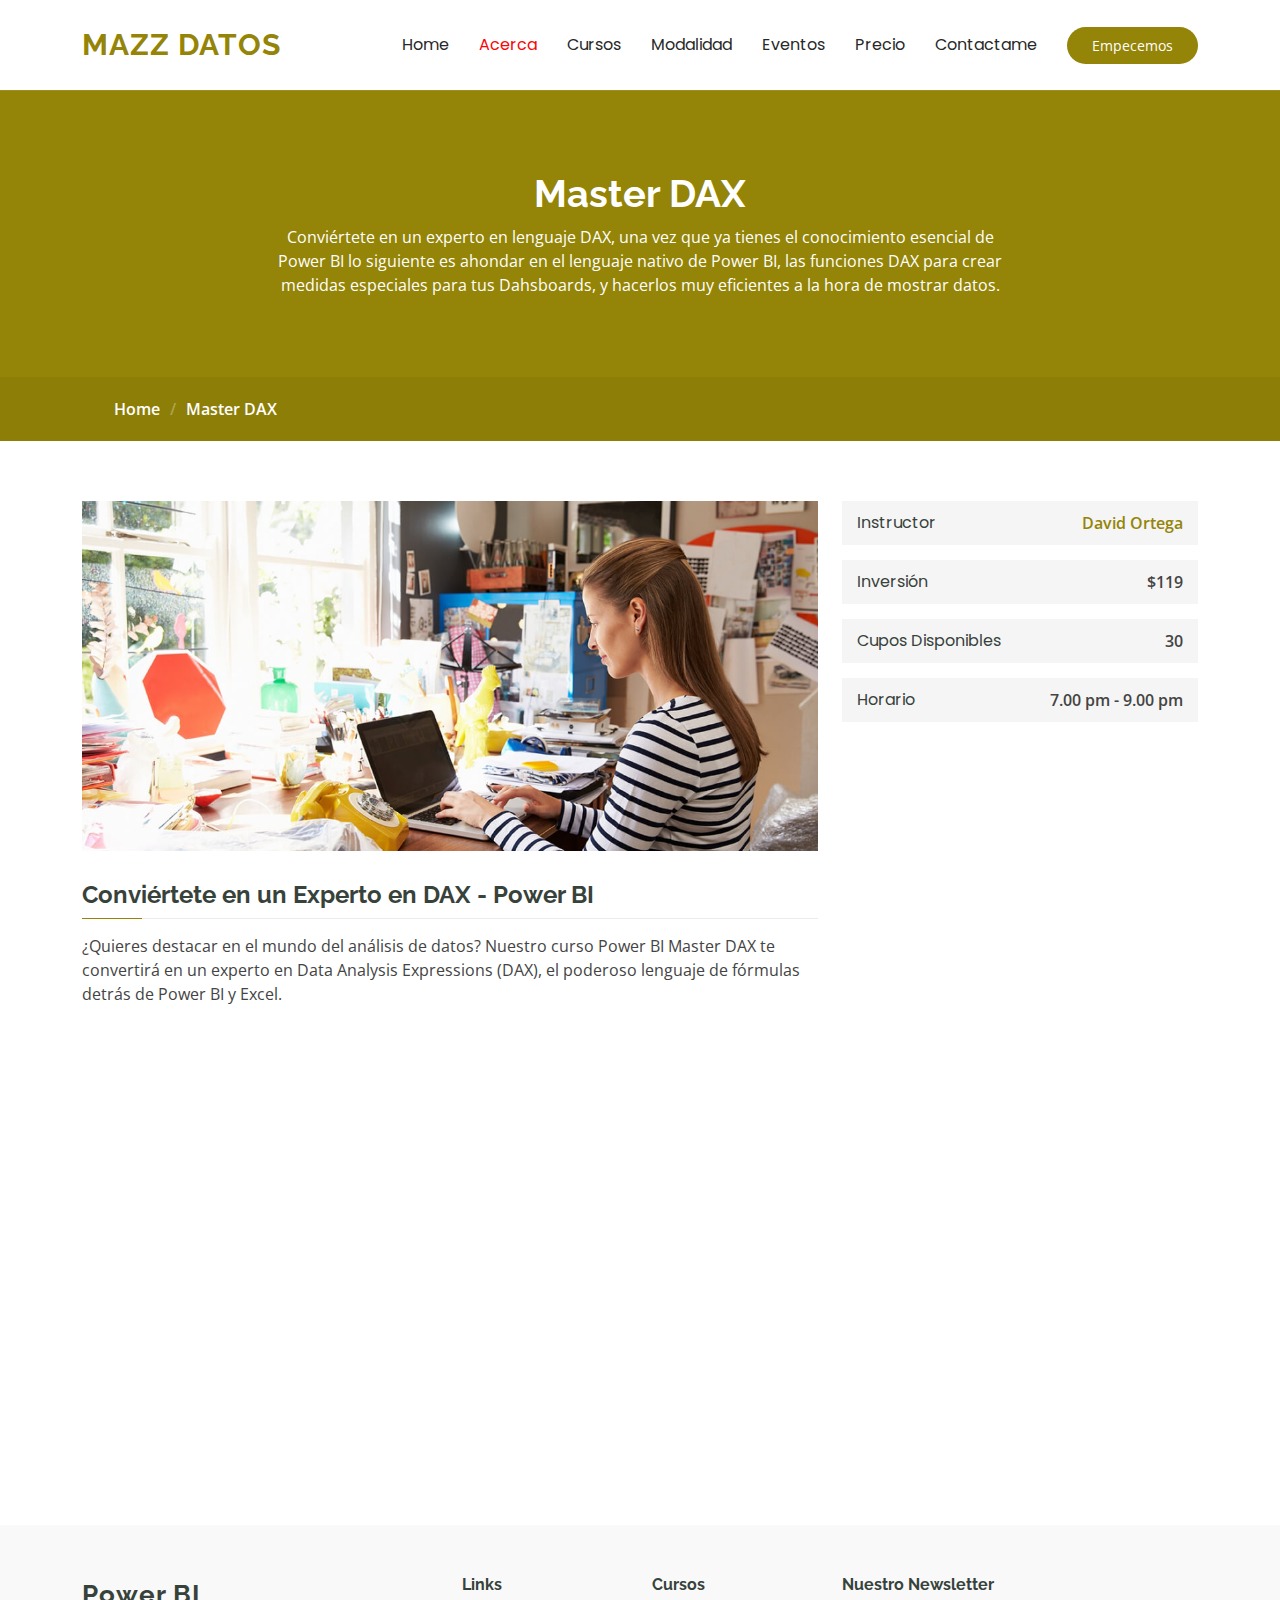
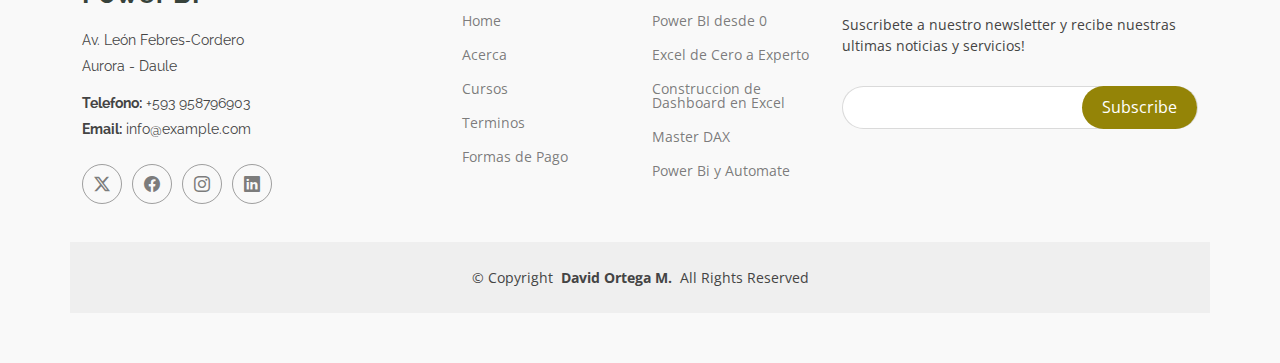
<file: master-dax.html>
<!DOCTYPE html>
<html lang="en">

<head>
  <meta charset="utf-8">
  <meta content="width=device-width, initial-scale=1.0" name="viewport">
  <title>Mazz Datos - Power BI</title>
  <meta name="description" content="Sitio web de David Ortega Mazzini que enseña Power Bi, Power Query, para la generacion de dashboards interactivos para tu empresa o manejo personal">
  <meta name="keywords" content="Power BI, Power Query, Datos,dashboards, cursos de power BI,curso">

  <!-- Favicons -->
  <link href="assets/img/favicon.png" rel="icon">
  <link href="assets/img/apple-touch-icon.png" rel="apple-touch-icon">

  <!-- Fonts -->
  <link href="https://fonts.googleapis.com" rel="preconnect">
  <link href="https://fonts.gstatic.com" rel="preconnect" crossorigin>
  <link href="https://fonts.googleapis.com/css2?family=Open+Sans:ital,wght@0,300;0,400;0,500;0,600;0,700;0,800;1,300;1,400;1,500;1,600;1,700;1,800&family=Poppins:ital,wght@0,100;0,200;0,300;0,400;0,500;0,600;0,700;0,800;0,900;1,100;1,200;1,300;1,400;1,500;1,600;1,700;1,800;1,900&family=Raleway:ital,wght@0,100;0,200;0,300;0,400;0,500;0,600;0,700;0,800;0,900;1,100;1,200;1,300;1,400;1,500;1,600;1,700;1,800;1,900&display=swap" rel="stylesheet">

  <!-- Vendor CSS Files -->
  <link href="assets/vendor/bootstrap/css/bootstrap.min.css" rel="stylesheet">
  <link href="assets/vendor/bootstrap-icons/bootstrap-icons.css" rel="stylesheet">
  <link href="assets/vendor/aos/aos.css" rel="stylesheet">
  <link href="assets/vendor/glightbox/css/glightbox.min.css" rel="stylesheet">
  <link href="assets/vendor/swiper/swiper-bundle.min.css" rel="stylesheet">

  <!-- Main CSS File -->
  <link href="assets/css/main.css" rel="stylesheet">

</head>

<body class="course-details-page">

  <header id="header" class="header d-flex align-items-center sticky-top">
    <div class="container-fluid container-xl position-relative d-flex align-items-center">

      <a href="index.html" class="logo d-flex align-items-center me-auto">
        <h1 class="sitename">Mazz Datos</h1>
      </a>

      <nav id="navmenu" class="navmenu">
        <ul>
          <li><a href="index.html">Home</a></li>
          <li><a href="about.html" class="active">Acerca</a></li>
          <li><a href="courses.html">Cursos</a></li>
          <li><a href="trainers.html">Modalidad</a></li>
          <li><a href="events.html">Eventos</a></li>
          <li><a href="pricing.html">Precio</a></li>
          <li><a href="contact.html">Contactame</a></li>
        </ul>
        <i class="mobile-nav-toggle d-xl-none bi bi-list"></i>
      </nav>
      <a class="btn-getstarted" href="courses.html">Empecemos</a>
    </div>
  </header>

  <main class="main">

    <!-- Page Title -->
    <div class="page-title" data-aos="fade">
      <div class="heading">
        <div class="container">
          <div class="row d-flex justify-content-center text-center">
            <div class="col-lg-8">
              <h1>Master DAX</h1>
              <p class="mb-0">Conviértete en un experto en lenguaje DAX, una vez que ya tienes el conocimiento esencial de Power BI lo siguiente es ahondar en el lenguaje nativo de Power BI, las funciones DAX para crear medidas especiales para tus Dahsboards, y hacerlos muy eficientes a la hora de mostrar datos.</p>
            </div>
          </div>
        </div>
      </div>
      <nav class="breadcrumbs">
        <div class="container">
          <ol>
            <li><a href="index.html">Home</a></li>
            <li class="current">Master DAX</li>
          </ol>
        </div>
      </nav>
    </div><!-- End Page Title -->

    <!-- Courses Course Details Section -->
    <section id="courses-course-details" class="courses-course-details section">

      <div class="container" data-aos="fade-up">

        <div class="row">
          <div class="col-lg-8">
            <img src="assets/img/course-details.jpg" class="img-fluid" alt="">
            <h3>Conviértete en un Experto en DAX - Power BI</h3>
            <p>
              ¿Quieres destacar en el mundo del análisis de datos? Nuestro curso Power BI Master DAX te convertirá en un experto en Data Analysis Expressions (DAX), el poderoso lenguaje de fórmulas detrás de Power BI y Excel.
            </p>
          </div>
          <div class="col-lg-4">

            <div class="course-info d-flex justify-content-between align-items-center">
              <h5>Instructor</h5>
              <p><a href="#">David Ortega</a></p>
            </div>

            <div class="course-info d-flex justify-content-between align-items-center">
              <h5>Inversión</h5>
              <p>$119</p>
            </div>

            <div class="course-info d-flex justify-content-between align-items-center">
              <h5>Cupos Disponibles</h5>
              <p>30</p>
            </div>

            <div class="course-info d-flex justify-content-between align-items-center">
              <h5>Horario</h5>
              <p>7.00 pm - 9.00 pm</p>
            </div>

          </div>
        </div>

      </div>

    </section><!-- /Courses Course Details Section -->

    <!-- Tabs Section -->
    <section id="tabs" class="tabs section">

      <div class="container" data-aos="fade-up" data-aos-delay="100">

        <div class="row">
          <div class="col-lg-3">
            <ul class="nav nav-tabs flex-column">
              <li class="nav-item">
                <a class="nav-link active show" data-bs-toggle="tab" href="#tab-1">Sintaxis avanzada y conceptos fundamentales de DAX</a>
              </li>
              <li class="nav-item">
                <a class="nav-link" data-bs-toggle="tab" href="#tab-2">Creación de métricas complejas y KPIs personalizados</a>
              </li>
              <li class="nav-item">
                <a class="nav-link" data-bs-toggle="tab" href="#tab-3">Optimización de modelos de datos para un rendimiento superior</a>
              </li>
              <li class="nav-item">
                <a class="nav-link" data-bs-toggle="tab" href="#tab-4">Técnicas de análisis temporal y comparativas sofisticadas</a>
              </li>
              <li class="nav-item">
                <a class="nav-link" data-bs-toggle="tab" href="#tab-5">Funciones CALCULATE, FILTER y funciones de tabla</a>
              </li>
            </ul>
          </div>
          <div class="col-lg-9 mt-4 mt-lg-0">
            <div class="tab-content">
              <div class="tab-pane active show" id="tab-1">
                <div class="row">
                  <div class="col-lg-8 details order-2 order-lg-1">
                    <h3>Sintaxis avanzada y conceptos fundamentales de DAX</h3>
                    <p class="fst-italic">Utilizar una sintaxis correcta y con buenas prácticas es crucial en <b>Power BI</b>, para que otros que puedan añadir un poco mas de inteligencia sea fácil de leer.</p>
                    <p>La sintaxis comprende de una estructura básica, uso de variables, contextos de evaluación tanto de fila como de filtros,modelos de datos, y para eso es este curos que te daré todas las herramientas necesarias para crear tus propias medidas DAX con una sintáxis increible.</p>
                  </div>
                  <div class="col-lg-4 text-center order-1 order-lg-2">
                    <img src="assets/img/tabs/tab-1.png" alt="" class="img-fluid">
                  </div>
                </div>
              </div>
              <div class="tab-pane" id="tab-2">
                <div class="row">
                  <div class="col-lg-8 details order-2 order-lg-1">
                    <h3>Creación de métricas complejas y KPIs personalizados</h3>
                    <p class="fst-italic">En el contexto de un curso de Power BI y Master DAX, la creación de métricas complejas y KPIs personalizados es un tema fundamental.</p>
                    <p>La creación de metricas <b>KPI</b>, es esencial para cualquier análisis que necesites realizar en tu empresa, en <b>Power BI</b> es muy sencillo crear los KPI, sin emabrgo hay que saber usar las funciones y el lenguaje <b>DAX</b> para su correcto funcionamiento y en este curso te enseñaré como hacerlo.</p>
                  </div>
                  <div class="col-lg-4 text-center order-1 order-lg-2">
                    <img src="assets/img/tabs/tab-2.png" alt="" class="img-fluid">
                  </div>
                </div>
              </div>
              <div class="tab-pane" id="tab-3">
                <div class="row">
                  <div class="col-lg-8 details order-2 order-lg-1">
                    <h3>Optimización de modelos de datos para un rendimiento superior</h3>
                    <p class="fst-italic">La optimización de modelos de datos para un rendimiento superior en los dashboards es un tema crucial para los reportes generados con Power BI.</p>
                    <p>En este curso aprenderemos como realizar de forma correcta y paso a paso el modelado de las tablas, y las relaciones entre las mismas para tener un modelo consistente, eficiente y rápido en carga de resultados, a traves de Técnicas de cálculos, herramientas de optimización y mejores prácticas lograremos un excelente rendimiento de nuestros objetos visuales.</p>
                  </div>
                  <div class="col-lg-4 text-center order-1 order-lg-2">
                    <img src="assets/img/tabs/tab-3.png" alt="" class="img-fluid">
                  </div>
                </div>
              </div>
              <div class="tab-pane" id="tab-4">
                <div class="row">
                  <div class="col-lg-8 details order-2 order-lg-1">
                    <h3>Técnicas de análisis temporal y comparativas sofisticadas</h3>
                    <p class="fst-italic">En el contexto de un curso de Master DAX en Power BI, las técnicas de análisis temporal y comparativas sofisticadas son componentes fundamentales que permiten realizar análisis avanzados de datos a lo largo del tiempo.</p>
                    <p>Análisis temporal, con la creación de calendarios personalizados, desarrollando tablas de fechas adaptadas a las necesidades específicas del negocio, aprenderemos funciones de inteligencia de tiempo como <b>DATEADD</b>, <b>DATESYTD</b>, y <b>PARALLELPERIOD</b> para realizar cálculos basados en periodos de tiempo</p>
                  </div>
                  <div class="col-lg-4 text-center order-1 order-lg-2">
                    <img src="assets/img/tabs/tab-4.png" alt="" class="img-fluid">
                  </div>
                </div>
              </div>
              <div class="tab-pane" id="tab-5">
                <div class="row">
                  <div class="col-lg-8 details order-2 order-lg-1">
                    <h3>Funciones CALCULATE, FILTER y funciones de tabla</h3>
                    <p class="fst-italic">En el contexto de un curso de Power BI Master DAX, las funciones CALCULATE, FILTER y las funciones de tabla son componentes fundamentales que se abordan en profundidad.</p>
                    <p><b>CALCULATE</b> es considerada la función más poderosa y versátil en <b>DAX</b>. Esta función permite modificar el contexto de evaluación de una expresión, lo que la hace esencial para cálculos avanzados, La función <b>FILTER</b> es crucial para crear subconjuntos de datos basados en condiciones específicas, Las funciones de tabla son aquellas que, en lugar de devolver un solo valor, retornan una tabla completa.  Desbloquea todo el potencial de <b>Power BI</b> y destaca en tu carrera como analista de datos. ¡Inscríbete ahora y lleva tus habilidades de <b>DAX</b> al siguiente nivel!</p>
                  </div>
                  <div class="col-lg-4 text-center order-1 order-lg-2">
                    <img src="assets/img/tabs/tab-5.png" alt="" class="img-fluid">
                  </div>
                </div>
              </div>
            </div>
          </div>
        </div>

      </div>

    </section><!-- /Tabs Section -->

  </main>

  <footer id="footer" class="footer position-relative light-background">
    <div class="container footer-top">
      <div class="row gy-4">
        <div class="col-lg-4 col-md-6 footer-about">
          <a href="index.html" class="logo d-flex align-items-center">
            <span class="sitename">Power BI</span>
          </a>
          <div class="footer-contact pt-3">
            <p>Av. León Febres-Cordero</p>
            <p>Aurora - Daule</p>
            <p class="mt-3"><strong>Telefono:</strong> <span>+593 958796903</span></p>
            <p><strong>Email:</strong> <span>info@example.com</span></p>
          </div>
          <div class="social-links d-flex mt-4">
            <a href=""><i class="bi bi-twitter-x"></i></a>
            <a href=""><i class="bi bi-facebook"></i></a>
            <a href=""><i class="bi bi-instagram"></i></a>
            <a href=""><i class="bi bi-linkedin"></i></a>
          </div>
        </div>

        <div class="col-lg-2 col-md-3 footer-links">
          <h4>Links</h4>
          <ul>
            <li><a href="#">Home</a></li>
            <li><a href="#">Acerca</a></li>
            <li><a href="#">Cursos</a></li>
            <li><a href="#">Terminos</a></li>
            <li><a href="#">Formas de Pago</a></li>
          </ul>
        </div>

        <div class="col-lg-2 col-md-3 footer-links">
          <h4>Cursos</h4>
          <ul>
            <li><a href="#">Power BI desde 0</a></li>
            <li><a href="#">Excel de Cero a Experto</a></li>
            <li><a href="#">Construccion de Dashboard en Excel</a></li>
            <li><a href="#">Master DAX</a></li>
            <li><a href="#">Power Bi y Automate</a></li>
          </ul>
        </div>

        <div class="col-lg-4 col-md-12 footer-newsletter">
          <h4>Nuestro Newsletter</h4>
          <p>Suscribete a nuestro newsletter y recibe nuestras ultimas noticias y servicios!</p>
          <form action="forms/newsletter.php" method="post" class="php-email-form">
            <div class="newsletter-form"><input type="email" name="email"><input type="submit" value="Subscribe"></div>
            <div class="loading">Cargando</div>
            <div class="error-message"></div>
            <div class="sent-message">Tu suscripcion ha sido recibida, muchas gracias!</div>
          </form>
        </div>

      </div>
    </div>

    <div class="container copyright text-center mt-4">
      <p>© <span>Copyright</span> <strong class="px-1 sitename">David Ortega M.</strong> <span>All Rights Reserved</span></p>
      
    </div>

  </footer>

  <!-- Scroll Top -->
  <a href="#" id="scroll-top" class="scroll-top d-flex align-items-center justify-content-center"><i class="bi bi-arrow-up-short"></i></a>

  <!-- Preloader -->
  <div id="preloader"></div>

  <!-- Vendor JS Files -->
  <script src="assets/vendor/bootstrap/js/bootstrap.bundle.min.js"></script>
  <script src="assets/vendor/php-email-form/validate.js"></script>
  <script src="assets/vendor/aos/aos.js"></script>
  <script src="assets/vendor/glightbox/js/glightbox.min.js"></script>
  <script src="assets/vendor/purecounter/purecounter_vanilla.js"></script>
  <script src="assets/vendor/swiper/swiper-bundle.min.js"></script>

  <!-- Main JS File -->
  <script src="assets/js/main.js"></script>

</body>

</html>
</file>
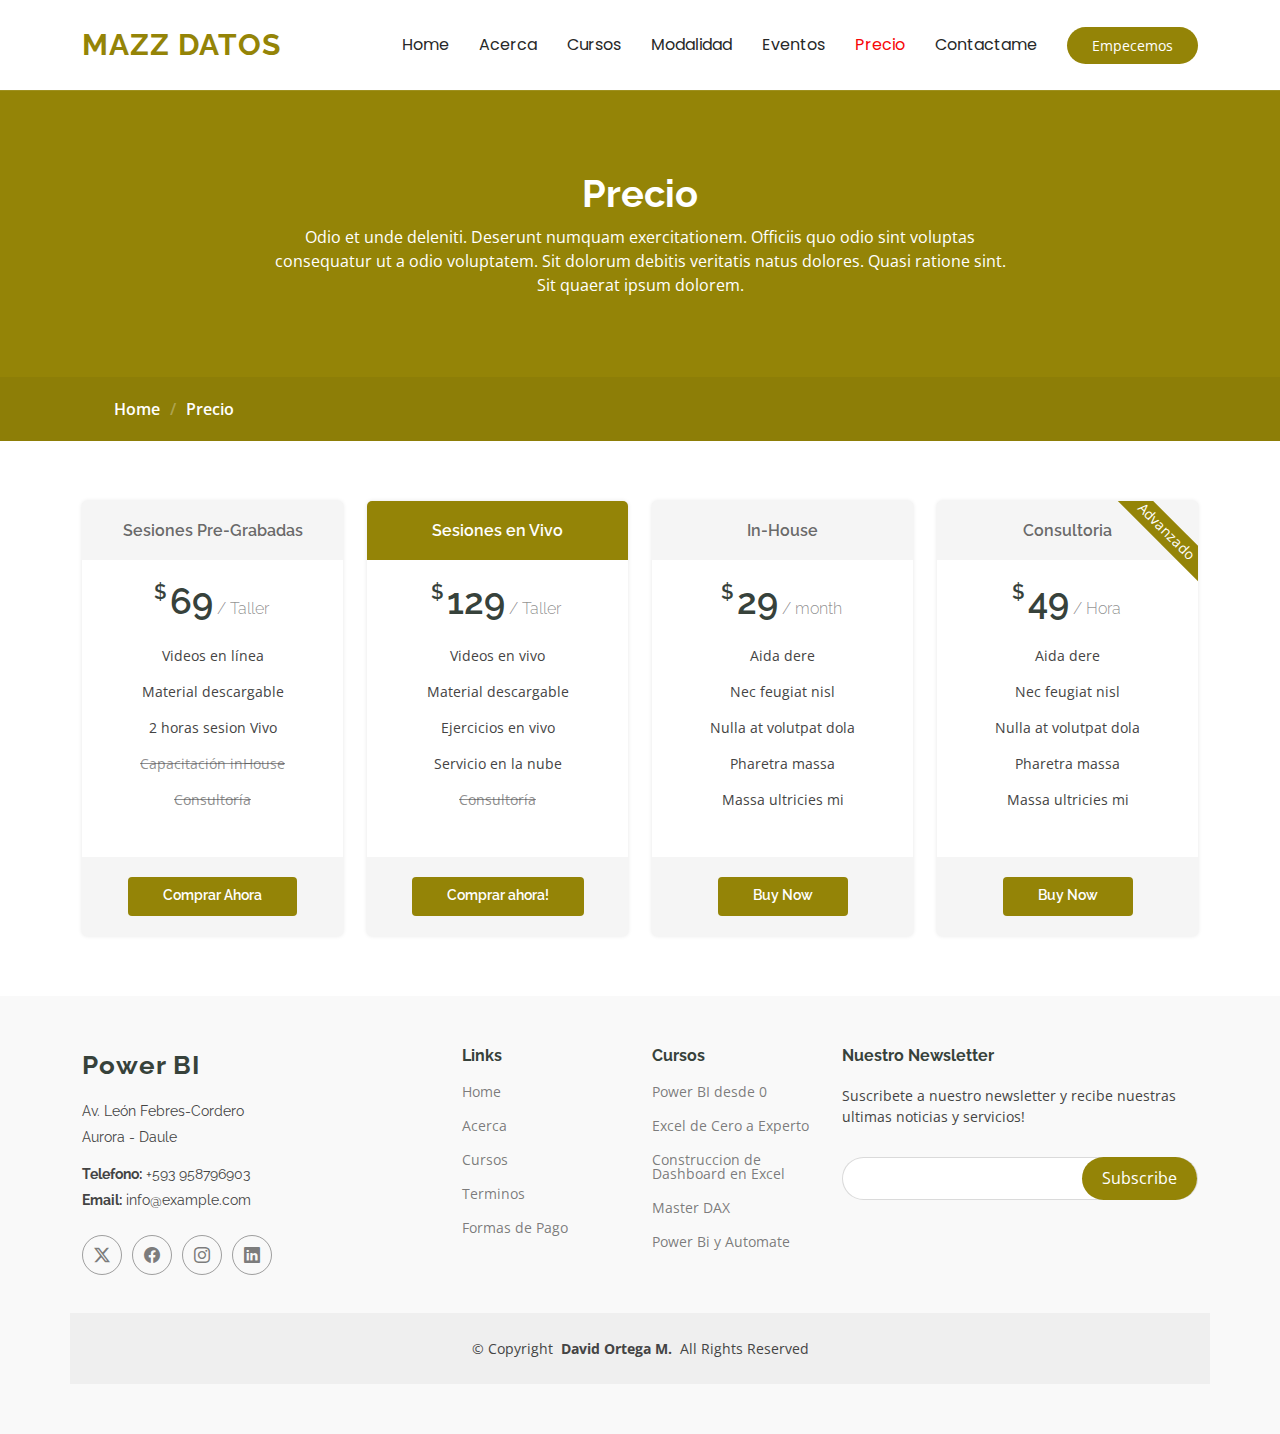
<file: pricing.html>
<!DOCTYPE html>
<html lang="en">

<head>
  <meta charset="utf-8">
  <meta content="width=device-width, initial-scale=1.0" name="viewport">
  <title>Mazz Datos - Power BI</title>
  <meta name="description" content="Sitio web de David Ortega Mazzini que enseña Power Bi, Power Query, para la generacion de dashboards interactivos para tu empresa o manejo personal">
  <meta name="keywords" content="Power BI, Power Query, Datos,dashboards, cursos de power BI,curso">

  <!-- Favicons -->
  <link href="assets/img/favicon.png" rel="icon">
  <link href="assets/img/apple-touch-icon.png" rel="apple-touch-icon">

  <!-- Fonts -->
  <link href="https://fonts.googleapis.com" rel="preconnect">
  <link href="https://fonts.gstatic.com" rel="preconnect" crossorigin>
  <link href="https://fonts.googleapis.com/css2?family=Open+Sans:ital,wght@0,300;0,400;0,500;0,600;0,700;0,800;1,300;1,400;1,500;1,600;1,700;1,800&family=Poppins:ital,wght@0,100;0,200;0,300;0,400;0,500;0,600;0,700;0,800;0,900;1,100;1,200;1,300;1,400;1,500;1,600;1,700;1,800;1,900&family=Raleway:ital,wght@0,100;0,200;0,300;0,400;0,500;0,600;0,700;0,800;0,900;1,100;1,200;1,300;1,400;1,500;1,600;1,700;1,800;1,900&display=swap" rel="stylesheet">

  <!-- Vendor CSS Files -->
  <link href="assets/vendor/bootstrap/css/bootstrap.min.css" rel="stylesheet">
  <link href="assets/vendor/bootstrap-icons/bootstrap-icons.css" rel="stylesheet">
  <link href="assets/vendor/aos/aos.css" rel="stylesheet">
  <link href="assets/vendor/glightbox/css/glightbox.min.css" rel="stylesheet">
  <link href="assets/vendor/swiper/swiper-bundle.min.css" rel="stylesheet">

  <!-- Main CSS File -->
  <link href="assets/css/main.css" rel="stylesheet">

</head>

<body class="pricing-page">

  <header id="header" class="header d-flex align-items-center sticky-top">
    <div class="container-fluid container-xl position-relative d-flex align-items-center">

      <a href="index.html" class="logo d-flex align-items-center me-auto">
        <h1 class="sitename">Mazz Datos</h1>
      </a>

      <nav id="navmenu" class="navmenu">
        <ul>
          <li><a href="index.html">Home</a></li>
          <li><a href="about.html">Acerca</a></li>
          <li><a href="courses.html">Cursos</a></li>
          <li><a href="trainers.html">Modalidad</a></li>
          <li><a href="events.html">Eventos</a></li>
          <li><a href="pricing.html" class="active">Precio</a></li>
          <li><a href="contact.html">Contactame</a></li>
        </ul>
        <i class="mobile-nav-toggle d-xl-none bi bi-list"></i>
      </nav>

      <a class="btn-getstarted" href="courses.html">Empecemos</a>

    </div>
  </header>

  <main class="main">

    <!-- Page Title -->
    <div class="page-title" data-aos="fade">
      <div class="heading">
        <div class="container">
          <div class="row d-flex justify-content-center text-center">
            <div class="col-lg-8">
              <h1>Precio</h1>
              <p class="mb-0">Odio et unde deleniti. Deserunt numquam exercitationem. Officiis quo odio sint voluptas consequatur ut a odio voluptatem. Sit dolorum debitis veritatis natus dolores. Quasi ratione sint. Sit quaerat ipsum dolorem.</p>
            </div>
          </div>
        </div>
      </div>
      <nav class="breadcrumbs">
        <div class="container">
          <ol>
            <li><a href="index.html">Home</a></li>
            <li class="current">Precio</li>
          </ol>
        </div>
      </nav>
    </div><!-- End Page Title -->

    <!-- Pricing Section -->
    <section id="pricing" class="pricing section">

      <div class="container">

        <div class="row gy-3">

          <div class="col-xl-3 col-lg-6" data-aos="fade-up" data-aos-delay="100">
            <div class="pricing-item">
              <h3>Sesiones Pre-Grabadas</h3>
              <h4><sup>$</sup>69<span> / Taller</span></h4>
              <ul>
                <li>Videos en línea</li>
                <li>Material descargable</li>
                <li>2 horas sesion Vivo</li>
                <li class="na">Capacitación inHouse</li>
                <li class="na">Consultoría</li>
              </ul>
              <div class="btn-wrap">
                <a href="#" class="btn-buy">Comprar Ahora</a>
              </div>
            </div>
          </div><!-- End Pricing Item -->

          <div class="col-xl-3 col-lg-6" data-aos="fade-up" data-aos-delay="200">
            <div class="pricing-item featured">
              <h3>Sesiones en Vivo</h3>
              <h4><sup>$</sup>129<span> / Taller</span></h4>
              <ul>
                <li>Videos en vivo</li>
                <li>Material descargable</li>
                <li>Ejercicios en vivo</li>
                <li>Servicio en la nube</li>
                <li class="na">Consultoría</li>
              </ul>
              <div class="btn-wrap">
                <a href="#" class="btn-buy">Comprar ahora!</a>
              </div>
            </div>
          </div><!-- End Pricing Item -->

          <div class="col-xl-3 col-lg-6" data-aos="fade-up" data-aos-delay="400">
            <div class="pricing-item">
              <h3>In-House</h3>
              <h4><sup>$</sup>29<span> / month</span></h4>
              <ul>
                <li>Aida dere</li>
                <li>Nec feugiat nisl</li>
                <li>Nulla at volutpat dola</li>
                <li>Pharetra massa</li>
                <li>Massa ultricies mi</li>
              </ul>
              <div class="btn-wrap">
                <a href="#" class="btn-buy">Buy Now</a>
              </div>
            </div>
          </div><!-- End Pricing Item -->

          <div class="col-xl-3 col-lg-6" data-aos="fade-up" data-aos-delay="400">
            <div class="pricing-item">
              <span class="advanced">Advanzado</span>
              <h3>Consultoria</h3>
              <h4><sup>$</sup>49<span> / Hora</span></h4>
              <ul>
                <li>Aida dere</li>
                <li>Nec feugiat nisl</li>
                <li>Nulla at volutpat dola</li>
                <li>Pharetra massa</li>
                <li>Massa ultricies mi</li>
              </ul>
              <div class="btn-wrap">
                <a href="#" class="btn-buy">Buy Now</a>
              </div>
            </div>
          </div><!-- End Pricing Item -->

        </div>

      </div>

    </section><!-- /Pricing Section -->

  </main>

  <footer id="footer" class="footer position-relative light-background">

    <div class="container footer-top">
      <div class="row gy-4">
        <div class="col-lg-4 col-md-6 footer-about">
          <a href="index.html" class="logo d-flex align-items-center">
            <span class="sitename">Power BI</span>
          </a>
          <div class="footer-contact pt-3">
            <p>Av. León Febres-Cordero</p>
            <p>Aurora - Daule</p>
            <p class="mt-3"><strong>Telefono:</strong> <span>+593 958796903</span></p>
            <p><strong>Email:</strong> <span>info@example.com</span></p>
          </div>
          <div class="social-links d-flex mt-4">
            <a href=""><i class="bi bi-twitter-x"></i></a>
            <a href=""><i class="bi bi-facebook"></i></a>
            <a href=""><i class="bi bi-instagram"></i></a>
            <a href=""><i class="bi bi-linkedin"></i></a>
          </div>
        </div>

        <div class="col-lg-2 col-md-3 footer-links">
          <h4>Links</h4>
          <ul>
            <li><a href="#">Home</a></li>
            <li><a href="#">Acerca</a></li>
            <li><a href="#">Cursos</a></li>
            <li><a href="#">Terminos</a></li>
            <li><a href="#">Formas de Pago</a></li>
          </ul>
        </div>

        <div class="col-lg-2 col-md-3 footer-links">
          <h4>Cursos</h4>
          <ul>
            <li><a href="#">Power BI desde 0</a></li>
            <li><a href="#">Excel de Cero a Experto</a></li>
            <li><a href="#">Construccion de Dashboard en Excel</a></li>
            <li><a href="#">Master DAX</a></li>
            <li><a href="#">Power Bi y Automate</a></li>
          </ul>
        </div>

        <div class="col-lg-4 col-md-12 footer-newsletter">
          <h4>Nuestro Newsletter</h4>
          <p>Suscribete a nuestro newsletter y recibe nuestras ultimas noticias y servicios!</p>
          <form action="forms/newsletter.php" method="post" class="php-email-form">
            <div class="newsletter-form"><input type="email" name="email"><input type="submit" value="Subscribe"></div>
            <div class="loading">Cargando</div>
            <div class="error-message"></div>
            <div class="sent-message">Tu suscripcion ha sido recibida, muchas gracias!</div>
          </form>
        </div>

      </div>
    </div>

    <div class="container copyright text-center mt-4">
      <p>© <span>Copyright</span> <strong class="px-1 sitename">David Ortega M.</strong> <span>All Rights Reserved</span></p>
      
    </div>

  </footer>

  <!-- Scroll Top -->
  <a href="#" id="scroll-top" class="scroll-top d-flex align-items-center justify-content-center"><i class="bi bi-arrow-up-short"></i></a>

  <!-- Preloader -->
  <div id="preloader"></div>

  <!-- Vendor JS Files -->
  <script src="assets/vendor/bootstrap/js/bootstrap.bundle.min.js"></script>
  <script src="assets/vendor/php-email-form/validate.js"></script>
  <script src="assets/vendor/aos/aos.js"></script>
  <script src="assets/vendor/glightbox/js/glightbox.min.js"></script>
  <script src="assets/vendor/purecounter/purecounter_vanilla.js"></script>
  <script src="assets/vendor/swiper/swiper-bundle.min.js"></script>

  <!-- Main JS File -->
  <script src="assets/js/main.js"></script>

</body>

</html>
</file>
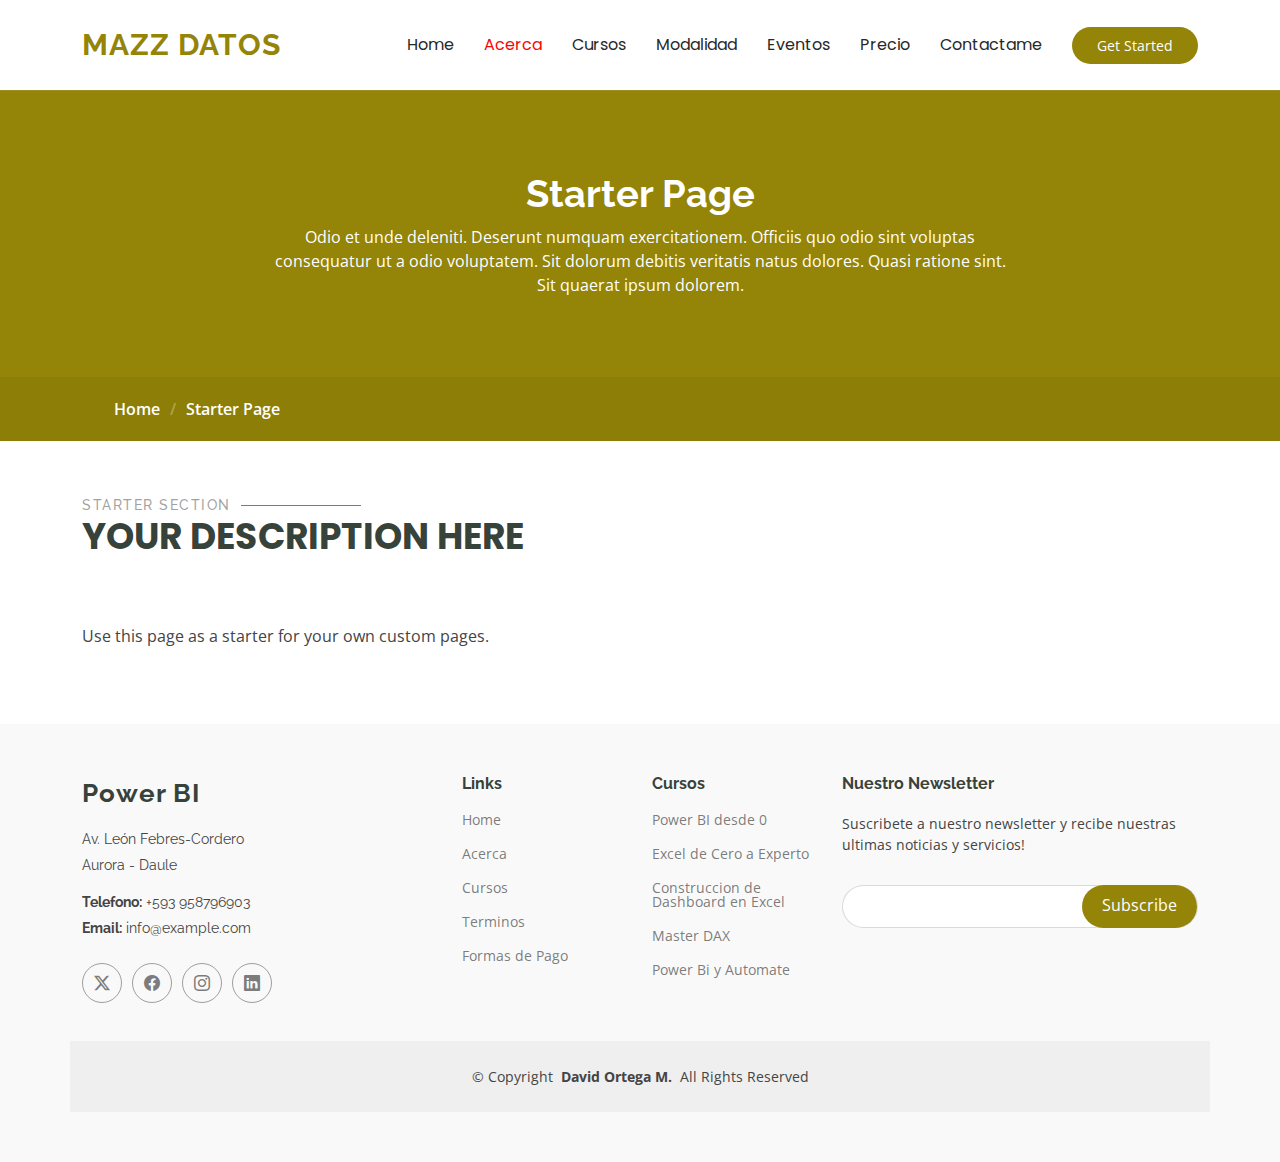
<file: starter-page.html>
<!DOCTYPE html>
<html lang="en">

<head>
  <meta charset="utf-8">
  <meta content="width=device-width, initial-scale=1.0" name="viewport">
  <title>Mazz Datos - Power BI</title>
  <meta name="description" content="Sitio web de David Ortega Mazzini que enseña Power Bi, Power Query, para la generacion de dashboards interactivos para tu empresa o manejo personal">
  <meta name="keywords" content="Power BI, Power Query, Datos,dashboards, cursos de power BI,curso">

  <!-- Favicons -->
  <link href="assets/img/favicon.png" rel="icon">
  <link href="assets/img/apple-touch-icon.png" rel="apple-touch-icon">

  <!-- Fonts -->
  <link href="https://fonts.googleapis.com" rel="preconnect">
  <link href="https://fonts.gstatic.com" rel="preconnect" crossorigin>
  <link href="https://fonts.googleapis.com/css2?family=Open+Sans:ital,wght@0,300;0,400;0,500;0,600;0,700;0,800;1,300;1,400;1,500;1,600;1,700;1,800&family=Poppins:ital,wght@0,100;0,200;0,300;0,400;0,500;0,600;0,700;0,800;0,900;1,100;1,200;1,300;1,400;1,500;1,600;1,700;1,800;1,900&family=Raleway:ital,wght@0,100;0,200;0,300;0,400;0,500;0,600;0,700;0,800;0,900;1,100;1,200;1,300;1,400;1,500;1,600;1,700;1,800;1,900&display=swap" rel="stylesheet">

  <!-- Vendor CSS Files -->
  <link href="assets/vendor/bootstrap/css/bootstrap.min.css" rel="stylesheet">
  <link href="assets/vendor/bootstrap-icons/bootstrap-icons.css" rel="stylesheet">
  <link href="assets/vendor/aos/aos.css" rel="stylesheet">
  <link href="assets/vendor/glightbox/css/glightbox.min.css" rel="stylesheet">
  <link href="assets/vendor/swiper/swiper-bundle.min.css" rel="stylesheet">

  <!-- Main CSS File -->
  <link href="assets/css/main.css" rel="stylesheet">
</head>

<body class="starter-page-page">

  <header id="header" class="header d-flex align-items-center sticky-top">
    <div class="container-fluid container-xl position-relative d-flex align-items-center">

      <a href="index.html" class="logo d-flex align-items-center me-auto">

        <h1 class="sitename">Mazz Datos</h1>
      </a>

      <nav id="navmenu" class="navmenu">
        <ul>
          <li><a href="index.html">Home</a></li>
          <li><a href="about.html" class="active">Acerca</a></li>
          <li><a href="courses.html">Cursos</a></li>
          <li><a href="trainers.html">Modalidad</a></li>
          <li><a href="events.html">Eventos</a></li>
          <li><a href="pricing.html">Precio</a></li>
          <li><a href="contact.html">Contactame</a></li>
        </ul>
        <i class="mobile-nav-toggle d-xl-none bi bi-list"></i>
      </nav>

      <a class="btn-getstarted" href="courses.html">Get Started</a>

    </div>
  </header>

  <main class="main">

    <!-- Page Title -->
    <div class="page-title" data-aos="fade">
      <div class="heading">
        <div class="container">
          <div class="row d-flex justify-content-center text-center">
            <div class="col-lg-8">
              <h1>Starter Page</h1>
              <p class="mb-0">Odio et unde deleniti. Deserunt numquam exercitationem. Officiis quo odio sint voluptas consequatur ut a odio voluptatem. Sit dolorum debitis veritatis natus dolores. Quasi ratione sint. Sit quaerat ipsum dolorem.</p>
            </div>
          </div>
        </div>
      </div>
      <nav class="breadcrumbs">
        <div class="container">
          <ol>
            <li><a href="index.html">Home</a></li>
            <li class="current">Starter Page</li>
          </ol>
        </div>
      </nav>
    </div><!-- End Page Title -->

    <!-- Starter Section Section -->
    <section id="starter-section" class="starter-section section">

      <!-- Section Title -->
      <div class="container section-title" data-aos="fade-up">
        <h2>Starter Section</h2>
        <p>Your Description Here<br></p>
      </div><!-- End Section Title -->

      <div class="container" data-aos="fade-up">
        <p>Use this page as a starter for your own custom pages.</p>
      </div>

    </section><!-- /Starter Section Section -->

  </main>

  <footer id="footer" class="footer position-relative light-background">

    <div class="container footer-top">
      <div class="row gy-4">
        <div class="col-lg-4 col-md-6 footer-about">
          <a href="index.html" class="logo d-flex align-items-center">
            <span class="sitename">Power BI</span>
          </a>
          <div class="footer-contact pt-3">
            <p>Av. León Febres-Cordero</p>
            <p>Aurora - Daule</p>
            <p class="mt-3"><strong>Telefono:</strong> <span>+593 958796903</span></p>
            <p><strong>Email:</strong> <span>info@example.com</span></p>
          </div>
          <div class="social-links d-flex mt-4">
            <a href=""><i class="bi bi-twitter-x"></i></a>
            <a href=""><i class="bi bi-facebook"></i></a>
            <a href=""><i class="bi bi-instagram"></i></a>
            <a href=""><i class="bi bi-linkedin"></i></a>
          </div>
        </div>

        <div class="col-lg-2 col-md-3 footer-links">
          <h4>Links</h4>
          <ul>
            <li><a href="#">Home</a></li>
            <li><a href="#">Acerca</a></li>
            <li><a href="#">Cursos</a></li>
            <li><a href="#">Terminos</a></li>
            <li><a href="#">Formas de Pago</a></li>
          </ul>
        </div>

        <div class="col-lg-2 col-md-3 footer-links">
          <h4>Cursos</h4>
          <ul>
            <li><a href="#">Power BI desde 0</a></li>
            <li><a href="#">Excel de Cero a Experto</a></li>
            <li><a href="#">Construccion de Dashboard en Excel</a></li>
            <li><a href="#">Master DAX</a></li>
            <li><a href="#">Power Bi y Automate</a></li>
          </ul>
        </div>

        <div class="col-lg-4 col-md-12 footer-newsletter">
          <h4>Nuestro Newsletter</h4>
          <p>Suscribete a nuestro newsletter y recibe nuestras ultimas noticias y servicios!</p>
          <form action="forms/newsletter.php" method="post" class="php-email-form">
            <div class="newsletter-form"><input type="email" name="email"><input type="submit" value="Subscribe"></div>
            <div class="loading">Cargando</div>
            <div class="error-message"></div>
            <div class="sent-message">Tu suscripcion ha sido recibida, muchas gracias!</div>
          </form>
        </div>

      </div>
    </div>

    <div class="container copyright text-center mt-4">
      <p>© <span>Copyright</span> <strong class="px-1 sitename">David Ortega M.</strong> <span>All Rights Reserved</span></p>
      
    </div>

  </footer>

  <!-- Scroll Top -->
  <a href="#" id="scroll-top" class="scroll-top d-flex align-items-center justify-content-center"><i class="bi bi-arrow-up-short"></i></a>

  <!-- Preloader -->
  <div id="preloader"></div>

  <!-- Vendor JS Files -->
  <script src="assets/vendor/bootstrap/js/bootstrap.bundle.min.js"></script>
  <script src="assets/vendor/php-email-form/validate.js"></script>
  <script src="assets/vendor/aos/aos.js"></script>
  <script src="assets/vendor/glightbox/js/glightbox.min.js"></script>
  <script src="assets/vendor/purecounter/purecounter_vanilla.js"></script>
  <script src="assets/vendor/swiper/swiper-bundle.min.js"></script>

  <!-- Main JS File -->
  <script src="assets/js/main.js"></script>

</body>

</html>
</file>
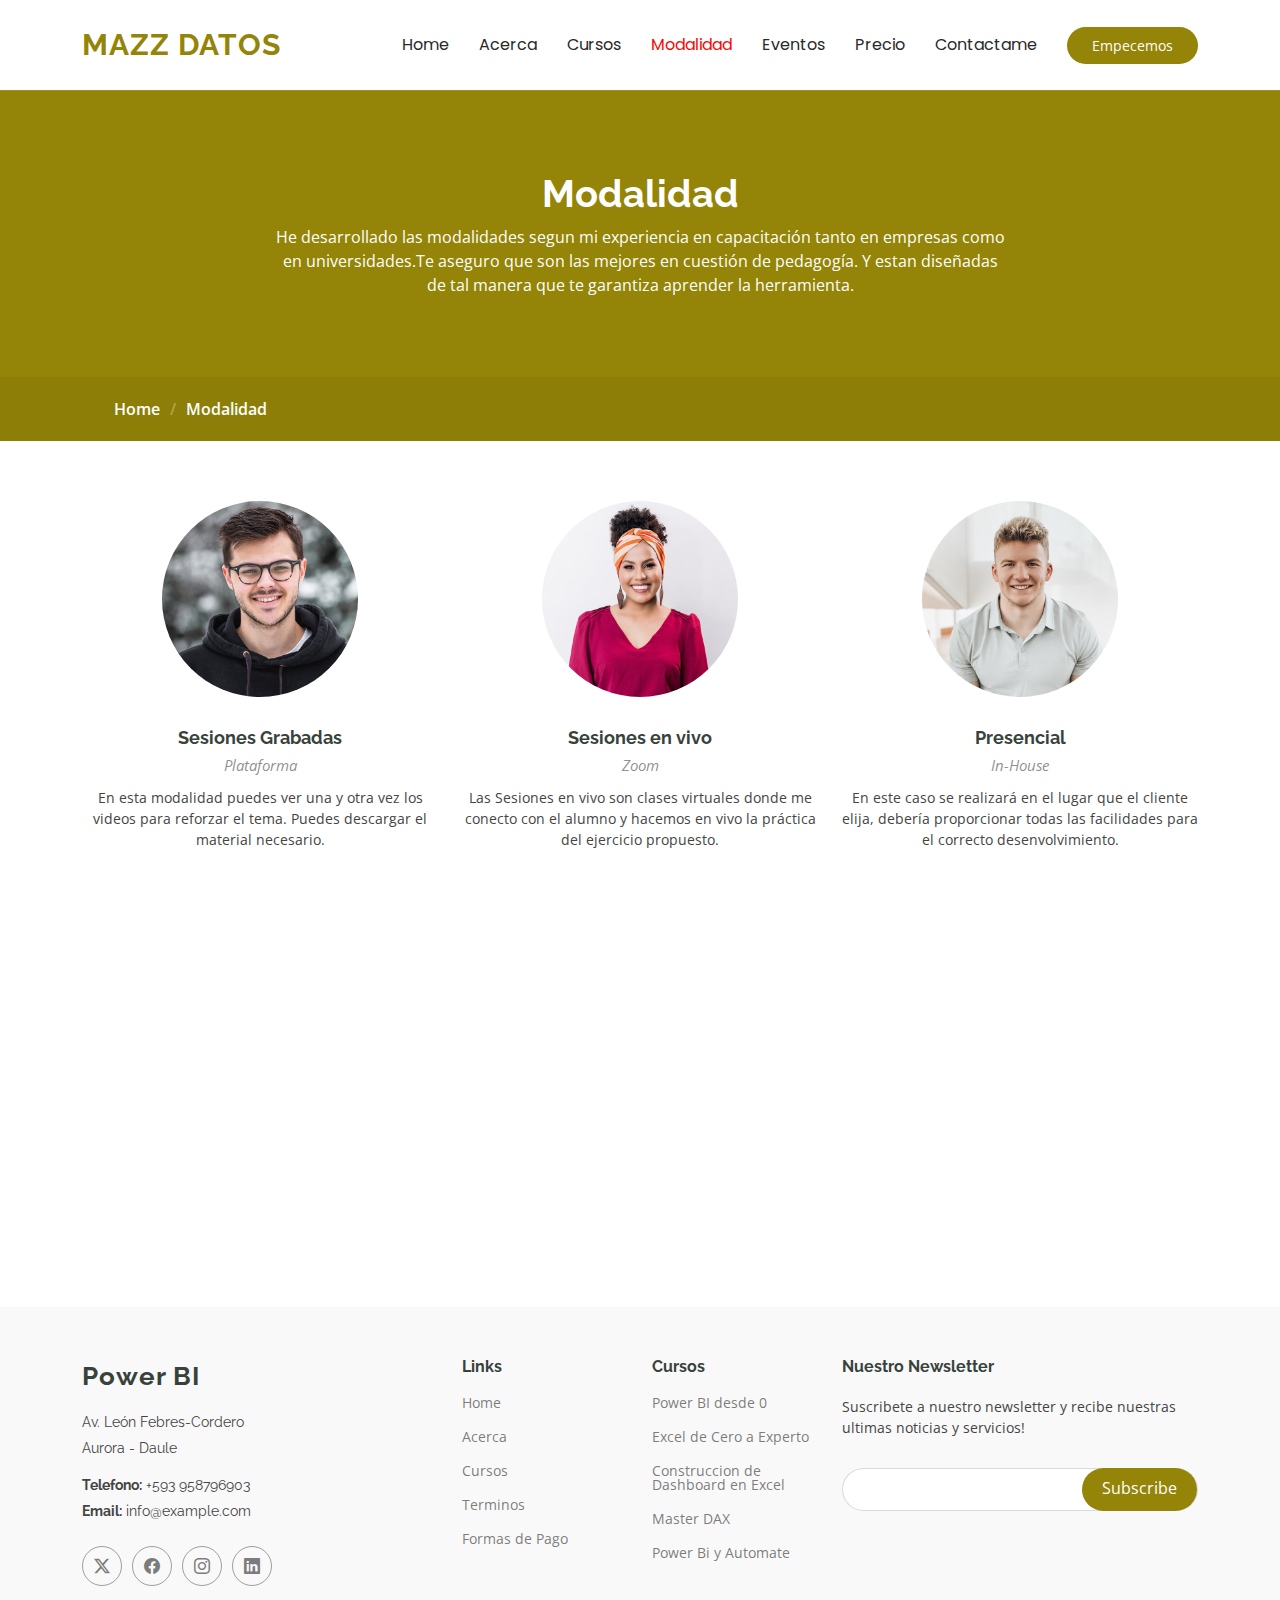
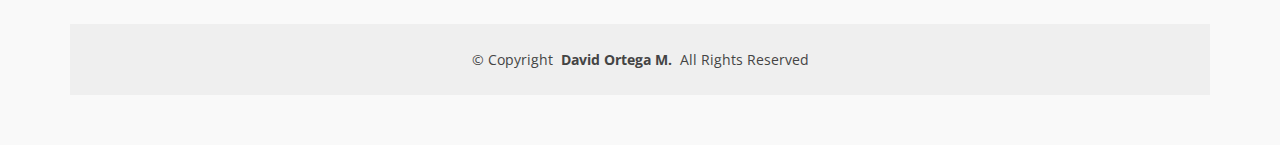
<file: trainers.html>
<!DOCTYPE html>
<html lang="en">

<head>
  <meta charset="utf-8">
  <meta content="width=device-width, initial-scale=1.0" name="viewport">
  <title>Mazz Datos - Power BI</title>
  <meta name="description" content="Sitio web de David Ortega Mazzini que enseña Power Bi, Power Query, para la generacion de dashboards interactivos para tu empresa o manejo personal">
  <meta name="keywords" content="Power BI, Power Query, Datos,dashboards, cursos de power BI,curso">

  <!-- Favicons -->
  <link href="assets/img/favicon.png" rel="icon">
  <link href="assets/img/apple-touch-icon.png" rel="apple-touch-icon">

  <!-- Fonts -->
  <link href="https://fonts.googleapis.com" rel="preconnect">
  <link href="https://fonts.gstatic.com" rel="preconnect" crossorigin>
  <link href="https://fonts.googleapis.com/css2?family=Open+Sans:ital,wght@0,300;0,400;0,500;0,600;0,700;0,800;1,300;1,400;1,500;1,600;1,700;1,800&family=Poppins:ital,wght@0,100;0,200;0,300;0,400;0,500;0,600;0,700;0,800;0,900;1,100;1,200;1,300;1,400;1,500;1,600;1,700;1,800;1,900&family=Raleway:ital,wght@0,100;0,200;0,300;0,400;0,500;0,600;0,700;0,800;0,900;1,100;1,200;1,300;1,400;1,500;1,600;1,700;1,800;1,900&display=swap" rel="stylesheet">

  <!-- Vendor CSS Files -->
  <link href="assets/vendor/bootstrap/css/bootstrap.min.css" rel="stylesheet">
  <link href="assets/vendor/bootstrap-icons/bootstrap-icons.css" rel="stylesheet">
  <link href="assets/vendor/aos/aos.css" rel="stylesheet">
  <link href="assets/vendor/glightbox/css/glightbox.min.css" rel="stylesheet">
  <link href="assets/vendor/swiper/swiper-bundle.min.css" rel="stylesheet">

  <!-- Main CSS File -->
  <link href="assets/css/main.css" rel="stylesheet">

</head>

<body class="trainers-page">

  <header id="header" class="header d-flex align-items-center sticky-top">
    <div class="container-fluid container-xl position-relative d-flex align-items-center">

      <a href="index.html" class="logo d-flex align-items-center me-auto">

        <h1 class="sitename">Mazz Datos</h1>
      </a>

      <nav id="navmenu" class="navmenu">
        <ul>
          <li><a href="index.html">Home</a></li>
          <li><a href="about.html">Acerca</a></li>
          <li><a href="courses.html">Cursos</a></li>
          <li><a href="trainers.html" class="active">Modalidad</a></li>
          <li><a href="events.html">Eventos</a></li>
          <li><a href="pricing.html">Precio</a></li>
          <li><a href="contact.html">Contactame</a></li>
        </ul>
        <i class="mobile-nav-toggle d-xl-none bi bi-list"></i>
      </nav>

      <a class="btn-getstarted" href="courses.html">Empecemos</a>

    </div>
  </header>

  <main class="main">

    <!-- Page Title -->
    <div class="page-title" data-aos="fade">
      <div class="heading">
        <div class="container">
          <div class="row d-flex justify-content-center text-center">
            <div class="col-lg-8">
              <h1>Modalidad</h1>
              <p class="mb-0">He desarrollado las modalidades segun mi experiencia en capacitación tanto en empresas como en universidades.Te aseguro que son las mejores en cuestión de pedagogía. Y estan diseñadas de tal manera que te garantiza aprender la herramienta.</p>
            </div>
          </div>
        </div>
      </div>
      <nav class="breadcrumbs">
        <div class="container">
          <ol>
            <li><a href="index.html">Home</a></li>
            <li class="current">Modalidad</li>
          </ol>
        </div>
      </nav>
    </div><!-- End Page Title -->

    <!-- Trainers Section -->
    <section id="trainers" class="section trainers">

      <div class="container">

        <div class="row gy-5">

          <div class="col-lg-4 col-md-6 member" data-aos="fade-up" data-aos-delay="100">
            <div class="member-img">
              <img src="assets/img/team/team-1.jpg" class="img-fluid" alt="">
              <div class="social">
                <a href="#"><i class="bi bi-twitter-x"></i></a>
                <a href="#"><i class="bi bi-facebook"></i></a>
                <a href="#"><i class="bi bi-instagram"></i></a>
                <a href="#"><i class="bi bi-linkedin"></i></a>
              </div>
            </div>
            <div class="member-info text-center">
              <h4>Sesiones Grabadas</h4>
              <span>Plataforma</span>
              <p>En esta modalidad puedes ver una y otra vez los videos para reforzar el tema. Puedes descargar el material necesario.</p>
            </div>
          </div><!-- End Team Member -->

          <div class="col-lg-4 col-md-6 member" data-aos="fade-up" data-aos-delay="200">
            <div class="member-img">
              <img src="assets/img/team/team-2.jpg" class="img-fluid" alt="">
              <div class="social">
                <a href="#"><i class="bi bi-twitter-x"></i></a>
                <a href="#"><i class="bi bi-facebook"></i></a>
                <a href="#"><i class="bi bi-instagram"></i></a>
                <a href="#"><i class="bi bi-linkedin"></i></a>
              </div>
            </div>
            <div class="member-info text-center">
              <h4>Sesiones en vivo</h4>
              <span>Zoom</span>
              <p>Las Sesiones en vivo son clases virtuales donde me conecto con el alumno y hacemos en vivo la práctica del ejercicio propuesto.</p>
            </div>
          </div><!-- End Team Member -->

          <div class="col-lg-4 col-md-6 member" data-aos="fade-up" data-aos-delay="300">
            <div class="member-img">
              <img src="assets/img/team/team-3.jpg" class="img-fluid" alt="">
              <div class="social">
                <a href="#"><i class="bi bi-twitter-x"></i></a>
                <a href="#"><i class="bi bi-facebook"></i></a>
                <a href="#"><i class="bi bi-instagram"></i></a>
                <a href="#"><i class="bi bi-linkedin"></i></a>
              </div>
            </div>
            <div class="member-info text-center">
              <h4>Presencial</h4>
              <span>In-House</span>
              <p>En este caso se realizará en el lugar que el cliente elija, debería proporcionar todas las facilidades para el correcto desenvolvimiento.</p>
            </div>
          </div><!-- End Team Member -->

          <div class="col-lg-4 col-md-6 member" data-aos="fade-up" data-aos-delay="400">
            <div class="member-img">
              <img src="assets/img/team/team-4.jpg" class="img-fluid" alt="">
              <div class="social">
                <a href="#"><i class="bi bi-twitter-x"></i></a>
                <a href="#"><i class="bi bi-facebook"></i></a>
                <a href="#"><i class="bi bi-instagram"></i></a>
                <a href="#"><i class="bi bi-linkedin"></i></a>
              </div>
            </div>
            <div class="member-info text-center">
              <h4>Amanda Jepson</h4>
              <span>Foreign Languages</span>
              <p>Magni voluptatem accusamus assumenda cum nisi aut qui dolorem voluptate sed et veniam quasi quam consectetur</p>
            </div>
          </div><!-- End Team Member -->

          <div class="col-lg-4 col-md-6 member" data-aos="fade-up" data-aos-delay="500">
            <div class="member-img">
              <img src="assets/img/team/team-5.jpg" class="img-fluid" alt="">
              <div class="social">
                <a href="#"><i class="bi bi-twitter-x"></i></a>
                <a href="#"><i class="bi bi-facebook"></i></a>
                <a href="#"><i class="bi bi-instagram"></i></a>
                <a href="#"><i class="bi bi-linkedin"></i></a>
              </div>
            </div>
            <div class="member-info text-center">
              <h4>Brian Doe</h4>
              <span>Web Development<br></span>
              <p>Qui consequuntur quos accusamus magnam quo est molestiae eius laboriosam sunt doloribus quia impedit laborum velit</p>
            </div>
          </div><!-- End Team Member -->

          <div class="col-lg-4 col-md-6 member" data-aos="fade-up" data-aos-delay="600">
            <div class="member-img">
              <img src="assets/img/team/team-6.jpg" class="img-fluid" alt="">
              <div class="social">
                <a href="#"><i class="bi bi-twitter-x"></i></a>
                <a href="#"><i class="bi bi-facebook"></i></a>
                <a href="#"><i class="bi bi-instagram"></i></a>
                <a href="#"><i class="bi bi-linkedin"></i></a>
              </div>
            </div>
            <div class="member-info text-center">
              <h4>Josepha Palas</h4>
              <span>Business</span>
              <p>Sint sint eveniet explicabo amet consequatur nesciunt error enim rerum earum et omnis fugit eligendi cupiditate vel</p>
            </div>
          </div><!-- End Team Member -->

        </div>

      </div>

    </section><!-- /Trainers Section -->

  </main>

  <footer id="footer" class="footer position-relative light-background">

    <div class="container footer-top">
      <div class="row gy-4">
        <div class="col-lg-4 col-md-6 footer-about">
          <a href="index.html" class="logo d-flex align-items-center">
            <span class="sitename">Power BI</span>
          </a>
          <div class="footer-contact pt-3">
            <p>Av. León Febres-Cordero</p>
            <p>Aurora - Daule</p>
            <p class="mt-3"><strong>Telefono:</strong> <span>+593 958796903</span></p>
            <p><strong>Email:</strong> <span>info@example.com</span></p>
          </div>
          <div class="social-links d-flex mt-4">
            <a href=""><i class="bi bi-twitter-x"></i></a>
            <a href=""><i class="bi bi-facebook"></i></a>
            <a href=""><i class="bi bi-instagram"></i></a>
            <a href=""><i class="bi bi-linkedin"></i></a>
          </div>
        </div>

        <div class="col-lg-2 col-md-3 footer-links">
          <h4>Links</h4>
          <ul>
            <li><a href="#">Home</a></li>
            <li><a href="#">Acerca</a></li>
            <li><a href="#">Cursos</a></li>
            <li><a href="#">Terminos</a></li>
            <li><a href="#">Formas de Pago</a></li>
          </ul>
        </div>

        <div class="col-lg-2 col-md-3 footer-links">
          <h4>Cursos</h4>
          <ul>
            <li><a href="#">Power BI desde 0</a></li>
            <li><a href="#">Excel de Cero a Experto</a></li>
            <li><a href="#">Construccion de Dashboard en Excel</a></li>
            <li><a href="#">Master DAX</a></li>
            <li><a href="#">Power Bi y Automate</a></li>
          </ul>
        </div>

        <div class="col-lg-4 col-md-12 footer-newsletter">
          <h4>Nuestro Newsletter</h4>
          <p>Suscribete a nuestro newsletter y recibe nuestras ultimas noticias y servicios!</p>
          <form action="forms/newsletter.php" method="post" class="php-email-form">
            <div class="newsletter-form"><input type="email" name="email"><input type="submit" value="Subscribe"></div>
            <div class="loading">Cargando</div>
            <div class="error-message"></div>
            <div class="sent-message">Tu suscripcion ha sido recibida, muchas gracias!</div>
          </form>
        </div>

      </div>
    </div>

    <div class="container copyright text-center mt-4">
      <p>© <span>Copyright</span> <strong class="px-1 sitename">David Ortega M.</strong> <span>All Rights Reserved</span></p>
      
    </div>

  </footer>

  <!-- Scroll Top -->
  <a href="#" id="scroll-top" class="scroll-top d-flex align-items-center justify-content-center"><i class="bi bi-arrow-up-short"></i></a>

  <!-- Preloader -->
  <div id="preloader"></div>

  <!-- Vendor JS Files -->
  <script src="assets/vendor/bootstrap/js/bootstrap.bundle.min.js"></script>
  <script src="assets/vendor/php-email-form/validate.js"></script>
  <script src="assets/vendor/aos/aos.js"></script>
  <script src="assets/vendor/glightbox/js/glightbox.min.js"></script>
  <script src="assets/vendor/purecounter/purecounter_vanilla.js"></script>
  <script src="assets/vendor/swiper/swiper-bundle.min.js"></script>

  <!-- Main JS File -->
  <script src="assets/js/main.js"></script>

</body>

</html>
</file>
<file: assets/css/main.css>
/**
* Template Name: Mentor
* Template URL: https://bootstrapmade.com/mentor-free-education-bootstrap-theme/
* Updated: Aug 07 2024 with Bootstrap v5.3.3
* Author: BootstrapMade.com
* License: https://bootstrapmade.com/license/
*/

/*--------------------------------------------------------------
# Font & Color Variables
# Help: https://bootstrapmade.com/color-system/
--------------------------------------------------------------*/
/* Fonts */
:root {
  --default-font: "Open Sans",  system-ui, -apple-system, "Segoe UI", Roboto, "Helvetica Neue", Arial, "Noto Sans", "Liberation Sans", sans-serif, "Apple Color Emoji", "Segoe UI Emoji", "Segoe UI Symbol", "Noto Color Emoji";
  --heading-font: "Raleway",  sans-serif;
  --nav-font: "Poppins",  sans-serif;
}

/* Global Colors - The following color variables are used throughout the website. Updating them here will change the color scheme of the entire website */
:root { 
  --background-color: #ffffff; /* Background color for the entire website, including individual sections */
  --default-color: #444444; /* Default color used for the majority of the text content across the entire website */
  --heading-color: #37423b; /* Color for headings, subheadings and title throughout the website */
  --accent-color: #948407; /* Accent color that represents your brand on the website. It's used for buttons, links, and other elements that need to stand out */
  --surface-color: #ffffff; /* The surface color is used as a background of boxed elements within sections, such as cards, icon boxes, or other elements that require a visual separation from the global background. */
  --contrast-color: #ffffff; /* Contrast color for text, ensuring readability against backgrounds of accent, heading, or default colors. */
}

/* Nav Menu Colors - The following color variables are used specifically for the navigation menu. They are separate from the global colors to allow for more customization options */
:root {
  --nav-color: #272828;  /* The default color of the main navmenu links */
  --nav-hover-color: #f70707; /* Applied to main navmenu links when they are hovered over or active */
  --nav-mobile-background-color: #ffffff; /* Used as the background color for mobile navigation menu */
  --nav-dropdown-background-color: #ffffff; /* Used as the background color for dropdown items that appear when hovering over primary navigation items */
  --nav-dropdown-color: #272828; /* Used for navigation links of the dropdown items in the navigation menu. */
  --nav-dropdown-hover-color: #ff0606; /* Similar to --nav-hover-color, this color is applied to dropdown navigation links when they are hovered over. */
}

/* Color Presets - These classes override global colors when applied to any section or element, providing reuse of the sam color scheme. */

.light-background {
  --background-color: #f9f9f9;
  --surface-color: #ffffff;
}

.dark-background {
  --background-color: #060606;
  --default-color: #ffffff;
  --heading-color: #ffffff;
  --surface-color: #252525;
  --contrast-color: #ffffff;
}

/* Smooth scroll */
:root {
  scroll-behavior: smooth;
}

/*--------------------------------------------------------------
# General Styling & Shared Classes
--------------------------------------------------------------*/
body {
  color: var(--default-color);
  background-color: var(--background-color);
  font-family: var(--default-font);
}

a {
  color: var(--accent-color);
  text-decoration: none;
  transition: 0.3s;
}

a:hover {
  color: color-mix(in srgb, var(--accent-color), transparent 25%);
  text-decoration: none;
}

h1,
h2,
h3,
h4,
h5,
h6 {
  color: var(--heading-color);
  font-family: var(--heading-font);
}

/* PHP Email Form Messages
------------------------------*/
.php-email-form .error-message {
  display: none;
  background: #df1529;
  color: #ffffff;
  text-align: left;
  padding: 15px;
  margin-bottom: 24px;
  font-weight: 600;
}

.php-email-form .sent-message {
  display: none;
  color: #ffffff;
  background: #059652;
  text-align: center;
  padding: 15px;
  margin-bottom: 24px;
  font-weight: 600;
}

.php-email-form .loading {
  display: none;
  background: var(--surface-color);
  text-align: center;
  padding: 15px;
  margin-bottom: 24px;
}

.php-email-form .loading:before {
  content: "";
  display: inline-block;
  border-radius: 50%;
  width: 24px;
  height: 24px;
  margin: 0 10px -6px 0;
  border: 3px solid var(--accent-color);
  border-top-color: var(--surface-color);
  animation: php-email-form-loading 1s linear infinite;
}

@keyframes php-email-form-loading {
  0% {
    transform: rotate(0deg);
  }

  100% {
    transform: rotate(360deg);
  }
}

/* Pulsating Play Button
------------------------------*/
.pulsating-play-btn {
  width: 94px;
  height: 94px;
  background: radial-gradient(var(--accent-color) 50%, color-mix(in srgb, var(--accent-color), transparent 75%) 52%);
  border-radius: 50%;
  display: block;
  position: relative;
  overflow: hidden;
}

.pulsating-play-btn:before {
  content: "";
  position: absolute;
  width: 120px;
  height: 120px;
  animation-delay: 0s;
  animation: pulsate-play-btn 2s;
  animation-direction: forwards;
  animation-iteration-count: infinite;
  animation-timing-function: steps;
  opacity: 1;
  border-radius: 50%;
  border: 5px solid color-mix(in srgb, var(--accent-color), transparent 30%);
  top: -15%;
  left: -15%;
  background: rgba(198, 16, 0, 0);
}

.pulsating-play-btn:after {
  content: "";
  position: absolute;
  left: 50%;
  top: 50%;
  transform: translateX(-40%) translateY(-50%);
  width: 0;
  height: 0;
  border-top: 10px solid transparent;
  border-bottom: 10px solid transparent;
  border-left: 15px solid #fff;
  z-index: 100;
  transition: all 400ms cubic-bezier(0.55, 0.055, 0.675, 0.19);
}

.pulsating-play-btn:hover:before {
  content: "";
  position: absolute;
  left: 50%;
  top: 50%;
  transform: translateX(-40%) translateY(-50%);
  width: 0;
  height: 0;
  border: none;
  border-top: 10px solid transparent;
  border-bottom: 10px solid transparent;
  border-left: 15px solid #fff;
  z-index: 200;
  animation: none;
  border-radius: 0;
}

.pulsating-play-btn:hover:after {
  border-left: 15px solid var(--accent-color);
  transform: scale(20);
}

@keyframes pulsate-play-btn {
  0% {
    transform: scale(0.6, 0.6);
    opacity: 1;
  }

  100% {
    transform: scale(1, 1);
    opacity: 0;
  }
}

/*--------------------------------------------------------------
# Global Header
--------------------------------------------------------------*/
.header {
  color: var(--default-color);
  background-color: var(--background-color);
  padding: 15px 0;
  transition: all 0.5s;
  z-index: 997;
}

.header .logo {
  line-height: 1;
}

.header .logo img {
  max-height: 36px;
  margin-right: 8px;
}

.header .logo h1 {
  font-weight: 700;
  font-size: 30px;
  margin: 0;
  letter-spacing: 1px;
  text-transform: uppercase;
  color: var(--accent-color);
}

.header .btn-getstarted,
.header .btn-getstarted:focus {
  color: var(--contrast-color);
  background: var(--accent-color);
  font-size: 14px;
  padding: 8px 25px;
  margin: 0 0 0 30px;
  border-radius: 50px;
  transition: 0.3s;
}

.header .btn-getstarted:hover,
.header .btn-getstarted:focus:hover {
  color: var(--contrast-color);
  background: color-mix(in srgb, var(--accent-color), transparent 15%);
}

@media (max-width: 1200px) {
  .header .logo {
    order: 1;
  }

  .header .btn-getstarted {
    order: 2;
    margin: 0 15px 0 0;
    padding: 6px 15px;
  }

  .header .navmenu {
    order: 3;
  }
}

.scrolled .header {
  box-shadow: 0px 0 18px rgba(0, 0, 0, 0.1);
}

/*--------------------------------------------------------------
# Navigation Menu
--------------------------------------------------------------*/
/* Navmenu - Desktop */
@media (min-width: 1200px) {
  .navmenu {
    padding: 0;
  }

  .navmenu ul {
    margin: 0;
    padding: 0;
    display: flex;
    list-style: none;
    align-items: center;
  }

  .navmenu li {
    position: relative;
  }

  .navmenu a,
  .navmenu a:focus {
    color: var(--nav-color);
    padding: 18px 15px;
    font-size: 16px;
    font-family: var(--nav-font);
    font-weight: 400;
    display: flex;
    align-items: center;
    justify-content: space-between;
    white-space: nowrap;
    transition: 0.3s;
  }

  .navmenu a i,
  .navmenu a:focus i {
    font-size: 12px;
    line-height: 0;
    margin-left: 5px;
    transition: 0.3s;
  }

  .navmenu li:last-child a {
    padding-right: 0;
  }

  .navmenu li:hover>a,
  .navmenu .active,
  .navmenu .active:focus {
    color: var(--nav-hover-color);
  }

  .navmenu .dropdown ul {
    margin: 0;
    padding: 10px 0;
    background: var(--nav-dropdown-background-color);
    display: block;
    position: absolute;
    visibility: hidden;
    left: 14px;
    top: 130%;
    opacity: 0;
    transition: 0.3s;
    border-radius: 4px;
    z-index: 99;
    box-shadow: 0px 0px 30px rgba(0, 0, 0, 0.1);
  }

  .navmenu .dropdown ul li {
    min-width: 200px;
  }

  .navmenu .dropdown ul a {
    padding: 10px 20px;
    font-size: 15px;
    text-transform: none;
    color: var(--nav-dropdown-color);
  }

  .navmenu .dropdown ul a i {
    font-size: 12px;
  }

  .navmenu .dropdown ul a:hover,
  .navmenu .dropdown ul .active:hover,
  .navmenu .dropdown ul li:hover>a {
    color: var(--nav-dropdown-hover-color);
  }

  .navmenu .dropdown:hover>ul {
    opacity: 1;
    top: 100%;
    visibility: visible;
  }

  .navmenu .dropdown .dropdown ul {
    top: 0;
    left: -90%;
    visibility: hidden;
  }

  .navmenu .dropdown .dropdown:hover>ul {
    opacity: 1;
    top: 0;
    left: -100%;
    visibility: visible;
  }
}

/* Navmenu - Mobile */
@media (max-width: 1199px) {
  .mobile-nav-toggle {
    color: var(--nav-color);
    font-size: 28px;
    line-height: 0;
    margin-right: 10px;
    cursor: pointer;
    transition: color 0.3s;
  }

  .navmenu {
    padding: 0;
    z-index: 9997;
  }

  .navmenu ul {
    display: none;
    list-style: none;
    position: absolute;
    inset: 60px 20px 20px 20px;
    padding: 10px 0;
    margin: 0;
    border-radius: 6px;
    background-color: var(--nav-mobile-background-color);
    border: 1px solid color-mix(in srgb, var(--default-color), transparent 90%);
    box-shadow: none;
    overflow-y: auto;
    transition: 0.3s;
    z-index: 9998;
  }

  .navmenu a,
  .navmenu a:focus {
    color: var(--nav-dropdown-color);
    padding: 10px 20px;
    font-family: var(--nav-font);
    font-size: 17px;
    font-weight: 500;
    display: flex;
    align-items: center;
    justify-content: space-between;
    white-space: nowrap;
    transition: 0.3s;
  }

  .navmenu a i,
  .navmenu a:focus i {
    font-size: 12px;
    line-height: 0;
    margin-left: 5px;
    width: 30px;
    height: 30px;
    display: flex;
    align-items: center;
    justify-content: center;
    border-radius: 50%;
    transition: 0.3s;
    background-color: color-mix(in srgb, var(--accent-color), transparent 90%);
  }

  .navmenu a i:hover,
  .navmenu a:focus i:hover {
    background-color: var(--accent-color);
    color: var(--contrast-color);
  }

  .navmenu a:hover,
  .navmenu .active,
  .navmenu .active:focus {
    color: var(--nav-dropdown-hover-color);
  }

  .navmenu .active i,
  .navmenu .active:focus i {
    background-color: var(--accent-color);
    color: var(--contrast-color);
    transform: rotate(180deg);
  }

  .navmenu .dropdown ul {
    position: static;
    display: none;
    z-index: 99;
    padding: 10px 0;
    margin: 10px 20px;
    background-color: var(--nav-dropdown-background-color);
    transition: all 0.5s ease-in-out;
  }

  .navmenu .dropdown ul ul {
    background-color: rgba(33, 37, 41, 0.1);
  }

  .navmenu .dropdown>.dropdown-active {
    display: block;
    background-color: rgba(33, 37, 41, 0.03);
  }

  .mobile-nav-active {
    overflow: hidden;
  }

  .mobile-nav-active .mobile-nav-toggle {
    color: #fff;
    position: absolute;
    font-size: 32px;
    top: 15px;
    right: 15px;
    margin-right: 0;
    z-index: 9999;
  }

  .mobile-nav-active .navmenu {
    position: fixed;
    overflow: hidden;
    inset: 0;
    background: rgba(33, 37, 41, 0.8);
    transition: 0.3s;
  }

  .mobile-nav-active .navmenu>ul {
    display: block;
  }
}

/*--------------------------------------------------------------
# Global Footer
--------------------------------------------------------------*/
.footer {
  color: var(--default-color);
  background-color: var(--background-color);
  font-size: 14px;
  padding-bottom: 50px;
  position: relative;
}

.footer .footer-top {
  padding-top: 50px;
}

.footer .footer-about .logo {
  margin-bottom: 0;
}

.footer .footer-about .logo img {
  max-height: 40px;
  margin-right: 6px;
}

.footer .footer-about .logo span {
  font-size: 26px;
  font-weight: 700;
  letter-spacing: 1px;
  font-family: var(--heading-font);
  color: var(--heading-color);
}

.footer .footer-about p {
  font-size: 14px;
  font-family: var(--heading-font);
}

.footer .social-links a {
  display: flex;
  align-items: center;
  justify-content: center;
  width: 40px;
  height: 40px;
  border-radius: 50%;
  border: 1px solid color-mix(in srgb, var(--default-color), transparent 50%);
  font-size: 16px;
  color: color-mix(in srgb, var(--default-color), transparent 30%);
  margin-right: 10px;
  transition: 0.3s;
}

.footer .social-links a:hover {
  color: var(--accent-color);
  border-color: var(--accent-color);
}

.footer h4 {
  font-size: 16px;
  font-weight: bold;
  position: relative;
  padding-bottom: 12px;
}

.footer .footer-links {
  margin-bottom: 30px;
}

.footer .footer-links ul {
  list-style: none;
  padding: 0;
  margin: 0;
}

.footer .footer-links ul i {
  padding-right: 2px;
  font-size: 12px;
  line-height: 0;
}

.footer .footer-links ul li {
  padding: 10px 0;
  display: flex;
  align-items: center;
}

.footer .footer-links ul li:first-child {
  padding-top: 0;
}

.footer .footer-links ul a {
  color: color-mix(in srgb, var(--default-color), transparent 30%);
  display: inline-block;
  line-height: 1;
}

.footer .footer-links ul a:hover {
  color: var(--accent-color);
}

.footer .footer-contact p {
  margin-bottom: 5px;
}

.footer .footer-newsletter .newsletter-form {
  margin-top: 30px;
  margin-bottom: 15px;
  padding: 6px 8px;
  position: relative;
  border-radius: 50px;
  border: 1px solid color-mix(in srgb, var(--default-color), transparent 80%);
  display: flex;
  background-color: var(--surface-color);
  transition: 0.3s;
}

.footer .footer-newsletter .newsletter-form:focus-within {
  border-color: var(--accent-color);
}

.footer .footer-newsletter .newsletter-form input[type=email] {
  border: 0;
  padding: 4px 8px;
  width: 100%;
  background-color: var(--surface-color);
  color: var(--default-color);
}

.footer .footer-newsletter .newsletter-form input[type=email]:focus-visible {
  outline: none;
}

.footer .footer-newsletter .newsletter-form input[type=submit] {
  border: 0;
  font-size: 16px;
  padding: 0 20px 2px 20px;
  margin: -7px -8px -7px 0;
  background: var(--accent-color);
  color: var(--contrast-color);
  transition: 0.3s;
  border-radius: 50px;
}

.footer .footer-newsletter .newsletter-form input[type=submit]:hover {
  background: color-mix(in srgb, var(--accent-color), transparent 20%);
}

.footer .copyright {
  padding-top: 25px;
  padding-bottom: 25px;
  background-color: color-mix(in srgb, var(--default-color), transparent 95%);
}

.footer .copyright p {
  margin-bottom: 0;
}

.footer .credits {
  margin-top: 6px;
  font-size: 13px;
}

/*--------------------------------------------------------------
# Preloader
--------------------------------------------------------------*/
#preloader {
  position: fixed;
  inset: 0;
  z-index: 999999;
  overflow: hidden;
  background: var(--background-color);
  transition: all 0.6s ease-out;
}

#preloader:before {
  content: "";
  position: fixed;
  top: calc(50% - 30px);
  left: calc(50% - 30px);
  border: 6px solid #ffffff;
  border-color: var(--accent-color) transparent var(--accent-color) transparent;
  border-radius: 50%;
  width: 60px;
  height: 60px;
  animation: animate-preloader 1.5s linear infinite;
}

@keyframes animate-preloader {
  0% {
    transform: rotate(0deg);
  }

  100% {
    transform: rotate(360deg);
  }
}

/*--------------------------------------------------------------
# Scroll Top Button
--------------------------------------------------------------*/
.scroll-top {
  position: fixed;
  visibility: hidden;
  opacity: 0;
  right: 15px;
  bottom: -15px;
  z-index: 99999;
  background-color: var(--accent-color);
  width: 44px;
  height: 44px;
  border-radius: 50px;
  transition: all 0.4s;
}

.scroll-top i {
  font-size: 24px;
  color: var(--contrast-color);
  line-height: 0;
}

.scroll-top:hover {
  background-color: color-mix(in srgb, var(--accent-color), transparent 20%);
  color: var(--contrast-color);
}

.scroll-top.active {
  visibility: visible;
  opacity: 1;
  bottom: 15px;
}

/*--------------------------------------------------------------
# Disable aos animation delay on mobile devices
--------------------------------------------------------------*/
@media screen and (max-width: 768px) {
  [data-aos-delay] {
    transition-delay: 0 !important;
  }
}

/*--------------------------------------------------------------
# Global Page Titles & Breadcrumbs
--------------------------------------------------------------*/
.page-title {
  --default-color: var(--contrast-color);
  --background-color: var(--accent-color);
  --heading-color: var(--contrast-color);
  color: var(--default-color);
  background-color: var(--background-color);
  position: relative;
}

.page-title .heading {
  padding: 80px 0;
  border-top: 1px solid color-mix(in srgb, var(--default-color), transparent 90%);
}

.page-title .heading h1 {
  font-size: 38px;
  font-weight: 700;
}

.page-title nav {
  background-color: color-mix(in srgb, var(--accent-color) 90%, black 5%);
  padding: 20px 0;
}

.page-title nav a {
  color: var(--default-color);
}

.page-title nav ol {
  display: flex;
  flex-wrap: wrap;
  list-style: none;
  margin: 0;
  font-size: 16px;
  font-weight: 600;
}

.page-title nav ol li+li {
  padding-left: 10px;
}

.page-title nav ol li+li::before {
  content: "/";
  display: inline-block;
  padding-right: 10px;
  color: color-mix(in srgb, var(--default-color), transparent 70%);
}

/*--------------------------------------------------------------
# Global Sections
--------------------------------------------------------------*/
section,
.section {
  color: var(--default-color);
  background-color: var(--background-color);
  padding: 60px 0;
  scroll-margin-top: 900px;
  overflow: clip;
}

@media (max-width: 1199px) {

  section,
  .section {
    scroll-margin-top: 66px;
  }
}

/*--------------------------------------------------------------
# Global Section Titles
--------------------------------------------------------------*/
.section-title {
  padding-bottom: 60px;
  position: relative;
}

.section-title h2 {
  font-size: 14px;
  font-weight: 500;
  padding: 0;
  line-height: 1px;
  margin: 0;
  letter-spacing: 1.5px;
  text-transform: uppercase;
  color: color-mix(in srgb, var(--default-color), transparent 50%);
  position: relative;
}

.section-title h2::after {
  content: "";
  width: 120px;
  height: 1px;
  display: inline-block;
  background: var(--accent-color);
  margin: 4px 10px;
}

.section-title p {
  color: var(--heading-color);
  margin: 0;
  font-size: 36px;
  font-weight: 700;
  font-family: var(--nav-font);
  text-transform: uppercase;
}

/*--------------------------------------------------------------
# Hero Section
--------------------------------------------------------------*/
.hero {
  width: 100%;
  min-height: 80vh;
  position: relative;
  padding: 80px 0;
  display: flex;
  align-items: center;
  justify-content: center;
  color: var(--default-color);
}

.hero img {
  position: absolute;
  inset: 0;
  display: block;
  width: 100%;
  height: 100%;
  object-fit: cover;
  z-index: 1;
}

.hero:before {
  content: "";
  background: color-mix(in srgb, var(--background-color), transparent 60%);
  position: absolute;
  inset: 0;
  z-index: 2;
}

.hero .container {
  position: relative;
  z-index: 3;
}

.hero h2 {
  margin: 0;
  font-size: 48px;
  font-weight: 700;
}

.hero p {
  color: color-mix(in srgb, var(--default-color), transparent 20%);
  margin: 10px 0 0 0;
  font-size: 24px;
}

.hero .btn-get-started {
  font-weight: 500;
  font-size: 15px;
  letter-spacing: 1px;
  display: inline-block;
  padding: 8px 35px 10px 35px;
  border-radius: 50px;
  transition: 0.4s;
  margin-top: 30px;
  border: 2px solid var(--default-color);
  color: var(--default-color);
}

.hero .btn-get-started:hover {
  background: var(--accent-color);
  border: 2px solid var(--accent-color);
}

@media (max-width: 768px) {
  .hero h2 {
    font-size: 32px;
  }

  .hero p {
    font-size: 18px;
  }
}

/*--------------------------------------------------------------
# About Section
--------------------------------------------------------------*/
.about .content h3 {
  font-size: 2rem;
  font-weight: 700;
}

.about .content ul {
  list-style: none;
  padding: 0;
}

.about .content ul li {
  padding-bottom: 10px;
}

.about .content ul i {
  font-size: 1.25rem;
  margin-right: 4px;
  color: var(--accent-color);
}

.about .content p:last-child {
  margin-bottom: 0;
}

.about .content .read-more {
  background: var(--accent-color);
  color: var(--contrast-color);
  font-family: var(--heading-font);
  font-weight: 500;
  font-size: 15px;
  letter-spacing: 1px;
  padding: 10px 24px 12px 24px;
  border-radius: 50px;
  transition: 0.3s;
  display: inline-flex;
  align-items: center;
  justify-content: center;
}

.about .content .read-more i {
  font-size: 18px;
  margin-left: 5px;
  line-height: 0;
  transition: 0.3s;
}

.about .content .read-more:hover {
  background: color-mix(in srgb, var(--accent-color), transparent 20%);
  padding-right: 19px;
}

.about .content .read-more:hover i {
  margin-left: 10px;
}

/*--------------------------------------------------------------
# Counts Section
--------------------------------------------------------------*/
.counts {
  padding: 25px 0;
}

.counts .stats-item {
  padding: 30px;
  width: 100%;
}

.counts .stats-item span {
  font-size: 48px;
  display: block;
  color: var(--accent-color);
  font-weight: 700;
}

.counts .stats-item p {
  color: color-mix(in srgb, var(--default-color), transparent 40%);
  padding: 0;
  margin: 0;
  font-family: var(--heading-font);
  font-size: 15px;
  font-weight: 600;
}

/*--------------------------------------------------------------
# Why Us Section
--------------------------------------------------------------*/
.why-us .why-box {
  color: var(--contrast-color);
  background: var(--accent-color);
  padding: 30px;
}

.why-us .why-box h3 {
  color: var(--contrast-color);
  font-weight: 700;
  font-size: 34px;
  margin-bottom: 30px;
}

.why-us .why-box p {
  margin-bottom: 30px;
}

.why-us .why-box .more-btn {
  display: inline-block;
  background: color-mix(in srgb, var(--contrast-color), transparent 85%);
  padding: 8px 40px 10px 40px;
  color: var(--contrast-color);
  transition: all ease-in-out 0.4s;
  border-radius: 50px;
}

.why-us .why-box .more-btn i {
  font-size: 14px;
}

.why-us .why-box .more-btn:hover {
  color: var(--accent-color);
  background: var(--surface-color);
}

.why-us .icon-box {
  background-color: var(--surface-color);
  text-align: center;
  padding: 40px 30px;
  width: 100%;
  height: 100%;
  border: 1px solid color-mix(in srgb, var(--default-color), transparent 90%);
}

.why-us .icon-box i {
  color: var(--accent-color);
  font-size: 32px;
  margin-bottom: 30px;
  background: color-mix(in srgb, var(--accent-color), transparent 95%);
  border-radius: 50px;
  display: flex;
  align-items: center;
  justify-content: center;
  width: 72px;
  height: 72px;
  transition: 0.3s;
}

.why-us .icon-box h4 {
  font-size: 20px;
  font-weight: 700;
  margin: 0 0 30px 0;
}

.why-us .icon-box p {
  font-size: 15px;
  color: color-mix(in srgb, var(--default-color), transparent 30%);
}

.why-us .icon-box:hover i {
  color: var(--contrast-color);
  background: var(--accent-color);
}

/*--------------------------------------------------------------
# Features Section
--------------------------------------------------------------*/
.features {
  padding: 10px 0;
}

.features .features-item {
  background-color: var(--surface-color);
  display: flex;
  align-items: center;
  padding: 20px;
  transition: 0.3s;
  border: 1px solid color-mix(in srgb, var(--default-color), transparent 90%);
  position: relative;
}

.features .features-item i {
  font-size: 32px;
  padding-right: 10px;
  line-height: 0;
}

.features .features-item h3 {
  font-weight: 700;
  margin: 0;
  padding: 0;
  line-height: 1;
  font-size: 16px;
}

.features .features-item h3 a {
  color: var(--heading-color);
  transition: 0.3s;
}

.features .features-item:hover {
  border-color: var(--accent-color);
}

.features .features-item:hover h3 a {
  color: var(--accent-color);
}

/*--------------------------------------------------------------
# Courses Section
--------------------------------------------------------------*/
.courses .course-item {
  background-color: var(--surface-color);
  border: 1px solid color-mix(in srgb, var(--default-color), transparent 90%);
  border-radius: 5px;
}

.courses .course-content {
  padding: 15px;
}

.courses .course-content h3 {
  font-weight: 700;
  font-size: 20px;
}

.courses .course-content h3 a {
  color: var(--heading-color);
  transition: 0.3s;
}

.courses .course-content h3 a:hover {
  color: var(--accent-color);
}

.courses .course-content .category {
  background: var(--accent-color);
  color: var(--contrast-color);
  font-size: 14px;
  padding: 6px 14px;
  margin: 0;
  border-radius: 5px;
}

.courses .course-content .price {
  margin: 0;
  font-weight: 700;
  font-size: 18px;
  color: color-mix(in srgb, var(--default-color), transparent 20%);
}

.courses .course-content .description {
  font-size: 14px;
  color: color-mix(in srgb, var(--default-color), transparent 20%);
}

.courses .trainer {
  padding-top: 15px;
  border-top: 1px solid color-mix(in srgb, var(--default-color), transparent 90%);
}

.courses .trainer .trainer-profile img {
  max-width: 50px;
  border-radius: 50px;
}

.courses .trainer .trainer-profile .trainer-link {
  padding-left: 10px;
  font-weight: 600;
  font-size: 16px;
  color: color-mix(in srgb, var(--default-color), transparent 20%);
  transition: 0.3s;
}

.courses .trainer .trainer-profile .trainer-link:hover {
  color: var(--accent-color);
}

.courses .trainer .trainer-rank {
  font-size: 18px;
  color: color-mix(in srgb, var(--default-color), transparent 60%);
}

.courses .trainer .trainer-rank .user-icon {
  font-size: 22px;
}

/*--------------------------------------------------------------
# Trainers Index Section
--------------------------------------------------------------*/
.trainers-index .member {
  background-color: var(--surface-color);
  border: 1px solid color-mix(in srgb, var(--default-color), transparent 90%);
  text-align: center;
  margin-bottom: 20px;
}

.trainers-index .member img {
  margin: -1px -1px 30px -1px;
}

.trainers-index .member .member-content {
  padding: 0 20px 30px 20px;
}

.trainers-index .member h4 {
  font-weight: 700;
  margin-bottom: 2px;
  font-size: 18px;
}

.trainers-index .member span {
  font-style: italic;
  display: block;
  font-size: 13px;
  color: color-mix(in srgb, var(--default-color), transparent 20%);
}

.trainers-index .member p {
  padding-top: 10px;
  font-size: 14px;
  font-style: italic;
  color: color-mix(in srgb, var(--default-color), transparent 40%);
}

.trainers-index .member .social {
  margin-top: 15px;
}

.trainers-index .member .social a {
  color: color-mix(in srgb, var(--default-color), transparent 60%);
  transition: 0.3s;
}

.trainers-index .member .social a:hover {
  color: var(--accent-color);
}

.trainers-index .member .social i {
  font-size: 18px;
  margin: 0 2px;
}

/*--------------------------------------------------------------
# About Us Section
--------------------------------------------------------------*/
.about-us .content h3 {
  font-size: 2rem;
  font-weight: 700;
}

.about-us .content ul {
  list-style: none;
  padding: 0;
}

.about-us .content ul li {
  padding-bottom: 10px;
}

.about-us .content ul i {
  font-size: 1.25rem;
  margin-right: 4px;
  color: var(--accent-color);
}

.about-us .content p:last-child {
  margin-bottom: 0;
}

/*--------------------------------------------------------------
# Testimonials Section
--------------------------------------------------------------*/
.testimonials .testimonial-wrap {
  padding-left: 50px;
}

.testimonials .testimonials-carousel,
.testimonials .testimonials-slider {
  overflow: hidden;
}

.testimonials .testimonial-item {
  background-color: var(--surface-color);
  border: 1px solid color-mix(in srgb, var(--default-color), transparent 90%);
  box-sizing: content-box;
  padding: 30px 30px 30px 60px;
  margin: 30px 15px;
  min-height: 200px;
  position: relative;
}

.testimonials .testimonial-item .testimonial-img {
  width: 90px;
  border-radius: 10px;
  border: 6px solid var(--background-color);
  position: absolute;
  left: -45px;
}

.testimonials .testimonial-item h3 {
  font-size: 18px;
  font-weight: bold;
  margin: 10px 0 5px 0;
}

.testimonials .testimonial-item h4 {
  color: color-mix(in srgb, var(--default-color), transparent 50%);
  font-size: 14px;
  margin: 0;
}

.testimonials .testimonial-item .stars {
  margin: 10px 0;
}

.testimonials .testimonial-item .stars i {
  color: #ffc107;
  margin: 0 1px;
}

.testimonials .testimonial-item .quote-icon-left,
.testimonials .testimonial-item .quote-icon-right {
  color: color-mix(in srgb, var(--accent-color), transparent 60%);
  font-size: 26px;
  line-height: 0;
}

.testimonials .testimonial-item .quote-icon-left {
  display: inline-block;
  left: -5px;
  position: relative;
}

.testimonials .testimonial-item .quote-icon-right {
  display: inline-block;
  right: -5px;
  position: relative;
  top: 10px;
  transform: scale(-1, -1);
}

.testimonials .testimonial-item p {
  font-style: italic;
  margin: 15px auto 15px auto;
}

.testimonials .swiper-wrapper {
  height: auto;
}

.testimonials .swiper-pagination {
  margin-top: 20px;
  position: relative;
}

.testimonials .swiper-pagination .swiper-pagination-bullet {
  width: 12px;
  height: 12px;
  background-color: var(--background-color);
  opacity: 1;
  border: 1px solid var(--accent-color);
}

.testimonials .swiper-pagination .swiper-pagination-bullet-active {
  background-color: var(--accent-color);
}

@media (max-width: 767px) {
  .testimonials .testimonial-wrap {
    padding-left: 0;
  }

  .testimonials .testimonials-carousel,
  .testimonials .testimonials-slider {
    overflow: hidden;
  }

  .testimonials .testimonial-item {
    padding: 30px;
    margin: 15px;
  }

  .testimonials .testimonial-item .testimonial-img {
    position: static;
    left: auto;
  }
}

/*--------------------------------------------------------------
# Courses Course Details Section
--------------------------------------------------------------*/
.courses-course-details {
  padding-bottom: 20px;
}

.courses-course-details h3 {
  font-size: 24px;
  margin: 30px 0 15px 0;
  font-weight: 700;
  position: relative;
  padding-bottom: 10px;
}

.courses-course-details h3:before {
  content: "";
  position: absolute;
  display: block;
  width: 100%;
  height: 1px;
  background: color-mix(in srgb, var(--default-color), transparent 90%);
  bottom: 0;
  left: 0;
}

.courses-course-details h3:after {
  content: "";
  position: absolute;
  display: block;
  width: 60px;
  height: 1px;
  background: var(--accent-color);
  bottom: 0;
  left: 0;
}

.courses-course-details .course-info {
  background: color-mix(in srgb, var(--default-color), transparent 95%);
  padding: 10px 15px;
  margin-bottom: 15px;
}

.courses-course-details .course-info h5 {
  font-weight: 400;
  font-size: 16px;
  margin: 0;
  font-family: var(--nav-font);
}

.courses-course-details .course-info p {
  margin: 0;
  font-weight: 600;
}

.courses-course-details .course-info a {
  color: var(--accent-color);
}

/*--------------------------------------------------------------
# Tabs Section
--------------------------------------------------------------*/
.tabs {
  padding-top: 30;
}

.tabs .nav-tabs {
  border: 0;
}

.tabs .nav-link {
  background-color: var(--background-color);
  border: 0;
  padding: 12px 15px;
  transition: 0.3s;
  color: var(--default-color);
  border-radius: 0;
  border-right: 2px solid color-mix(in srgb, var(--default-color), transparent 90%);
  font-weight: 600;
  font-size: 15px;
}

.tabs .nav-link:hover {
  color: var(--accent-color);
}

.tabs .nav-link.active {
  background-color: var(--surface-color);
  color: var(--accent-color);
  border-color: var(--accent-color);
}

.tabs .tab-pane.active {
  animation: fadeIn 0.5s ease-out;
}

.tabs .details h3 {
  font-size: 26px;
  font-weight: 600;
  margin-bottom: 20px;
}

.tabs .details p {
  color: color-mix(in srgb, var(--default-color), transparent 20%);
}

.tabs .details p:last-child {
  margin-bottom: 0;
}

@media (max-width: 992px) {
  .tabs .nav-link {
    border: 0;
    padding: 15px;
  }

  .tabs .nav-link.active {
    color: var(--accent-color);
    background: var(--accent-color);
  }
}

/*--------------------------------------------------------------
# Trainers Section
--------------------------------------------------------------*/
.trainers .member {
  position: relative;
}

.trainers .member .member-img {
  margin: 0 80px;
  border-radius: 50%;
  overflow: hidden;
  position: relative;
}

@media (max-width: 1024px) {
  .trainers .member .member-img {
    margin: 0 60px;
  }
}

.trainers .member .member-img img {
  position: relative;
  z-index: 1;
}

.trainers .member .member-img .social {
  position: absolute;
  inset: 0;
  background-color: rgba(0, 0, 0, 0.6);
  display: flex;
  justify-content: center;
  align-items: center;
  z-index: 2;
  padding-bottom: 20px;
  transition: 0.3s;
  visibility: hidden;
  opacity: 0;
}

.trainers .member .member-img .social a {
  transition: 0.3s;
  color: var(--contrast-color);
  font-size: 20px;
  margin: 0 8px;
}

.trainers .member .member-img .social a:hover {
  color: var(--accent-color);
}

.trainers .member .member-info {
  margin-top: 30px;
}

.trainers .member .member-info h4 {
  font-weight: 700;
  margin-bottom: 6px;
  font-size: 18px;
}

.trainers .member .member-info span {
  font-style: italic;
  display: block;
  font-size: 15px;
  color: color-mix(in srgb, var(--default-color), transparent 40%);
  margin-bottom: 10px;
}

.trainers .member .member-info p {
  margin-bottom: 0;
  font-size: 14px;
}

.trainers .member:hover .member-img .social {
  padding-bottom: 0;
  visibility: visible;
  opacity: 1;
}

/*--------------------------------------------------------------
# Events Section
--------------------------------------------------------------*/
.events .card {
  background-color: var(--background-color);
  border: 0;
  padding: 0 30px;
  margin-bottom: 60px;
  position: relative;
}

.events .card-img {
  width: calc(100% + 60px);
  margin-left: -30px;
  overflow: hidden;
  z-index: 9;
  border-radius: 0;
}

.events .card-img img {
  max-width: 100%;
  transition: all 0.3s ease-in-out;
}

.events .card-body {
  z-index: 10;
  background: var(--surface-color);
  border-top: 4px solid var(--surface-color);
  padding: 30px;
  box-shadow: 0px 2px 15px rgba(0, 0, 0, 0.1);
  margin-top: -60px;
  transition: 0.3s;
}

.events .card-title {
  font-weight: 700;
  text-align: center;
  margin-bottom: 20px;
}

.events .card-title a {
  color: var(--default-color);
  transition: 0.3s;
}

.events .card-text {
  color: color-mix(in srgb, var(--default-color), transparent 30%);
}

.events .card:hover img {
  transform: scale(1.1);
}

.events .card:hover .card-body {
  border-color: var(--accent-color);
}

.events .card:hover .card-body .card-title a {
  color: var(--accent-color);
}

/*--------------------------------------------------------------
# Pricing Section
--------------------------------------------------------------*/
.pricing .pricing-item {
  background-color: var(--surface-color);
  box-shadow: 0px 0px 4px rgba(0, 0, 0, 0.1);
  padding: 20px;
  text-align: center;
  border-radius: 5px;
  position: relative;
  overflow: hidden;
}

.pricing .pricing-item h3 {
  margin: -20px -20px 20px -20px;
  padding: 20px 15px;
  font-size: 16px;
  font-weight: 600;
  color: color-mix(in srgb, var(--default-color), transparent 20%);
  background: color-mix(in srgb, var(--default-color), transparent 95%);
}

.pricing .pricing-item h4 {
  font-size: 36px;
  font-weight: 600;
  font-family: var(--heading-font);
}

.pricing .pricing-item h4 sup {
  font-size: 20px;
  top: -15px;
  left: -3px;
}

.pricing .pricing-item h4 span {
  color: color-mix(in srgb, var(--default-color), transparent 40%);
  font-size: 16px;
  font-weight: 300;
}

.pricing .pricing-item ul {
  padding: 15px 0;
  list-style: none;
  text-align: center;
  line-height: 20px;
  font-size: 14px;
}

.pricing .pricing-item ul li {
  padding-bottom: 16px;
}

.pricing .pricing-item ul i {
  color: var(--accent-color);
  font-size: 18px;
  padding-right: 4px;
}

.pricing .pricing-item ul .na {
  color: color-mix(in srgb, var(--default-color), transparent 40%);
  text-decoration: line-through;
}

.pricing .btn-wrap {
  background: color-mix(in srgb, var(--default-color), transparent 95%);
  margin: 0 -20px -20px -20px;
  padding: 20px 15px;
  text-align: center;
}

.pricing .btn-buy {
  background: var(--accent-color);
  color: var(--contrast-color);
  display: inline-block;
  padding: 8px 35px 10px 35px;
  border-radius: 4px;
  transition: none;
  font-size: 14px;
  font-weight: 400;
  font-family: var(--heading-font);
  font-weight: 600;
  transition: 0.3s;
}

.pricing .btn-buy:hover {
  background: color-mix(in srgb, var(--accent-color), transparent 20%);
}

.pricing .featured h3 {
  background: var(--accent-color);
  color: var(--contrast-color);
}

.pricing .advanced {
  background: var(--accent-color);
  color: var(--contrast-color);
  width: 200px;
  position: absolute;
  top: 18px;
  right: -68px;
  transform: rotate(45deg);
  z-index: 1;
  font-size: 14px;
  padding: 1px 0 3px 0;
}

/*--------------------------------------------------------------
# Contact Section
--------------------------------------------------------------*/
.contact {
  padding-top: 8px;
  padding-bottom: 40px;
}

.contact .info-item+.info-item {
  margin-top: 40px;
}

.contact .info-item i {
  color: var(--contrast-color);
  background: var(--accent-color);
  font-size: 20px;
  width: 48px;
  height: 48px;
  display: flex;
  justify-content: center;
  align-items: center;
  border-radius: 50px;
  transition: all 0.3s ease-in-out;
  margin-right: 15px;
}

.contact .info-item h3 {
  padding: 0;
  font-size: 18px;
  font-weight: 700;
  margin-bottom: 5px;
}

.contact .info-item p {
  padding: 0;
  margin-bottom: 0;
  font-size: 14px;
}

.contact .php-email-form {
  height: 100%;
}

.contact .php-email-form input[type=text],
.contact .php-email-form input[type=email],
.contact .php-email-form textarea {
  font-size: 14px;
  padding: 10px 15px;
  box-shadow: none;
  border-radius: 0;
  color: var(--default-color);
  background-color: color-mix(in srgb, var(--background-color), transparent 50%);
  border-color: color-mix(in srgb, var(--default-color), transparent 80%);
}

.contact .php-email-form input[type=text]:focus,
.contact .php-email-form input[type=email]:focus,
.contact .php-email-form textarea:focus {
  border-color: var(--accent-color);
}

.contact .php-email-form input[type=text]::placeholder,
.contact .php-email-form input[type=email]::placeholder,
.contact .php-email-form textarea::placeholder {
  color: color-mix(in srgb, var(--default-color), transparent 70%);
}

.contact .php-email-form button[type=submit] {
  color: var(--contrast-color);
  background: var(--accent-color);
  border: 0;
  padding: 10px 30px 12px 30px;
  transition: 0.4s;
  border-radius: 50px;
}

.contact .php-email-form button[type=submit]:hover {
  background: color-mix(in srgb, var(--accent-color), transparent 20%);
}

/*--------------------------------------------------------------
# Starter Section Section
--------------------------------------------------------------*/
.starter-section {
  /* Add your styles here */
}
</file>
